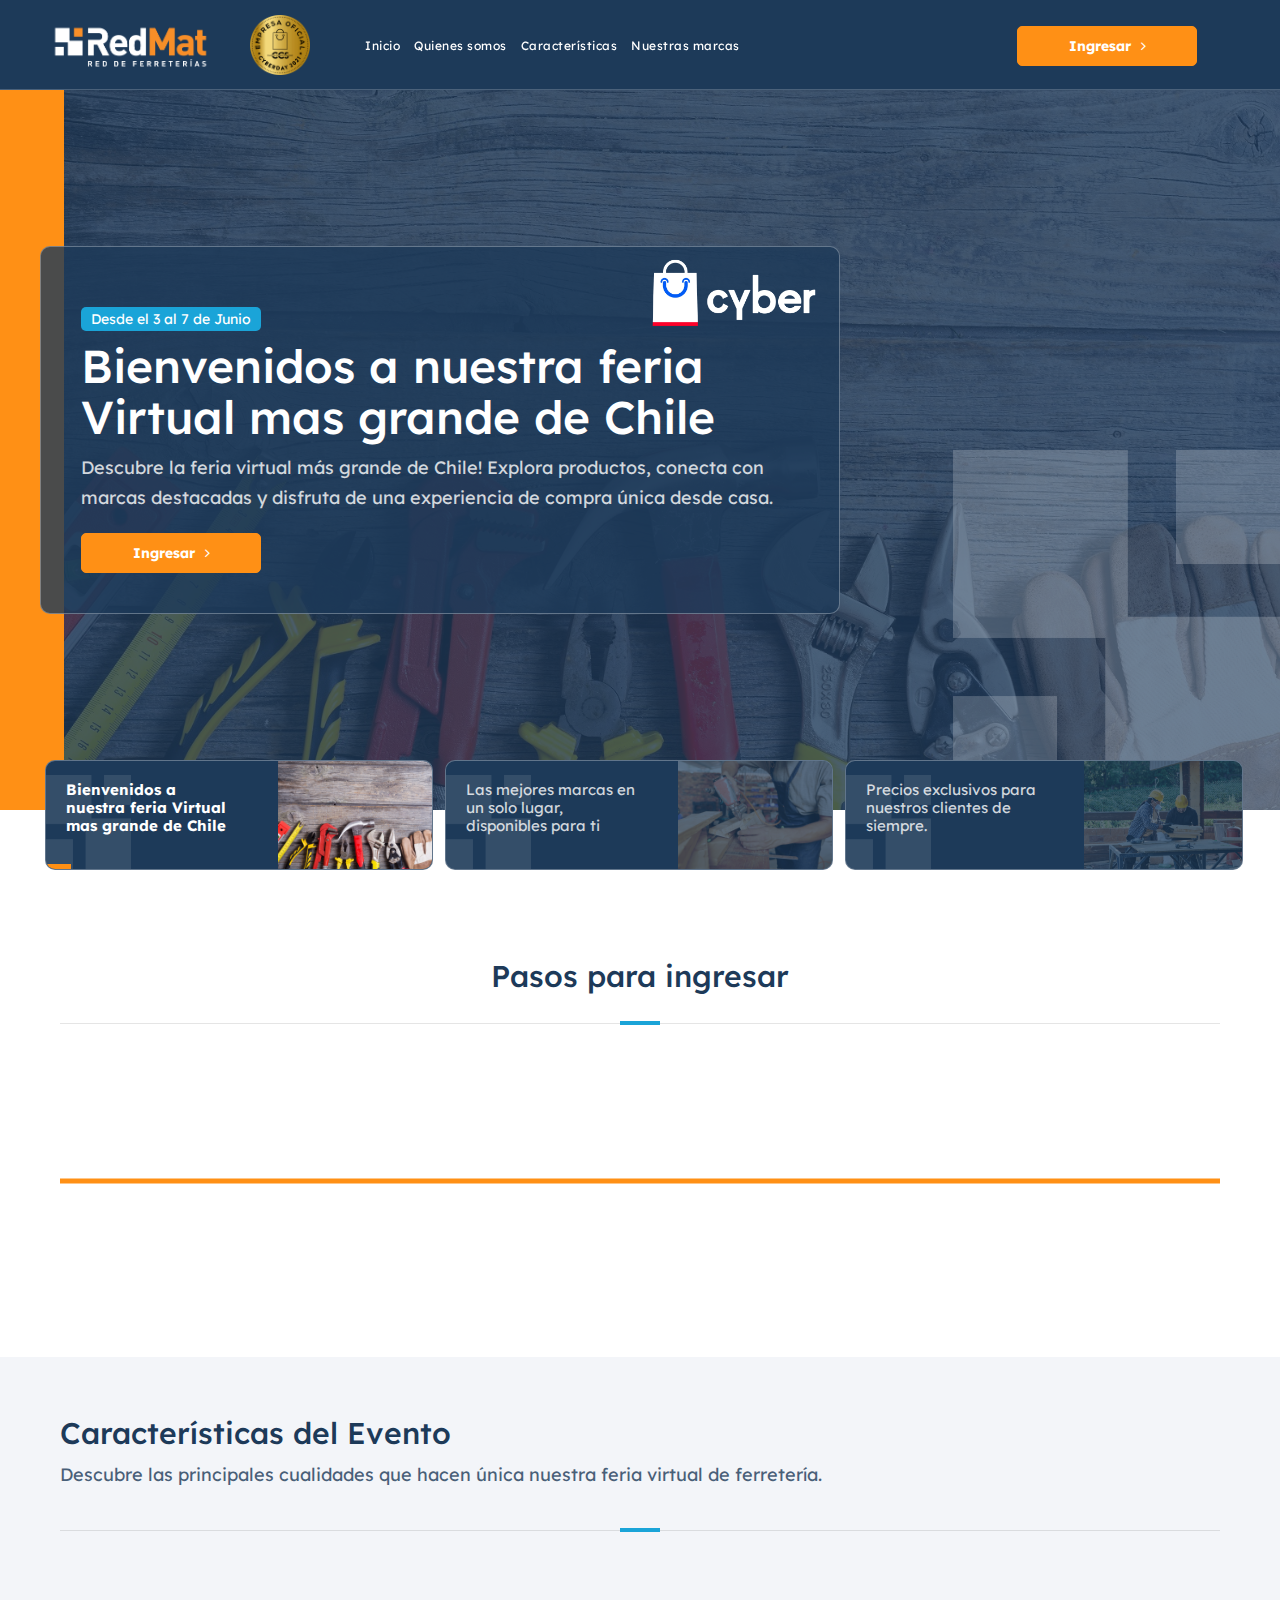
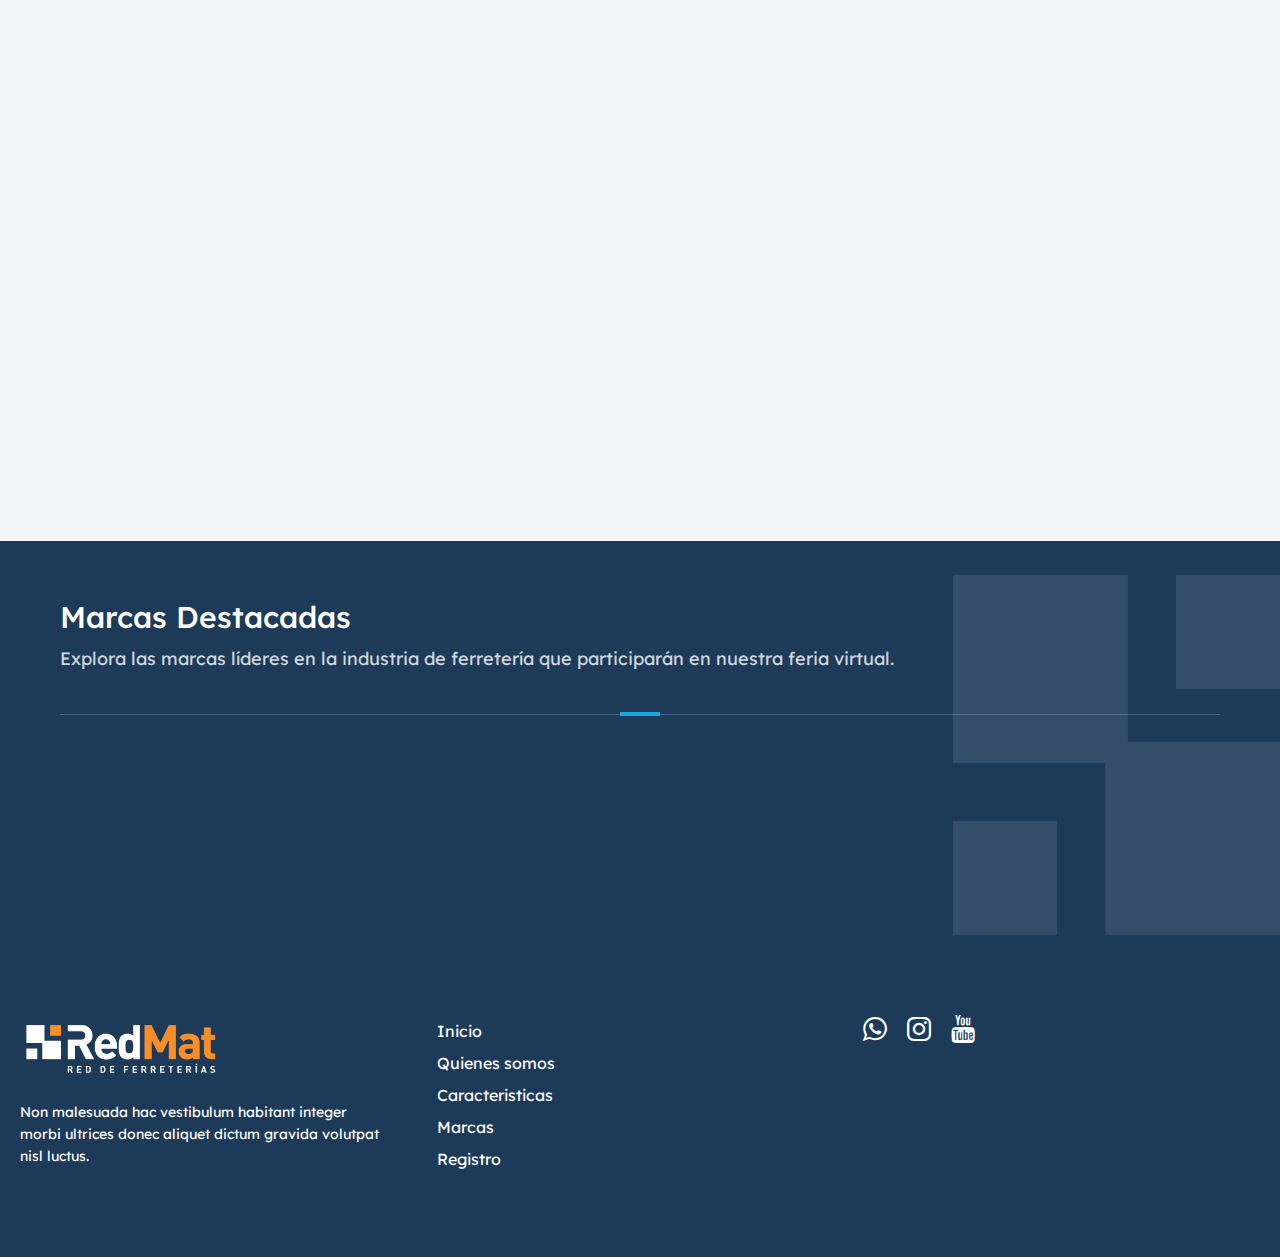
<file: index.html>
<!DOCTYPE html>
<html lang="es">
  <head>
    <title>Redmat - Red de Ferreterias</title>
    <meta charset="UTF-8">
    <link href="img/favicon.png" rel="shortcut icon">
    <meta name="viewport" content="width=device-width, initial-scale=1, maximum-scale=1">
    <link href="css/main.css?v=78062" rel="stylesheet" type="text/css">
    <script src="js/main.js?v=78062" type="text/javascript"></script>
    <!-- Meta tags facebook-->
    <meta property="og:title" content="#">
    <meta property="og:description" content="#">
    <meta property="og:image" content="#">
    <!-- Meta tags twitter cards-->
    <meta name="twitter:card" content="summary_large_image">
    <meta name="twitter:title" content="#">
    <meta name="twitter:description" content="#">
    <meta name="twitter:image" content="#"><link rel="preconnect" href="https://fonts.googleapis.com">
    <link rel="preconnect" href="https://fonts.gstatic.com" crossorigin>
    <link href="https://fonts.googleapis.com/css2?family=Lexend+Deca:wght@100..900&display=swap" rel="stylesheet">
    <link rel="stylesheet" href="https://fonts.googleapis.com/css2?family=Material+Symbols+Rounded:opsz,wght,FILL,GRAD@48,400,0,0">
  </head>
  <body>
    <header>
      <div class="header__primary">
        <div class="header__wrap">
          <div class="header__inner">
            <div class="header__left">
              <div class="header__logo"><a href="index.html"><img src="img/icons/logo-redmat-blanco.png"></a></div>
              <div class="header__cyber"> 
                <div class="header__cyber__logo"> <img src="img/icons/icon-cyber-sello.png"></div>
                <!--p.header__cyber__text Por confirmar-->
              </div>
              <div class="header__nav">
                <div class="header__nav__bg"></div>
                <div class="header__nav__nav">
                  <div class="header__nav__close">
                    <div></div>
                    <div></div>
                  </div>
                  <div class="header__nav__back">
                    <div></div>
                    <div></div>
                    <div></div>
                  </div>
                  <div class="header__menu">
                    <nav>
                      <ul>
                        <li class="header__nav__li"><a data-goto=".section--main">Inicio</a></li>
                        <li class="header__nav__li"><a data-goto=".section--video">Quienes somos</a></li>
                        <li class="header__nav__li"><a data-goto=".section--features">Características</a></li>
                        <li class="header__nav__li"><a data-goto=".section--trademarks">Nuestras marcas</a></li>
                      </ul>
                    </nav>
                  </div>
                </div>
              </div>
            </div>
            <div class="header__right">
              <div class="header__buttons"> 
                <div class="header__button"> <a href="login.html" class="btn">Ingresar<span class="fa fa-angle-right"></span></a></div>
              </div>
              <div class="header__item header__item--ham">
                <div class="header__ham"><span></span><span></span><span></span></div>
              </div>
            </div>
            <div class="header__nav__mobile">
              <div class="header__nav__opacity"> </div>
              <div class="header__nav__nav"> 
                <div class="header__nav__nav__header"> 
                  <div class="header__nav__isotipo"> <img src="img/icons/logo-redmat-blanco.png"></div>
                  <div class="header__nav__close">
                    <div></div>
                    <div></div>
                  </div>
                  <div class="header__nav__back">
                    <div></div>
                    <div></div>
                    <div></div>
                  </div>
                </div>
                <div class="header__nav__nav__body">
                  <div class="header__nav__nav__menu"> 
                    <ul>
                      <li class="header__nav__li"><a data-goto=".section--main">Inicio</a></li>
                      <li class="header__nav__li"><a data-goto=".section--video">Quienes somos</a></li>
                      <li class="header__nav__li"><a data-goto=".section--features">Características</a></li>
                      <li class="header__nav__li"><a data-goto=".section--trademarks">Nuestras marcas</a></li>
                    </ul>
                  </div>
                </div>
              </div>
            </div>
          </div>
        </div>
      </div>
    </header>
    <div id="sections">
      <section class="section--main section-slider section--dark">
        <div class="carousel">
          <div class="section-slider_slides">
            <div class="carousel-contents">
              <div class="carousel-content">
                <div parallax="-0.10,0" class="section__eff"><img src="img/icons/eff-white.png"></div>
                <div class="section__bg">
                  <div class="bg"><img src="img/uploads/4.jpeg"></div>
                </div>
                <div class="section__wrap section__wrap--main">
                  <div class="section__body">
                    <div class="section__body__va">
                      <div class="section__icon"><img src="img/icons/icon-cyber-white.webp"></div><span class="section__subtitle">Desde el 3 al 7 de Junio</span>
                      <h1 class="section__title">Bienvenidos a nuestra feria Virtual mas grande de Chile</h1>
                      <p class="section__description">Descubre la feria virtual más grande de Chile! Explora productos, conecta con marcas destacadas y disfruta de una experiencia de compra única desde casa.</p>
                      <div class="section__buttons"><a href="login.html" class="btn btn--transparent">Ingresar<span class="fa fa-angle-right"></span></a></div>
                    </div>
                  </div>
                </div>
              </div>
              <div class="carousel-content">
                <div parallax="-0.10,0" class="section__eff"> <img src="img/icons/eff-white.png"></div>
                <div class="section__bg">
                  <div class="bg"><img src="img/uploads/5.jpeg"></div>
                </div>
                <div class="section__wrap section__wrap--main">
                  <div class="section__body">
                    <div class="section__body__va">
                      <div class="section__icon"><img src="img/icons/icon-cyber-white.webp"></div><span class="section__subtitle">Nuestras marcas</span>
                      <h1 class="section__title">¡Bienvenido a la Feria Cibernética de RedMat!</h1>
                      <p class="section__description">¡Descubre las mejores herramientas desde la comodidad de tu hogar o local! Únete a nuestra Feria Cibernética de Ferretería y accede a increíbles descuentos en una amplia gama de productos. ¡No te lo pierdas!"</p>
                      <div class="section__buttons"><a data-goto=".section--trademarks" class="btn btn--transparent">Ver más<span class="fa fa-angle-right"></span></a></div>
                    </div>
                  </div>
                </div>
              </div>
              <div class="carousel-content">
                <div parallax="-0.10,0" class="section__eff"> <img src="img/icons/eff-white.png"></div>
                <div class="section__bg">
                  <div class="bg"><img src="img/uploads/6.jpeg"></div>
                </div>
                <div class="section__wrap section__wrap--main">
                  <div class="section__body">
                    <div class="section__body__va">
                      <div class="section__icon"><img src="img/icons/icon-cyber-white.webp"></div><span class="section__subtitle">Quienes somos</span>
                      <h1 class="section__title">Precios exclusivos para nuestros clientes de siempre.</h1>
                      <p class="section__description">¡Ofertas exclusivas para nuestros fieles clientes! Aprovecha descuentos especiales y promociones solo disponibles para quienes nos eligen.</p>
                      <div class="section__buttons"><a data-modalvideo-open data-id="gkm27oBCgyM" data-verif="1" class="btn btn--transparent play">Reproducir video<span class="fa fa-play"></span></a></div>
                    </div>
                  </div>
                </div>
              </div>
            </div>
            <div class="section-slider__thumbs section__thumbs">
              <div class="carousel-thumbnails">
                <div class="cols cols-gutter-0">
                  <div class="col-xs-4 col-md-4 col-lg-4 carousel-thumbnail dscroll">
                    <div class="section__thumb">
                      <div class="section__thumb__eff"> <img src="img/icons/eff-white.png"></div>
                      <div class="section__thumb__bg">
                        <div class="bg"><img src="img/uploads/4.jpeg"></div>
                      </div>
                      <div class="section__thumb__bar"></div>
                      <div class="section__thumb__title">Bienvenidos a nuestra feria Virtual mas grande de Chile</div>
                    </div>
                  </div>
                  <div class="col-xs-4 col-md-4 col-lg-4 carousel-thumbnail dscroll">
                    <div class="section__thumb">
                      <div class="section__thumb__eff"> <img src="img/icons/eff-white.png"></div>
                      <div class="section__thumb__bg">
                        <div class="bg"><img src="img/uploads/5.jpeg"></div>
                      </div>
                      <div class="section__thumb__bar"></div>
                      <div class="section__thumb__title">Las mejores marcas en un solo lugar, disponibles para ti</div>
                    </div>
                  </div>
                  <div class="col-xs-4 col-md-4 col-lg-4 carousel-thumbnail dscroll">
                    <div class="section__thumb">
                      <div class="section__thumb__eff"> <img src="img/icons/eff-white.png"></div>
                      <div class="section__thumb__bg">
                        <div class="bg"><img src="img/uploads/6.jpeg"></div>
                      </div>
                      <div class="section__thumb__bar"></div>
                      <div class="section__thumb__title">Precios exclusivos para nuestros clientes de siempre.</div>
                    </div>
                  </div>
                </div>
              </div>
            </div>
          </div>
        </div>
      </section>
      <section class="section--steps"> 
        <div class="section__wrap">
          <div class="section__header section__header--center">
            <h3 class="section__title">Pasos para ingresar</h3>
          </div>
          <div class="section__body"> 
            <div class="section__steps"> 
              <div class="section__step dscroll"><span class="section__number">1</span>
                <h4 class="section__title">Ingresa a la plataforma </h4>
                <p> Recuerda que con tu mail y clave entregada podrás iniciar sesión.</p>
              </div>
              <div class="section__step dscroll"><span class="section__number">2</span>
                <h4 class="section__title">Selecciona el stand de tu gusto</h4>
                <p>Selecciona la categoría que quieras vitrinear y podrás acceder al stand virtual.</p>
              </div>
              <div class="section__step dscroll"><span class="section__number">3</span>
                <h4 class="section__title">Envianos tu cotización</h4>
                <p>Recuerda contactar al ejecutivo del proveedor para confirmar stock y precios.</p>
              </div>
            </div>
          </div>
        </div>
      </section>
      <section class="section--features section--light">
        <div class="section__wrap"> 
          <div class="section__header"> 
            <h3 class="section__title">Características del Evento</h3>
            <p class="section__description">Descubre las principales cualidades que hacen única nuestra feria virtual de ferretería.</p>
          </div>
          <div class="section__body"> 
            <div class="cols"> 
              <div class="col-xs-6 col-md-4 dscroll">
                <article class="article--feature"> 
                  <div class="article__icon"><img src="img/icons/icon-feature-1.png"></div>
                  <div class="article__body"> 
                    <h3 class="h4 article__title">Variedad de productos</h3>
                    <p class="article__description">Explora una amplia selección de herramientas y materiales de ferretería de las mejores marcas.</p>
                  </div>
                </article>
              </div>
              <div class="col-xs-6 col-md-4 dscroll">
                <article class="article--feature"> 
                  <div class="article__icon"><img src="img/icons/icon-feature-2.png"></div>
                  <div class="article__body"> 
                    <h3 class="h4 article__title">Interacción en tiempo real</h3>
                    <p class="article__description">Conéctate con representantes de marca y expertos para consultas y asesoramiento en vivo.</p>
                  </div>
                </article>
              </div>
              <div class="col-xs-6 col-md-4 dscroll">
                <article class="article--feature"> 
                  <div class="article__icon"><img src="img/icons/icon-feature-3.png"></div>
                  <div class="article__body"> 
                    <h3 class="h4 article__title">Ofertas exclusivas</h3>
                    <p class="article__description">Aprovecha descuentos especiales y promociones únicas disponibles solo durante el evento.</p>
                  </div>
                </article>
              </div>
              <div class="col-xs-6 col-md-4 dscroll">
                <article class="article--feature"> 
                  <div class="article__icon"><img src="img/icons/icon-feature-4.png"></div>
                  <div class="article__body"> 
                    <h3 class="h4 article__title">Facilidad de navegación</h3>
                    <p class="article__description">Navega intuitivamente por la plataforma y encuentra fácilmente lo que necesitas con nuestra interfaz amigable.</p>
                  </div>
                </article>
              </div>
              <div class="col-xs-6 col-md-4 dscroll">
                <article class="article--feature"> 
                  <div class="article__icon"><img src="img/icons/icon-feature-5.png"></div>
                  <div class="article__body"> 
                    <h3 class="h4 article__title">Envíos rápidos y seguros</h3>
                    <p class="article__description">Benefíciate de envíos rápidos y confiables directamente a tu puerta, garantizando una experiencia de compra sin contratiempos.</p>
                  </div>
                </article>
              </div>
              <div class="col-xs-6 col-md-4 dscroll">
                <article class="article--feature"> 
                  <div class="article__icon"><img src="img/icons/icon-feature-6.png"></div>
                  <div class="article__body"> 
                    <h3 class="h4 article__title">Comodidad desde casa</h3>
                    <p class="article__description">Disfruta de una experiencia de compra conveniente sin salir de casa, accediendo desde cualquier dispositivo.</p>
                  </div>
                </article>
              </div>
            </div>
          </div>
        </div>
      </section>
      <!--section.section--categories
      .section__wrap 
      	.section__header 
      		h3.section__title Características del Evento
      		p.section__description Descubre las principales cualidades que hacen única nuestra feria virtual de ferretería.
      	
      	.section__body 
      		.cols 
      			.col-xs-6.col-md-4.dscroll
      				article.article--category 
      					.article__icon
      						img(src="img/icons/icon-category-1.png")
      					.article__body 
      						h3.h4.article__title Variedad de productos
      						p.article__description Explora una amplia selección de herramientas y materiales de ferretería de las mejores marcas.
      
      			.col-xs-6.col-md-4.dscroll
      				article.article--category 
      					.article__icon
      						img(src="img/icons/icon-category-2.png")
      					.article__body 
      						h3.h4.article__title Interacción en tiempo real
      						p.article__description Conéctate con representantes de marca y expertos para consultas y asesoramiento en vivo.
      			.col-xs-6.col-md-4.dscroll
      				article.article--category 
      					.article__icon
      						img(src="img/icons/icon-category-3.png")
      					.article__body 
      						h3.h4.article__title Ofertas exclusivas
      						p.article__description Aprovecha descuentos especiales y promociones únicas disponibles solo durante el evento.
      			.col-xs-6.col-md-4.dscroll
      				article.article--category 
      					.article__icon
      						img(src="img/icons/icon-category-4.png")
      					.article__body 
      						h3.h4.article__title Facilidad de navegación
      						p.article__description Navega intuitivamente por la plataforma y encuentra fácilmente lo que necesitas con nuestra interfaz amigable.
      			.col-xs-6.col-md-4.dscroll
      				article.article--category 
      					.article__icon
      						img(src="img/icons/icon-category-5.png")
      					.article__body 
      						h3.h4.article__title Envíos rápidos y seguros
      						p.article__description Benefíciate de envíos rápidos y confiables directamente a tu puerta, garantizando una experiencia de compra sin contratiempos.
      			.col-xs-6.col-md-4.dscroll
      				article.article--category 
      					.article__icon
      						img(src="img/icons/icon-category-6.png")
      					.article__body 
      						h3.h4.article__title Comodidad desde casa
      						p.article__description Disfruta de una experiencia de compra conveniente sin salir de casa, accediendo desde cualquier dispositivo.
      
      -->
      <section class="section--trademarks section--dark">
        <div parallax="-0.10,0" class="section__eff"> <img src="img/icons/eff-white.png"></div>
        <div class="section__wrap"> 
          <div class="section__header"> 
            <h3 class="section__title">Marcas Destacadas</h3>
            <p class="section__description">Explora las marcas líderes en la industria de ferretería que participarán en nuestra feria virtual.</p>
          </div>
          <div class="section__body"> 
            <div class="cols"> 
              <div class="col-xs-6 col-md-2 dscroll">
                <div class="section__trademark"><a href="#"><img src="img/icons/logo-codelpa.png"></a></div>
              </div>
              <div class="col-xs-6 col-md-2 dscroll"> 
                <div class="section__trademark"><a href="#"><img src="img/icons/logo-cbb.png"></a></div>
              </div>
              <div class="col-xs-6 col-md-2 dscroll"> 
                <div class="section__trademark"><a href="#"><img src="img/icons/logo-perfimet.png"></a></div>
              </div>
              <div class="col-xs-6 col-md-2 dscroll">
                <div class="section__trademark"><a href="#"><img src="img/icons/logo-sika.png"></a></div>
              </div>
              <div class="col-xs-6 col-md-2 dscroll">
                <div class="section__trademark"><a href="#"><img src="img/icons/logo-total.png"></a></div>
              </div>
              <div class="col-xs-6 col-md-2 dscroll">
                <div class="section__trademark"><a href="#"><img src="img/icons/logo-volcan.png"></a></div>
              </div>
            </div>
          </div>
        </div>
      </section>
      <!--section.section--contact
      .section__eff(parallax="0.10,0") 
      	img(src="img/icons/eff-primary.png")
      .section__wrap.section--sm
      	.section__header
      		h3.section__title Contáctanos
      		p Completa el formulario para consultas, sugerencias o información adicional sobre nuestra feria virtual.
      	.section__body 
      		.section__form 
      			form.form
      				.cols 
      					.col-md-6 
      						.form__element 
      							.form__title Nombre
      							.form__input 
      								input(type="text" name="#")
      					.col-md-6 
      						.form__element 
      							.form__title Apellido
      							.form__input 
      								input(type="text" name="#")
      					.col-md-6 
      						.form__element 
      							.form__title Teléfono
      							.form__input 
      								input(type="text" name="#")
      					.col-md-6 
      						.form__element 
      							.form__title Email
      							.form__input 
      								input(type="text" name="#")
      					.col-md-6 
      						.form__element 
      							.form__title Región
      							.form__input 
      								select(name="option")
      
      					.col-md-6 
      						.form__element 
      							.form__title Comuna
      							.form__input 
      								select(name="option")
      
      
      					.col-md-12
      						.form__element 
      							.form__title Mensaje
      							.form__input 
      								textarea(type="text" name="#")
      					
      					.col-md-12
      						.form__button 
      							button.btn Enviar
      								span.fa.fa-angle-right
      
      -->
      <div class="modal modal--video">
        <div class="modal__back"></div>
        <div class="modal__front">
          <div class="modal__box">
            <div class="modal__close"><span class="fa fa-close"> </span></div>
            <div class="modal__player yt-video"></div>
          </div>
        </div>
      </div>
    </div>
    <footer>
      <div class="footer__wrap">
        <div class="footer__body">
          <div class="cols">
            <div class="col-md-4">
              <div class="footer__logo"><img src="img/icons/logo-redmat-blanco.png"></div>
              <div class="footer__info">
                <p>Non malesuada hac vestibulum habitant integer morbi ultrices donec aliquet dictum gravida volutpat nisl luctus.
                </p>
              </div>
            </div>
            <div class="col-md-4">
              <div class="footer__nav">
                <ul> 
                  <li><a href="#">Inicio</a></li>
                  <li><a href="#">Quienes somos</a></li>
                  <li><a href="#">Caracteristicas</a></li>
                  <li><a href="#">Marcas</a></li>
                  <li><a href="#">Registro</a></li>
                </ul>
              </div>
            </div>
            <div class="col-md-4">
              <div class="footer__socials">
                <div class="footer__social"><a href="#"><span class="fa fa-whatsapp"></span></a></div>
                <div class="footer__social"><a href="#"><span class="fa fa-instagram"></span></a></div>
                <div class="footer__social"><a href="#"><span class="fa fa-youtube"></span></a></div>
              </div>
            </div>
          </div>
        </div>
      </div>
    </footer>
  </body>
</html>
</file>
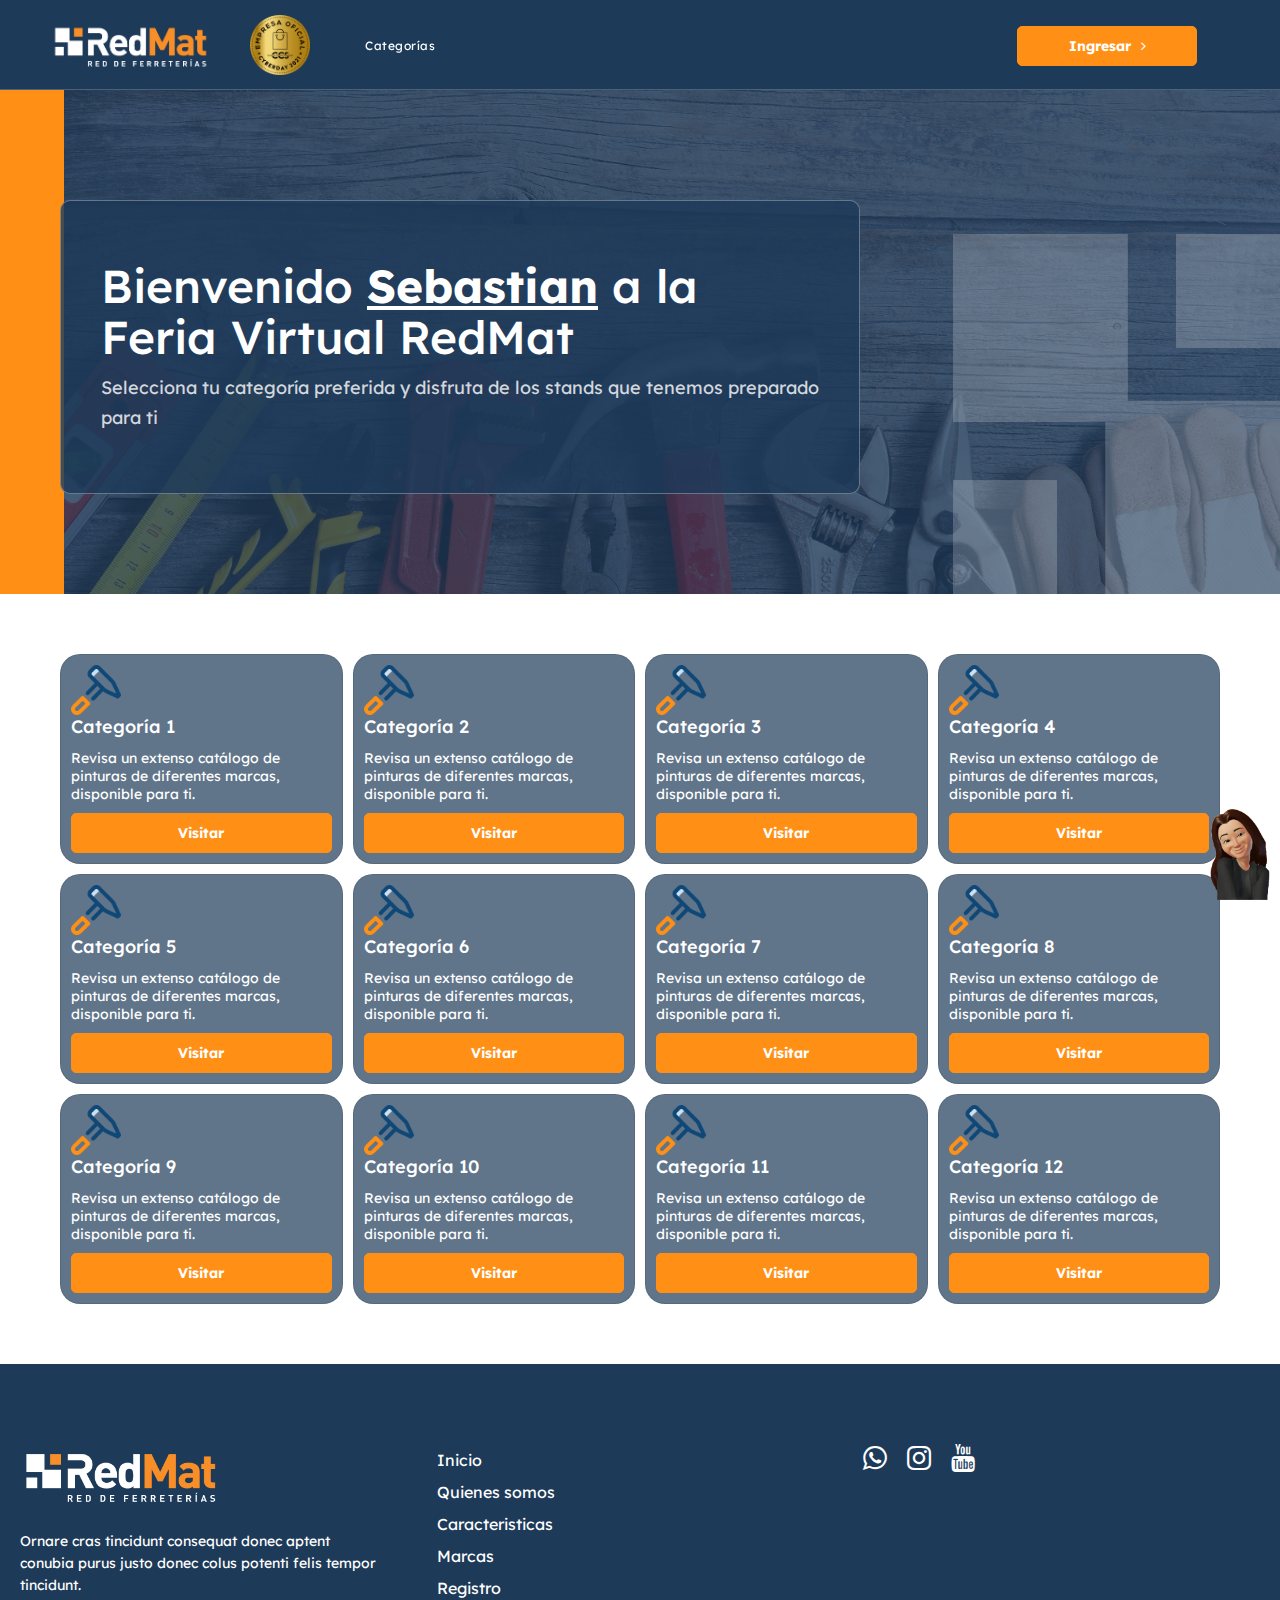
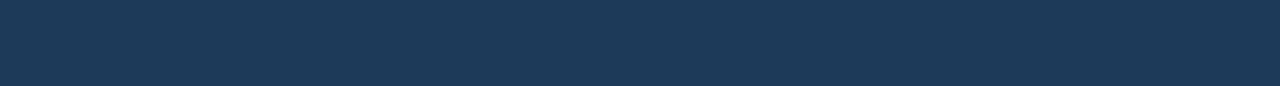
<file: home.html>
<!DOCTYPE html>
<html lang="es">
  <head>
    <title>Redmat - Red de Ferreterias</title>
    <meta charset="UTF-8">
    <link href="img/favicon.png" rel="shortcut icon">
    <meta name="viewport" content="width=device-width, initial-scale=1, maximum-scale=1">
    <link href="css/main.css?v=38992" rel="stylesheet" type="text/css">
    <script src="js/main.js?v=38992" type="text/javascript"></script>
    <!-- Meta tags facebook-->
    <meta property="og:title" content="#">
    <meta property="og:description" content="#">
    <meta property="og:image" content="#">
    <!-- Meta tags twitter cards-->
    <meta name="twitter:card" content="summary_large_image">
    <meta name="twitter:title" content="#">
    <meta name="twitter:description" content="#">
    <meta name="twitter:image" content="#"><link rel="preconnect" href="https://fonts.googleapis.com">
    <link rel="preconnect" href="https://fonts.gstatic.com" crossorigin>
    <link href="https://fonts.googleapis.com/css2?family=Lexend+Deca:wght@100..900&display=swap" rel="stylesheet">
    <link rel="stylesheet" href="https://fonts.googleapis.com/css2?family=Material+Symbols+Rounded:opsz,wght,FILL,GRAD@48,400,0,0">
  </head>
  <body>
    <header class="header--colorstatic">
      <div class="header__primary">
        <div class="header__wrap">
          <div class="header__inner">
            <div class="header__left">
              <div class="header__logo"><a href="index.html"><img src="img/icons/logo-redmat-blanco.png"></a></div>
              <div class="header__cyber"> 
                <div class="header__cyber__logo"> <img src="img/icons/icon-cyber-sello.png"></div>
                <!--p.header__cyber__text Desde el 30 de mayo hasta el 3 de Junio-->
              </div>
              <div class="header__nav">
                <div class="header__nav__bg"></div>
                <div class="header__nav__nav">
                  <div class="header__nav__close">
                    <div></div>
                    <div></div>
                  </div>
                  <div class="header__nav__back">
                    <div></div>
                    <div></div>
                    <div></div>
                  </div>
                  <div class="header__menu">
                    <nav>
                      <ul>
                        <li class="header__nav__li"><a href="home.html">Categorías</a></li>
                      </ul>
                    </nav>
                  </div>
                </div>
              </div>
            </div>
            <div class="header__right">
              <div class="header__buttons"> 
                <div class="header__button"> <a href="login.html" class="btn">Ingresar<span class="fa fa-angle-right"></span></a></div>
              </div>
              <div class="header__item header__item--ham">
                <div class="header__ham"><span></span><span></span><span></span></div>
              </div>
            </div>
            <div class="header__nav__mobile">
              <div class="header__nav__opacity"> </div>
              <div class="header__nav__nav"> 
                <div class="header__nav__nav__header"> 
                  <div class="header__nav__isotipo"> <img src="img/icons/logo-redmat-blanco.png"></div>
                  <div class="header__nav__close">
                    <div></div>
                    <div></div>
                  </div>
                  <div class="header__nav__back">
                    <div></div>
                    <div></div>
                    <div></div>
                  </div>
                </div>
                <div class="header__nav__nav__body">
                  <div class="header__nav__nav__menu"> 
                    <ul>
                      <li class="header__nav__li"><a href="home.html">Categorías</a></li>
                    </ul>
                  </div>
                </div>
              </div>
            </div>
          </div>
        </div>
      </div>
    </header>
    <div id="sections">
      <section class="section--header">
        <div parallax="-0.10,0" class="section__eff"><img src="img/icons/eff-white.png"></div>
        <div class="section__bg">
          <div class="bg"><img src="img/uploads/4.jpeg"></div>
        </div>
        <div class="section__wrap section__wrap--header">
          <div class="section__body">
            <div class="section__body__va">
              <h1 class="section__title">Bienvenido <strong>Sebastian</strong> a la Feria Virtual RedMat</h1>
              <p class="section__description">Selecciona tu categoría preferida y disfruta de los stands que tenemos preparado para ti</p>
            </div>
          </div>
        </div>
      </section>
      <section class="section--categories">
        <div class="section__wrap section__wrap"> 
          <div class="section__body"> 
            <div class="cols"> 
              <div class="col-md-3"> 
                <article class="article--category"> 
                  <div class="article__icon"><img src="img/icons/icon-feature-1.png"></div>
                  <div class="article__body">
                    <h4 class="article__title"><a href="stands.html">Categoría 1</a></h4>
                    <p>Revisa un extenso catálogo de pinturas de diferentes marcas, disponible para ti.</p><a href="stands.html" class="btn">Visitar</a>
                  </div>
                </article>
              </div>
              <div class="col-md-3"> 
                <article class="article--category"> 
                  <div class="article__icon"><img src="img/icons/icon-feature-1.png"></div>
                  <div class="article__body">
                    <h4 class="article__title"><a href="stands.html">Categoría 2</a></h4>
                    <p>Revisa un extenso catálogo de pinturas de diferentes marcas, disponible para ti.</p><a href="stands.html" class="btn">Visitar</a>
                  </div>
                </article>
              </div>
              <div class="col-md-3"> 
                <article class="article--category"> 
                  <div class="article__icon"><img src="img/icons/icon-feature-1.png"></div>
                  <div class="article__body">
                    <h4 class="article__title"><a href="stands.html">Categoría 3</a></h4>
                    <p>Revisa un extenso catálogo de pinturas de diferentes marcas, disponible para ti.</p><a href="stands.html" class="btn">Visitar</a>
                  </div>
                </article>
              </div>
              <div class="col-md-3"> 
                <article class="article--category"> 
                  <div class="article__icon"><img src="img/icons/icon-feature-1.png"></div>
                  <div class="article__body">
                    <h4 class="article__title"><a href="stands.html">Categoría 4</a></h4>
                    <p>Revisa un extenso catálogo de pinturas de diferentes marcas, disponible para ti.</p><a href="stands.html" class="btn">Visitar</a>
                  </div>
                </article>
              </div>
              <div class="col-md-3"> 
                <article class="article--category"> 
                  <div class="article__icon"><img src="img/icons/icon-feature-1.png"></div>
                  <div class="article__body">
                    <h4 class="article__title"><a href="stands.html">Categoría 5</a></h4>
                    <p>Revisa un extenso catálogo de pinturas de diferentes marcas, disponible para ti.</p><a href="stands.html" class="btn">Visitar</a>
                  </div>
                </article>
              </div>
              <div class="col-md-3"> 
                <article class="article--category"> 
                  <div class="article__icon"><img src="img/icons/icon-feature-1.png"></div>
                  <div class="article__body">
                    <h4 class="article__title"><a href="stands.html">Categoría 6</a></h4>
                    <p>Revisa un extenso catálogo de pinturas de diferentes marcas, disponible para ti.</p><a href="stands.html" class="btn">Visitar</a>
                  </div>
                </article>
              </div>
              <div class="col-md-3"> 
                <article class="article--category"> 
                  <div class="article__icon"><img src="img/icons/icon-feature-1.png"></div>
                  <div class="article__body">
                    <h4 class="article__title"><a href="stands.html">Categoría 7</a></h4>
                    <p>Revisa un extenso catálogo de pinturas de diferentes marcas, disponible para ti.</p><a href="stands.html" class="btn">Visitar</a>
                  </div>
                </article>
              </div>
              <div class="col-md-3"> 
                <article class="article--category"> 
                  <div class="article__icon"><img src="img/icons/icon-feature-1.png"></div>
                  <div class="article__body">
                    <h4 class="article__title"><a href="stands.html">Categoría 8</a></h4>
                    <p>Revisa un extenso catálogo de pinturas de diferentes marcas, disponible para ti.</p><a href="stands.html" class="btn">Visitar</a>
                  </div>
                </article>
              </div>
              <div class="col-md-3"> 
                <article class="article--category"> 
                  <div class="article__icon"><img src="img/icons/icon-feature-1.png"></div>
                  <div class="article__body">
                    <h4 class="article__title"><a href="stands.html">Categoría 9</a></h4>
                    <p>Revisa un extenso catálogo de pinturas de diferentes marcas, disponible para ti.</p><a href="stands.html" class="btn">Visitar</a>
                  </div>
                </article>
              </div>
              <div class="col-md-3"> 
                <article class="article--category"> 
                  <div class="article__icon"><img src="img/icons/icon-feature-1.png"></div>
                  <div class="article__body">
                    <h4 class="article__title"><a href="stands.html">Categoría 10</a></h4>
                    <p>Revisa un extenso catálogo de pinturas de diferentes marcas, disponible para ti.</p><a href="stands.html" class="btn">Visitar</a>
                  </div>
                </article>
              </div>
              <div class="col-md-3"> 
                <article class="article--category"> 
                  <div class="article__icon"><img src="img/icons/icon-feature-1.png"></div>
                  <div class="article__body">
                    <h4 class="article__title"><a href="stands.html">Categoría 11</a></h4>
                    <p>Revisa un extenso catálogo de pinturas de diferentes marcas, disponible para ti.</p><a href="stands.html" class="btn">Visitar</a>
                  </div>
                </article>
              </div>
              <div class="col-md-3"> 
                <article class="article--category"> 
                  <div class="article__icon"><img src="img/icons/icon-feature-1.png"></div>
                  <div class="article__body">
                    <h4 class="article__title"><a href="stands.html">Categoría 12</a></h4>
                    <p>Revisa un extenso catálogo de pinturas de diferentes marcas, disponible para ti.</p><a href="stands.html" class="btn">Visitar</a>
                  </div>
                </article>
              </div>
            </div>
          </div>
        </div>
      </section>
      <div class="asesor">
        <div class="asesor__avatar"><img src="img/icons/asesor-avatar.png"></div>
      </div>
    </div>
    <footer>
      <div class="footer__wrap">
        <div class="footer__body">
          <div class="cols">
            <div class="col-md-4">
              <div class="footer__logo"><img src="img/icons/logo-redmat-blanco.png"></div>
              <div class="footer__info">
                <p>Ornare cras tincidunt consequat donec aptent conubia purus justo donec colus potenti felis tempor tincidunt.
                </p>
              </div>
            </div>
            <div class="col-md-4">
              <div class="footer__nav">
                <ul> 
                  <li><a href="#">Inicio</a></li>
                  <li><a href="#">Quienes somos</a></li>
                  <li><a href="#">Caracteristicas</a></li>
                  <li><a href="#">Marcas</a></li>
                  <li><a href="#">Registro</a></li>
                </ul>
              </div>
            </div>
            <div class="col-md-4">
              <div class="footer__socials">
                <div class="footer__social"><a href="#"><span class="fa fa-whatsapp"></span></a></div>
                <div class="footer__social"><a href="#"><span class="fa fa-instagram"></span></a></div>
                <div class="footer__social"><a href="#"><span class="fa fa-youtube"></span></a></div>
              </div>
            </div>
          </div>
        </div>
      </div>
    </footer>
  </body>
</html>
</file>
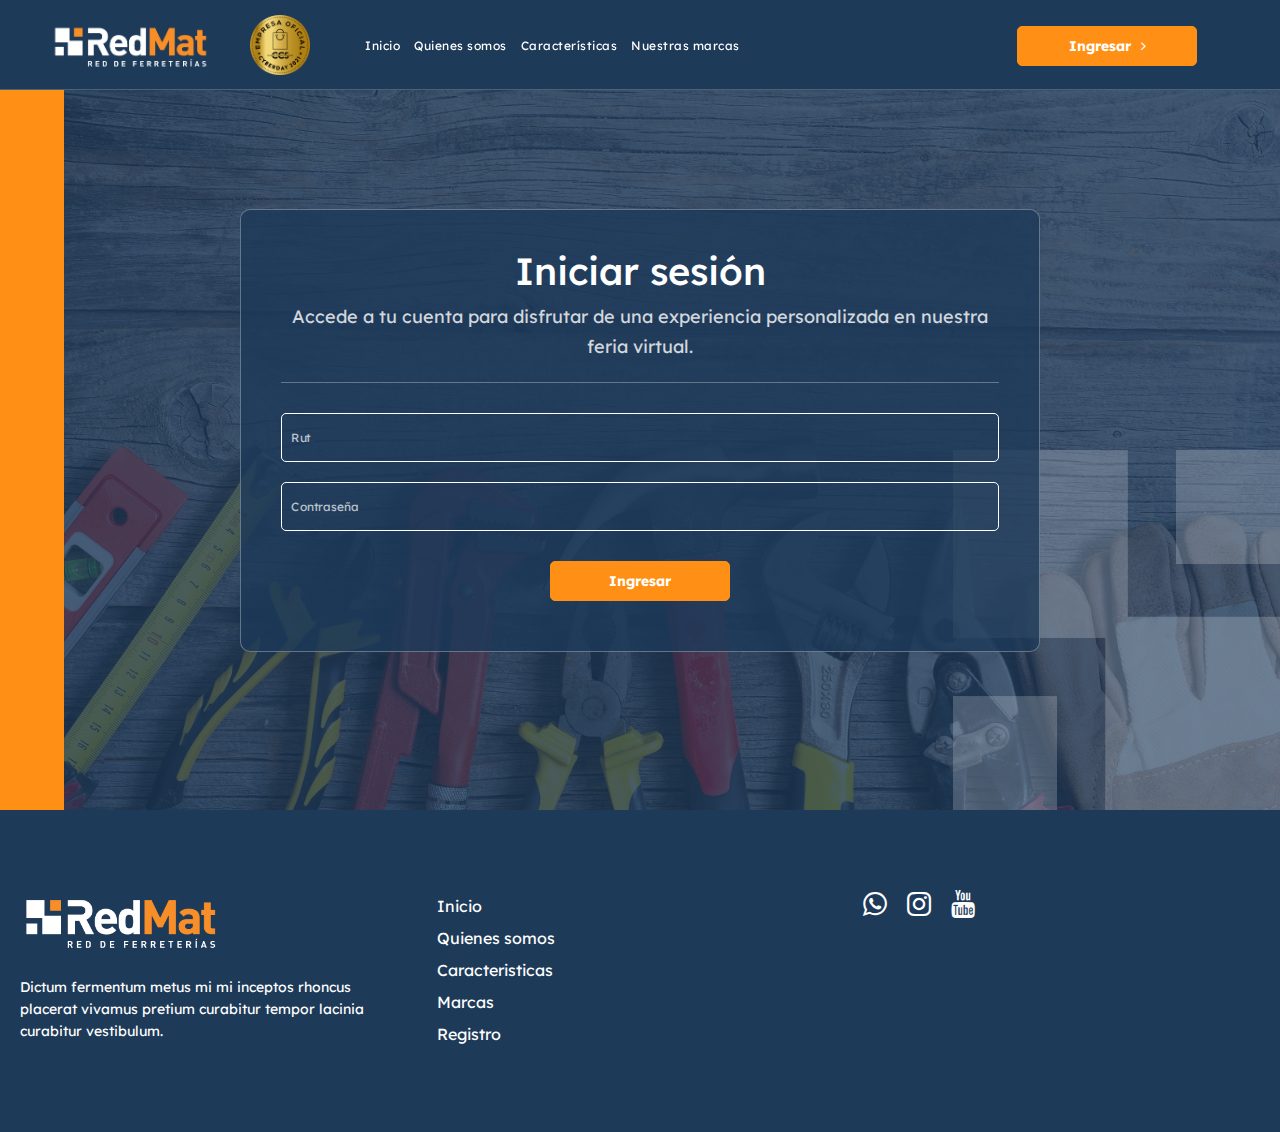
<file: login.html>
<!DOCTYPE html>
<html lang="es">
  <head>
    <title>Redmat - Red de Ferreterias</title>
    <meta charset="UTF-8">
    <link href="img/favicon.png" rel="shortcut icon">
    <meta name="viewport" content="width=device-width, initial-scale=1, maximum-scale=1">
    <link href="css/main.css?v=31402" rel="stylesheet" type="text/css">
    <script src="js/main.js?v=31402" type="text/javascript"></script>
    <!-- Meta tags facebook-->
    <meta property="og:title" content="#">
    <meta property="og:description" content="#">
    <meta property="og:image" content="#">
    <!-- Meta tags twitter cards-->
    <meta name="twitter:card" content="summary_large_image">
    <meta name="twitter:title" content="#">
    <meta name="twitter:description" content="#">
    <meta name="twitter:image" content="#"><link rel="preconnect" href="https://fonts.googleapis.com">
    <link rel="preconnect" href="https://fonts.gstatic.com" crossorigin>
    <link href="https://fonts.googleapis.com/css2?family=Lexend+Deca:wght@100..900&display=swap" rel="stylesheet">
    <link rel="stylesheet" href="https://fonts.googleapis.com/css2?family=Material+Symbols+Rounded:opsz,wght,FILL,GRAD@48,400,0,0">
  </head>
  <body>
    <header>
      <div class="header__primary">
        <div class="header__wrap">
          <div class="header__inner">
            <div class="header__left">
              <div class="header__logo"><a href="index.html"><img src="img/icons/logo-redmat-blanco.png"></a></div>
              <div class="header__cyber"> 
                <div class="header__cyber__logo"> <img src="img/icons/icon-cyber-sello.png"></div>
                <!--p.header__cyber__text Por confirmar-->
              </div>
              <div class="header__nav">
                <div class="header__nav__bg"></div>
                <div class="header__nav__nav">
                  <div class="header__nav__close">
                    <div></div>
                    <div></div>
                  </div>
                  <div class="header__nav__back">
                    <div></div>
                    <div></div>
                    <div></div>
                  </div>
                  <div class="header__menu">
                    <nav>
                      <ul>
                        <li class="header__nav__li"><a data-goto=".section--main">Inicio</a></li>
                        <li class="header__nav__li"><a data-goto=".section--video">Quienes somos</a></li>
                        <li class="header__nav__li"><a data-goto=".section--features">Características</a></li>
                        <li class="header__nav__li"><a data-goto=".section--trademarks">Nuestras marcas</a></li>
                      </ul>
                    </nav>
                  </div>
                </div>
              </div>
            </div>
            <div class="header__right">
              <div class="header__buttons"> 
                <div class="header__button"> <a href="login.html" class="btn">Ingresar<span class="fa fa-angle-right"></span></a></div>
              </div>
              <div class="header__item header__item--ham">
                <div class="header__ham"><span></span><span></span><span></span></div>
              </div>
            </div>
            <div class="header__nav__mobile">
              <div class="header__nav__opacity"> </div>
              <div class="header__nav__nav"> 
                <div class="header__nav__nav__header"> 
                  <div class="header__nav__isotipo"> <img src="img/icons/logo-redmat-blanco.png"></div>
                  <div class="header__nav__close">
                    <div></div>
                    <div></div>
                  </div>
                  <div class="header__nav__back">
                    <div></div>
                    <div></div>
                    <div></div>
                  </div>
                </div>
                <div class="header__nav__nav__body">
                  <div class="header__nav__nav__menu"> 
                    <ul>
                      <li class="header__nav__li"><a data-goto=".section--main">Inicio</a></li>
                      <li class="header__nav__li"><a data-goto=".section--video">Quienes somos</a></li>
                      <li class="header__nav__li"><a data-goto=".section--features">Características</a></li>
                      <li class="header__nav__li"><a data-goto=".section--trademarks">Nuestras marcas</a></li>
                    </ul>
                  </div>
                </div>
              </div>
            </div>
          </div>
        </div>
      </div>
    </header>
    <div id="sections">
      <section class="section--login">
        <div parallax="-0.10,0" class="section__eff"><img src="img/icons/eff-white.png"></div>
        <div class="section__bg">
          <div class="bg"><img src="img/uploads/4.jpeg"></div>
        </div>
        <div class="section__wrap section__wrap--login">
          <div class="section__box">
            <div class="section__box__header"> 
              <h1 class="h2 section__title">Iniciar sesión</h1>
              <p class="section__description">Accede a tu cuenta para disfrutar de una experiencia personalizada en nuestra feria virtual.</p>
            </div>
            <div class="section__box__body"> 
              <form class="form">
                <div class="cols"> 
                  <div class="col-md-12">
                    <div class="form__element"> 
                      <div class="form__title">Rut</div>
                      <div class="form__input"> 
                        <input type="text" name="#">
                      </div>
                    </div>
                  </div>
                  <div class="col-md-12">
                    <div class="form__element"> 
                      <div class="form__title">Contraseña</div>
                      <div class="form__input"> 
                        <input type="password" name="#">
                      </div>
                    </div>
                  </div>
                  <div class="col-md-12"> 
                    <div class="form__button"> <a href="home-2.html" class="btn">Ingresar</a></div>
                  </div>
                </div>
              </form>
            </div>
          </div>
        </div>
      </section>
    </div>
    <footer>
      <div class="footer__wrap">
        <div class="footer__body">
          <div class="cols">
            <div class="col-md-4">
              <div class="footer__logo"><img src="img/icons/logo-redmat-blanco.png"></div>
              <div class="footer__info">
                <p>Dictum fermentum metus mi mi inceptos rhoncus placerat vivamus pretium curabitur tempor lacinia curabitur vestibulum.
                </p>
              </div>
            </div>
            <div class="col-md-4">
              <div class="footer__nav">
                <ul> 
                  <li><a href="#">Inicio</a></li>
                  <li><a href="#">Quienes somos</a></li>
                  <li><a href="#">Caracteristicas</a></li>
                  <li><a href="#">Marcas</a></li>
                  <li><a href="#">Registro</a></li>
                </ul>
              </div>
            </div>
            <div class="col-md-4">
              <div class="footer__socials">
                <div class="footer__social"><a href="#"><span class="fa fa-whatsapp"></span></a></div>
                <div class="footer__social"><a href="#"><span class="fa fa-instagram"></span></a></div>
                <div class="footer__social"><a href="#"><span class="fa fa-youtube"></span></a></div>
              </div>
            </div>
          </div>
        </div>
      </div>
    </footer>
  </body>
</html>
</file>
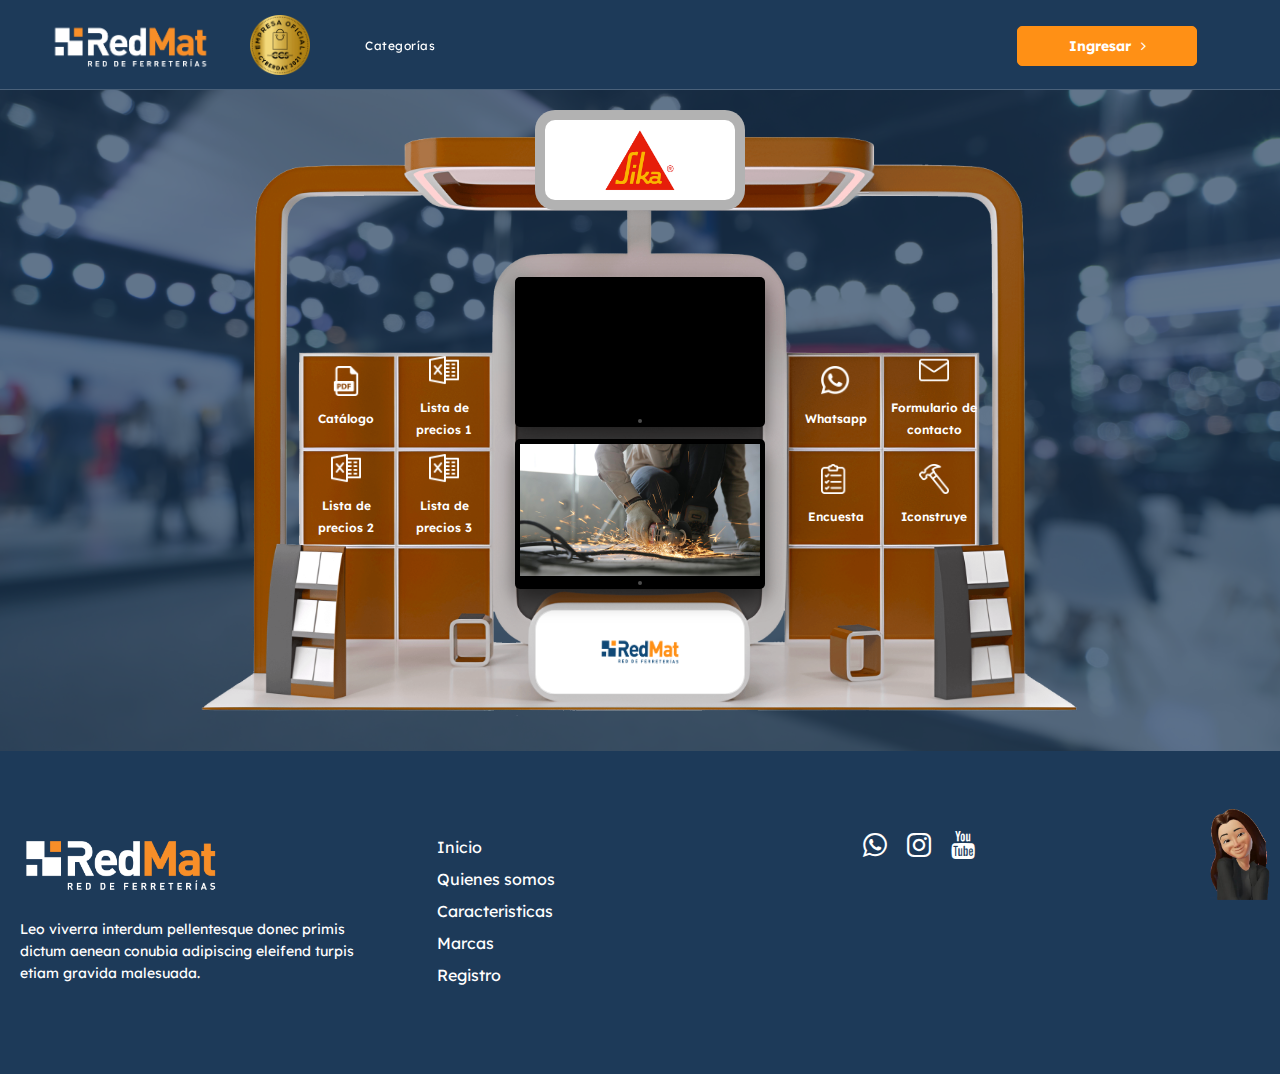
<file: single-stand-2.html>
<!DOCTYPE html>
<html lang="es">
  <head>
    <title>Redmat - Red de Ferreterias</title>
    <meta charset="UTF-8">
    <link href="img/favicon.png" rel="shortcut icon">
    <meta name="viewport" content="width=device-width, initial-scale=1, maximum-scale=1">
    <link href="css/main.css?v=2906" rel="stylesheet" type="text/css">
    <script src="js/main.js?v=2906" type="text/javascript"></script>
    <!-- Meta tags facebook-->
    <meta property="og:title" content="#">
    <meta property="og:description" content="#">
    <meta property="og:image" content="#">
    <!-- Meta tags twitter cards-->
    <meta name="twitter:card" content="summary_large_image">
    <meta name="twitter:title" content="#">
    <meta name="twitter:description" content="#">
    <meta name="twitter:image" content="#"><link rel="preconnect" href="https://fonts.googleapis.com">
    <link rel="preconnect" href="https://fonts.gstatic.com" crossorigin>
    <link href="https://fonts.googleapis.com/css2?family=Lexend+Deca:wght@100..900&display=swap" rel="stylesheet">
    <link rel="stylesheet" href="https://fonts.googleapis.com/css2?family=Material+Symbols+Rounded:opsz,wght,FILL,GRAD@48,400,0,0">
  </head>
  <body>
    <header class="header--colorstatic">
      <div class="header__primary">
        <div class="header__wrap">
          <div class="header__inner">
            <div class="header__left">
              <div class="header__logo"><a href="index.html"><img src="img/icons/logo-redmat-blanco.png"></a></div>
              <div class="header__cyber"> 
                <div class="header__cyber__logo"> <img src="img/icons/icon-cyber-sello.png"></div>
                <!--p.header__cyber__text Desde el 30 de mayo hasta el 3 de Junio-->
              </div>
              <div class="header__nav">
                <div class="header__nav__bg"></div>
                <div class="header__nav__nav">
                  <div class="header__nav__close">
                    <div></div>
                    <div></div>
                  </div>
                  <div class="header__nav__back">
                    <div></div>
                    <div></div>
                    <div></div>
                  </div>
                  <div class="header__menu">
                    <nav>
                      <ul>
                        <li class="header__nav__li"><a href="home.html">Categorías</a></li>
                      </ul>
                    </nav>
                  </div>
                </div>
              </div>
            </div>
            <div class="header__right">
              <div class="header__buttons"> 
                <div class="header__button"> <a href="login.html" class="btn">Ingresar<span class="fa fa-angle-right"></span></a></div>
              </div>
              <div class="header__item header__item--ham">
                <div class="header__ham"><span></span><span></span><span></span></div>
              </div>
            </div>
            <div class="header__nav__mobile">
              <div class="header__nav__opacity"> </div>
              <div class="header__nav__nav"> 
                <div class="header__nav__nav__header"> 
                  <div class="header__nav__isotipo"> <img src="img/icons/logo-redmat-blanco.png"></div>
                  <div class="header__nav__close">
                    <div></div>
                    <div></div>
                  </div>
                  <div class="header__nav__back">
                    <div></div>
                    <div></div>
                    <div></div>
                  </div>
                </div>
                <div class="header__nav__nav__body">
                  <div class="header__nav__nav__menu"> 
                    <ul>
                      <li class="header__nav__li"><a href="home.html">Categorías</a></li>
                    </ul>
                  </div>
                </div>
              </div>
            </div>
          </div>
        </div>
      </div>
    </header>
    <div id="sections">
      <section class="section--stand">
        <div class="section__bg"> 
          <div class="bg"> <img src="img/uploads/expo_bg.jpg"></div>
        </div>
        <div class="section__wrap section__wrap--xs">
          <!--.section__header
          .section__banner
          	.section__back
          		a(href="stands-2.html")
          			img(src="img/icons/icon-back.png")
          			span Volver a las categorías
          	.section__banner__body
          		.section__text 
          			span.section__tag Pinturas
          			h3.section__title Bienvenido a <strong>Sika</strong>
          		.section__icon 
          			img(src="img/icons/logo-3.png")
          -->
          <div class="section__body"> 
            <div class="section__stand"> 
              <div class="section__image"> <img src="img/uploads/single-stand-brown.png"></div>
              <div class="section__videoiframe">
                 
                <iframe width="560" height="315" src="https://www.youtube.com/embed/80YxPjpl-ZM?si=BVCIRW92VWhEnKdU" title="YouTube video player" frameborder="0" allow="accelerometer; autoplay; clipboard-write; encrypted-media; gyroscope; picture-in-picture; web-share" referrerpolicy="strict-origin-when-cross-origin" allowfullscreen></iframe>
              </div>
              <div class="section__actions">
                <div class="section__actions__box">
                  <div class="section__action">
                    <div class="section__icon"><img src="img/icons/icon-action-4.png"></div>
                    <div class="section__text"><a href="#">Catálogo</a></div>
                  </div>
                  <div class="section__action">
                    <div class="section__icon"><img src="img/icons/icon-action-3.png"></div>
                    <div class="section__text"><a href="#">Lista de precios 1</a></div>
                  </div>
                  <div class="section__action">
                    <div class="section__icon"><img src="img/icons/icon-action-3.png"></div>
                    <div class="section__text"><a href="#">Lista de precios 2</a></div>
                  </div>
                  <div class="section__action">
                    <div class="section__icon"><img src="img/icons/icon-action-3.png"></div>
                    <div class="section__text"><a href="#">Lista de precios 3</a></div>
                  </div>
                </div>
                <div class="section__actions__box">
                  <div class="section__action">
                    <div class="section__icon"><img src="img/icons/icon-action-2.png"></div>
                    <div class="section__text"><a href="#">Whatsapp</a></div>
                  </div>
                  <div class="section__action">
                    <div class="section__icon"><img src="img/icons/icon-action-6.png"></div>
                    <div class="section__text"><a href="#">Formulario de contacto</a></div>
                  </div>
                  <div class="section__action">
                    <div class="section__icon"><img src="img/icons/icon-action-5.png"></div>
                    <div class="section__text"><a href="#">Encuesta</a></div>
                  </div>
                  <div class="section__action">
                    <div class="section__icon"><img src="img/icons/icon-action-7.png"></div>
                    <div class="section__text"><a href="#">Iconstruye</a></div>
                  </div>
                </div>
              </div>
              <div class="section__marca"> <img src="img/icons/logo-3.png"></div>
              <div class="section__redmat"><img src="img/icons/logo-redmat-color.png"></div>
              <div class="section__slider">
                <div class="swiper-container swiper-slider">
                  <div class="swiper-wrapper">
                    <div class="swiper-slide dscroll">
                      <div class="section__slide__image"><a href="#"><img src="img/uploads/1.jpeg"></a></div>
                    </div>
                    <div class="swiper-slide dscroll">
                      <div class="section__slide__image"><a href="#"><img src="img/uploads/2.jpeg"></a></div>
                    </div>
                    <div class="swiper-slide dscroll">
                      <div class="section__slide__image"><a href="#"><img src="img/uploads/3.jpeg"></a></div>
                    </div>
                  </div>
                </div>
              </div>
            </div>
          </div>
        </div>
      </section>
      <div class="asesor">
        <div class="asesor__avatar"><img src="img/icons/asesor-avatar.png"></div>
      </div>
    </div>
    <footer>
      <div class="footer__wrap">
        <div class="footer__body">
          <div class="cols">
            <div class="col-md-4">
              <div class="footer__logo"><img src="img/icons/logo-redmat-blanco.png"></div>
              <div class="footer__info">
                <p>Leo viverra interdum pellentesque donec primis dictum aenean conubia adipiscing eleifend turpis etiam gravida malesuada.
                </p>
              </div>
            </div>
            <div class="col-md-4">
              <div class="footer__nav">
                <ul> 
                  <li><a href="#">Inicio</a></li>
                  <li><a href="#">Quienes somos</a></li>
                  <li><a href="#">Caracteristicas</a></li>
                  <li><a href="#">Marcas</a></li>
                  <li><a href="#">Registro</a></li>
                </ul>
              </div>
            </div>
            <div class="col-md-4">
              <div class="footer__socials">
                <div class="footer__social"><a href="#"><span class="fa fa-whatsapp"></span></a></div>
                <div class="footer__social"><a href="#"><span class="fa fa-instagram"></span></a></div>
                <div class="footer__social"><a href="#"><span class="fa fa-youtube"></span></a></div>
              </div>
            </div>
          </div>
        </div>
      </div>
    </footer>
  </body>
</html>
</file>
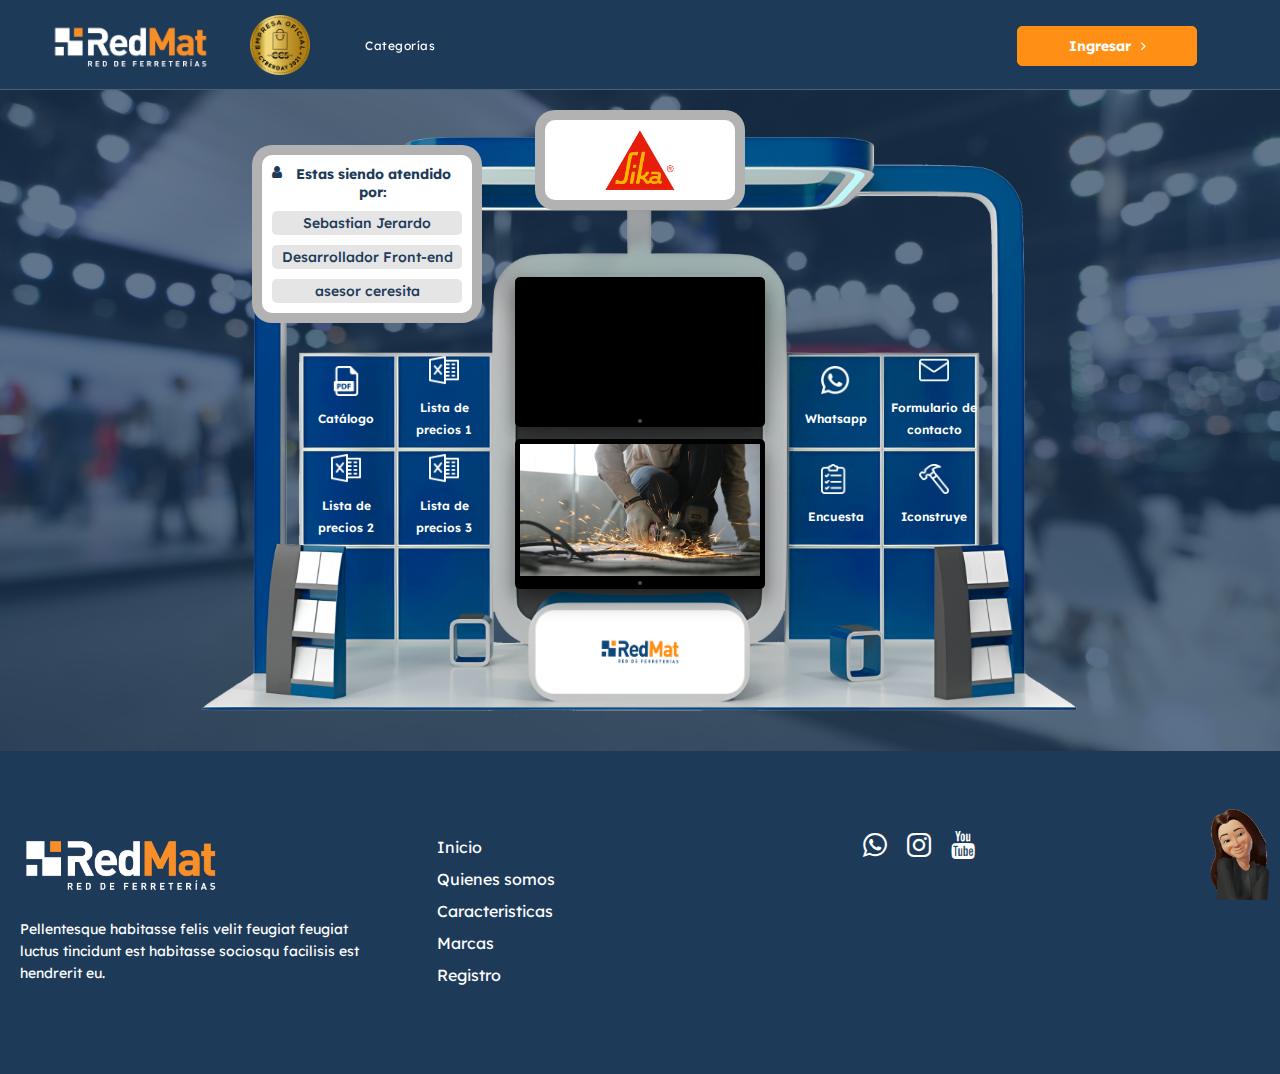
<file: single-stand.html>
<!DOCTYPE html>
<html lang="es">
  <head>
    <title>Redmat - Red de Ferreterias</title>
    <meta charset="UTF-8">
    <link href="img/favicon.png" rel="shortcut icon">
    <meta name="viewport" content="width=device-width, initial-scale=1, maximum-scale=1">
    <link href="css/main.css?v=95784" rel="stylesheet" type="text/css">
    <script src="js/main.js?v=95784" type="text/javascript"></script>
    <!-- Meta tags facebook-->
    <meta property="og:title" content="#">
    <meta property="og:description" content="#">
    <meta property="og:image" content="#">
    <!-- Meta tags twitter cards-->
    <meta name="twitter:card" content="summary_large_image">
    <meta name="twitter:title" content="#">
    <meta name="twitter:description" content="#">
    <meta name="twitter:image" content="#"><link rel="preconnect" href="https://fonts.googleapis.com">
    <link rel="preconnect" href="https://fonts.gstatic.com" crossorigin>
    <link href="https://fonts.googleapis.com/css2?family=Lexend+Deca:wght@100..900&display=swap" rel="stylesheet">
    <link rel="stylesheet" href="https://fonts.googleapis.com/css2?family=Material+Symbols+Rounded:opsz,wght,FILL,GRAD@48,400,0,0">
  </head>
  <body>
    <header class="header--colorstatic">
      <div class="header__primary">
        <div class="header__wrap">
          <div class="header__inner">
            <div class="header__left">
              <div class="header__logo"><a href="index.html"><img src="img/icons/logo-redmat-blanco.png"></a></div>
              <div class="header__cyber"> 
                <div class="header__cyber__logo"> <img src="img/icons/icon-cyber-sello.png"></div>
                <!--p.header__cyber__text Desde el 30 de mayo hasta el 3 de Junio-->
              </div>
              <div class="header__nav">
                <div class="header__nav__bg"></div>
                <div class="header__nav__nav">
                  <div class="header__nav__close">
                    <div></div>
                    <div></div>
                  </div>
                  <div class="header__nav__back">
                    <div></div>
                    <div></div>
                    <div></div>
                  </div>
                  <div class="header__menu">
                    <nav>
                      <ul>
                        <li class="header__nav__li"><a href="home.html">Categorías</a></li>
                      </ul>
                    </nav>
                  </div>
                </div>
              </div>
            </div>
            <div class="header__right">
              <div class="header__buttons"> 
                <div class="header__button"> <a href="login.html" class="btn">Ingresar<span class="fa fa-angle-right"></span></a></div>
              </div>
              <div class="header__item header__item--ham">
                <div class="header__ham"><span></span><span></span><span></span></div>
              </div>
            </div>
            <div class="header__nav__mobile">
              <div class="header__nav__opacity"> </div>
              <div class="header__nav__nav"> 
                <div class="header__nav__nav__header"> 
                  <div class="header__nav__isotipo"> <img src="img/icons/logo-redmat-blanco.png"></div>
                  <div class="header__nav__close">
                    <div></div>
                    <div></div>
                  </div>
                  <div class="header__nav__back">
                    <div></div>
                    <div></div>
                    <div></div>
                  </div>
                </div>
                <div class="header__nav__nav__body">
                  <div class="header__nav__nav__menu"> 
                    <ul>
                      <li class="header__nav__li"><a href="home.html">Categorías</a></li>
                    </ul>
                  </div>
                </div>
              </div>
            </div>
          </div>
        </div>
      </div>
    </header>
    <div id="sections">
      <section class="section--stand">
        <div class="section__bg"> 
          <div class="bg"> <img src="img/uploads/expo_bg.jpg"></div>
        </div>
        <div class="section__wrap section__wrap--xs">
          <!--.section__header
          .section__banner
          	.section__back
          		a(href="stands-2.html")
          			img(src="img/icons/icon-back.png")
          			span Volver a las categorías
          	.section__banner__body
          		.section__text 
          			span.section__tag Pinturas
          			h3.section__title Bienvenido a <strong>Sika</strong>
          		.section__icon 
          			img(src="img/icons/logo-3.png")
          -->
          <div class="section__body"> 
            <div class="section__stand"> 
              <div class="section__image"> <img src="img/uploads/single-stand-blue.png"></div>
              <div class="section__videoiframe">
                 
                <iframe width="560" height="315" src="https://www.youtube.com/embed/80YxPjpl-ZM?si=BVCIRW92VWhEnKdU" title="YouTube video player" frameborder="0" allow="accelerometer; autoplay; clipboard-write; encrypted-media; gyroscope; picture-in-picture; web-share" referrerpolicy="strict-origin-when-cross-origin" allowfullscreen></iframe>
              </div>
              <div class="section__actions">
                <div class="section__actions__box">
                  <div class="section__action">
                    <div class="section__icon"><img src="img/icons/icon-action-4.png"></div>
                    <div class="section__text"><a href="#">Catálogo</a></div>
                  </div>
                  <div class="section__action">
                    <div class="section__icon"><img src="img/icons/icon-action-3.png"></div>
                    <div class="section__text"><a href="#">Lista de precios 1</a></div>
                  </div>
                  <div class="section__action">
                    <div class="section__icon"><img src="img/icons/icon-action-3.png"></div>
                    <div class="section__text"><a href="#">Lista de precios 2</a></div>
                  </div>
                  <div class="section__action">
                    <div class="section__icon"><img src="img/icons/icon-action-3.png"></div>
                    <div class="section__text"><a href="#">Lista de precios 3</a></div>
                  </div>
                </div>
                <div class="section__actions__box">
                  <div class="section__action">
                    <div class="section__icon"><img src="img/icons/icon-action-2.png"></div>
                    <div class="section__text"><a href="#">Whatsapp</a></div>
                  </div>
                  <div class="section__action">
                    <div class="section__icon"><img src="img/icons/icon-action-6.png"></div>
                    <div class="section__text"><a href="#">Formulario de contacto</a></div>
                  </div>
                  <div class="section__action">
                    <div class="section__icon"><img src="img/icons/icon-action-5.png"></div>
                    <div class="section__text"><a href="#">Encuesta</a></div>
                  </div>
                  <div class="section__action">
                    <div class="section__icon"><img src="img/icons/icon-action-7.png"></div>
                    <div class="section__text"><a href="#">Iconstruye</a></div>
                  </div>
                </div>
              </div>
              <div class="section__marca"> <img src="img/icons/logo-3.png"></div>
              <div class="section__asesor">
                <h4>Estas siendo atendido por:<span class="fa fa-user"></span></h4>
                <p>Sebastian Jerardo </p>
                <p>Desarrollador Front-end</p>
                <p>asesor ceresita </p>
              </div>
              <div class="section__redmat"><img src="img/icons/logo-redmat-color.png"></div>
              <div class="section__slider">
                <div class="swiper-container swiper-slider">
                  <div class="swiper-wrapper">
                    <div class="swiper-slide dscroll">
                      <div class="section__slide__image"><a href="#"><img src="img/uploads/1.jpeg"></a></div>
                    </div>
                    <div class="swiper-slide dscroll">
                      <div class="section__slide__image"><a href="#"><img src="img/uploads/2.jpeg"></a></div>
                    </div>
                    <div class="swiper-slide dscroll">
                      <div class="section__slide__image"><a href="#"><img src="img/uploads/3.jpeg"></a></div>
                    </div>
                  </div>
                </div>
              </div>
            </div>
          </div>
        </div>
      </section>
      <div class="asesor">
        <div class="asesor__avatar"><img src="img/icons/asesor-avatar.png"></div>
      </div>
    </div>
    <footer>
      <div class="footer__wrap">
        <div class="footer__body">
          <div class="cols">
            <div class="col-md-4">
              <div class="footer__logo"><img src="img/icons/logo-redmat-blanco.png"></div>
              <div class="footer__info">
                <p>Pellentesque habitasse felis velit feugiat feugiat luctus tincidunt est habitasse sociosqu facilisis est hendrerit eu.
                </p>
              </div>
            </div>
            <div class="col-md-4">
              <div class="footer__nav">
                <ul> 
                  <li><a href="#">Inicio</a></li>
                  <li><a href="#">Quienes somos</a></li>
                  <li><a href="#">Caracteristicas</a></li>
                  <li><a href="#">Marcas</a></li>
                  <li><a href="#">Registro</a></li>
                </ul>
              </div>
            </div>
            <div class="col-md-4">
              <div class="footer__socials">
                <div class="footer__social"><a href="#"><span class="fa fa-whatsapp"></span></a></div>
                <div class="footer__social"><a href="#"><span class="fa fa-instagram"></span></a></div>
                <div class="footer__social"><a href="#"><span class="fa fa-youtube"></span></a></div>
              </div>
            </div>
          </div>
        </div>
      </div>
    </footer>
  </body>
</html>
</file>
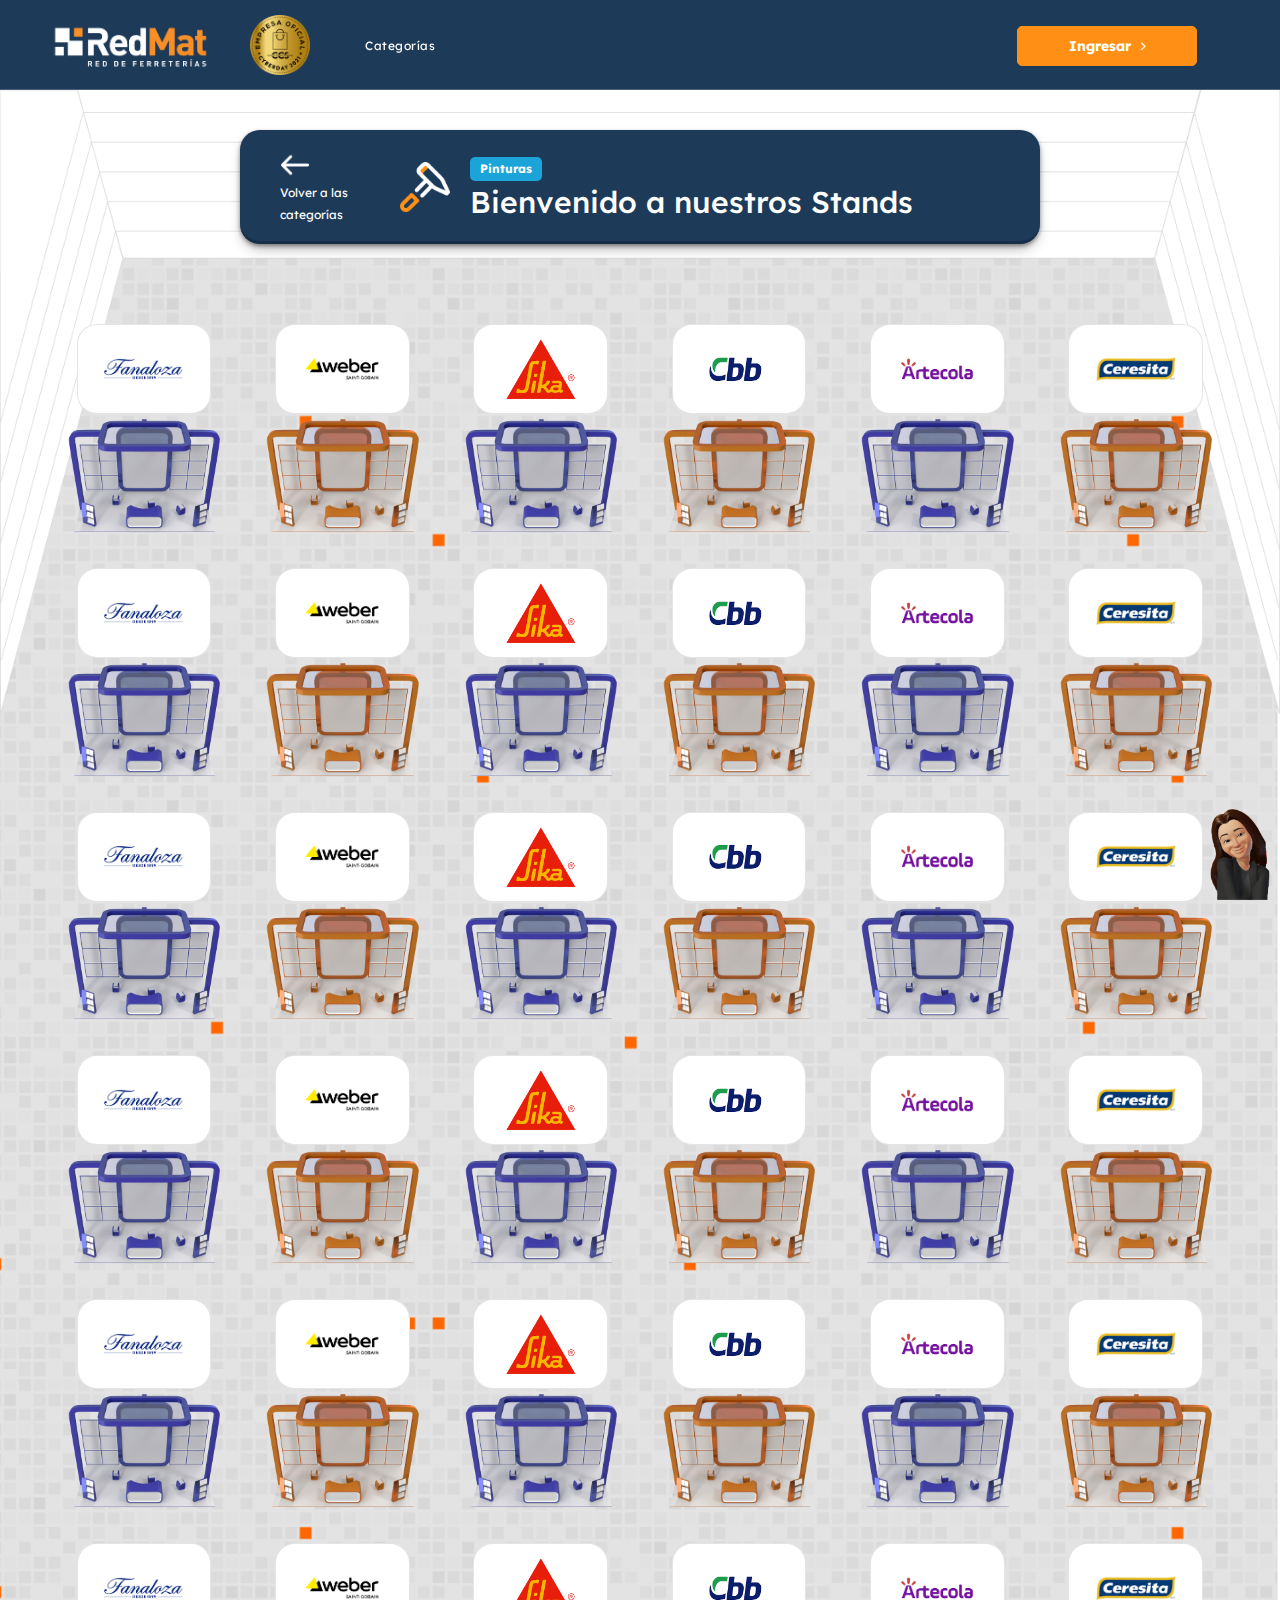
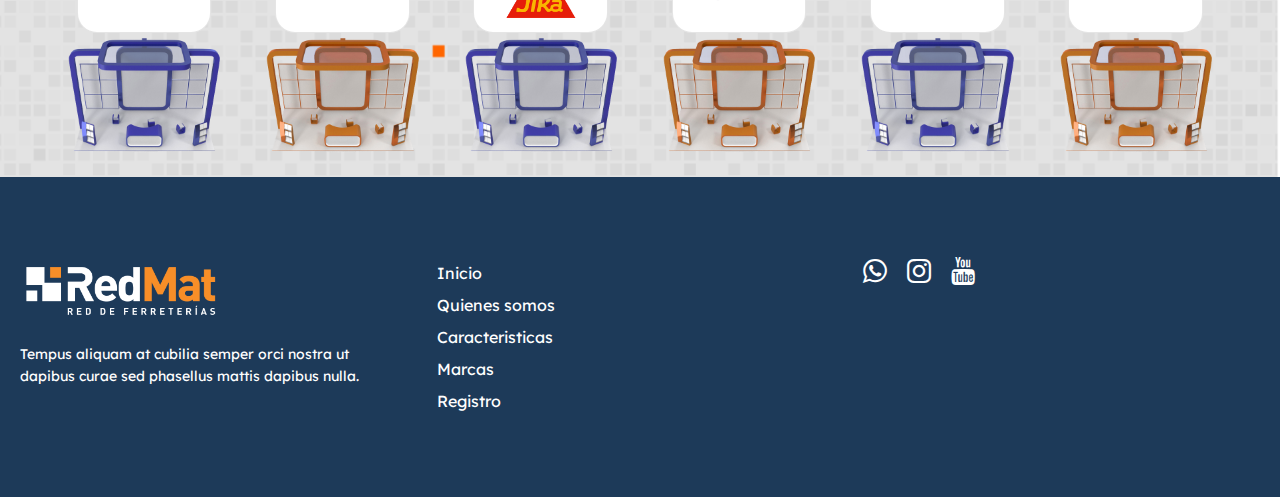
<file: stands-2.html>
<!DOCTYPE html>
<html lang="es">
  <head>
    <title>Redmat - Red de Ferreterias</title>
    <meta charset="UTF-8">
    <link href="img/favicon.png" rel="shortcut icon">
    <meta name="viewport" content="width=device-width, initial-scale=1, maximum-scale=1">
    <link href="css/main.css?v=81137" rel="stylesheet" type="text/css">
    <script src="js/main.js?v=81137" type="text/javascript"></script>
    <!-- Meta tags facebook-->
    <meta property="og:title" content="#">
    <meta property="og:description" content="#">
    <meta property="og:image" content="#">
    <!-- Meta tags twitter cards-->
    <meta name="twitter:card" content="summary_large_image">
    <meta name="twitter:title" content="#">
    <meta name="twitter:description" content="#">
    <meta name="twitter:image" content="#"><link rel="preconnect" href="https://fonts.googleapis.com">
    <link rel="preconnect" href="https://fonts.gstatic.com" crossorigin>
    <link href="https://fonts.googleapis.com/css2?family=Lexend+Deca:wght@100..900&display=swap" rel="stylesheet">
    <link rel="stylesheet" href="https://fonts.googleapis.com/css2?family=Material+Symbols+Rounded:opsz,wght,FILL,GRAD@48,400,0,0">
  </head>
  <body>
    <header class="header--colorstatic">
      <div class="header__primary">
        <div class="header__wrap">
          <div class="header__inner">
            <div class="header__left">
              <div class="header__logo"><a href="index.html"><img src="img/icons/logo-redmat-blanco.png"></a></div>
              <div class="header__cyber"> 
                <div class="header__cyber__logo"> <img src="img/icons/icon-cyber-sello.png"></div>
                <!--p.header__cyber__text Desde el 30 de mayo hasta el 3 de Junio-->
              </div>
              <div class="header__nav">
                <div class="header__nav__bg"></div>
                <div class="header__nav__nav">
                  <div class="header__nav__close">
                    <div></div>
                    <div></div>
                  </div>
                  <div class="header__nav__back">
                    <div></div>
                    <div></div>
                    <div></div>
                  </div>
                  <div class="header__menu">
                    <nav>
                      <ul>
                        <li class="header__nav__li"><a href="home.html">Categorías</a></li>
                      </ul>
                    </nav>
                  </div>
                </div>
              </div>
            </div>
            <div class="header__right">
              <div class="header__buttons"> 
                <div class="header__button"> <a href="login.html" class="btn">Ingresar<span class="fa fa-angle-right"></span></a></div>
              </div>
              <div class="header__item header__item--ham">
                <div class="header__ham"><span></span><span></span><span></span></div>
              </div>
            </div>
            <div class="header__nav__mobile">
              <div class="header__nav__opacity"> </div>
              <div class="header__nav__nav"> 
                <div class="header__nav__nav__header"> 
                  <div class="header__nav__isotipo"> <img src="img/icons/logo-redmat-blanco.png"></div>
                  <div class="header__nav__close">
                    <div></div>
                    <div></div>
                  </div>
                  <div class="header__nav__back">
                    <div></div>
                    <div></div>
                    <div></div>
                  </div>
                </div>
                <div class="header__nav__nav__body">
                  <div class="header__nav__nav__menu"> 
                    <ul>
                      <li class="header__nav__li"><a href="home.html">Categorías</a></li>
                    </ul>
                  </div>
                </div>
              </div>
            </div>
          </div>
        </div>
      </div>
    </header>
    <div id="sections">
      <section class="section--feria"> 
        <div class="section__background"><img src="img/uploads/background-stands.png"></div>
        <div class="section__header">
          <div class="section__banner">
            <div class="section__back"><a href="home-2.html"><img src="img/icons/icon-back.png"><span>Volver a las categorías</span></a></div>
            <div class="section__banner__body">
              <div class="section__icon"> <img src="img/icons/icon-category.png"></div>
              <div class="section__text"> <span class="section__tag">Pinturas</span>
                <h3 class="section__title">Bienvenido a nuestros Stands</h3>
              </div>
            </div>
          </div>
        </div>
        <div class="section__body"> 
          <div class="cols"> 
            <div class="col-xs-6 col-md-2"> 
              <div class="section__stand"> 
                <div class="section__logo"><a href="single-stand.html"><img src="img/icons/logo-1.png"></a></div>
                <div class="section__imagestand"> <img src="img/uploads/mini_stand_blue.png"></div>
              </div>
            </div>
            <div class="col-xs-6 col-md-2"> 
              <div class="section__stand"> 
                <div class="section__logo"><a href="single-stand.html"><img src="img/icons/logo-2.png"></a></div>
                <div class="section__imagestand"> <img src="img/uploads/mini_stand_orange.png"></div>
              </div>
            </div>
            <div class="col-xs-6 col-md-2"> 
              <div class="section__stand"> 
                <div class="section__logo"><a href="single-stand.html"><img src="img/icons/logo-3.png"></a></div>
                <div class="section__imagestand"> <img src="img/uploads/mini_stand_blue.png"></div>
              </div>
            </div>
            <div class="col-xs-6 col-md-2"> 
              <div class="section__stand"> 
                <div class="section__logo"><a href="single-stand.html"><img src="img/icons/logo-4.png"></a></div>
                <div class="section__imagestand"> <img src="img/uploads/mini_stand_orange.png"></div>
              </div>
            </div>
            <div class="col-xs-6 col-md-2"> 
              <div class="section__stand"> 
                <div class="section__logo"><a href="single-stand.html"><img src="img/icons/logo-5.png"></a></div>
                <div class="section__imagestand"> <img src="img/uploads/mini_stand_blue.png"></div>
              </div>
            </div>
            <div class="col-xs-6 col-md-2"> 
              <div class="section__stand"> 
                <div class="section__logo"><a href="single-stand.html"><img src="img/icons/logo-6.png"></a></div>
                <div class="section__imagestand"> <img src="img/uploads/mini_stand_orange.png"></div>
              </div>
            </div>
            <div class="col-xs-6 col-md-2"> 
              <div class="section__stand"> 
                <div class="section__logo"><a href="single-stand.html"><img src="img/icons/logo-1.png"></a></div>
                <div class="section__imagestand"> <img src="img/uploads/mini_stand_blue.png"></div>
              </div>
            </div>
            <div class="col-xs-6 col-md-2"> 
              <div class="section__stand"> 
                <div class="section__logo"><a href="single-stand.html"><img src="img/icons/logo-2.png"></a></div>
                <div class="section__imagestand"> <img src="img/uploads/mini_stand_orange.png"></div>
              </div>
            </div>
            <div class="col-xs-6 col-md-2"> 
              <div class="section__stand"> 
                <div class="section__logo"><a href="single-stand.html"><img src="img/icons/logo-3.png"></a></div>
                <div class="section__imagestand"> <img src="img/uploads/mini_stand_blue.png"></div>
              </div>
            </div>
            <div class="col-xs-6 col-md-2"> 
              <div class="section__stand"> 
                <div class="section__logo"><a href="single-stand.html"><img src="img/icons/logo-4.png"></a></div>
                <div class="section__imagestand"> <img src="img/uploads/mini_stand_orange.png"></div>
              </div>
            </div>
            <div class="col-xs-6 col-md-2"> 
              <div class="section__stand"> 
                <div class="section__logo"><a href="single-stand.html"><img src="img/icons/logo-5.png"></a></div>
                <div class="section__imagestand"> <img src="img/uploads/mini_stand_blue.png"></div>
              </div>
            </div>
            <div class="col-xs-6 col-md-2"> 
              <div class="section__stand"> 
                <div class="section__logo"><a href="single-stand.html"><img src="img/icons/logo-6.png"></a></div>
                <div class="section__imagestand"> <img src="img/uploads/mini_stand_orange.png"></div>
              </div>
            </div>
            <div class="col-xs-6 col-md-2"> 
              <div class="section__stand"> 
                <div class="section__logo"><a href="single-stand.html"><img src="img/icons/logo-1.png"></a></div>
                <div class="section__imagestand"> <img src="img/uploads/mini_stand_blue.png"></div>
              </div>
            </div>
            <div class="col-xs-6 col-md-2"> 
              <div class="section__stand"> 
                <div class="section__logo"><a href="single-stand.html"><img src="img/icons/logo-2.png"></a></div>
                <div class="section__imagestand"> <img src="img/uploads/mini_stand_orange.png"></div>
              </div>
            </div>
            <div class="col-xs-6 col-md-2"> 
              <div class="section__stand"> 
                <div class="section__logo"><a href="single-stand.html"><img src="img/icons/logo-3.png"></a></div>
                <div class="section__imagestand"> <img src="img/uploads/mini_stand_blue.png"></div>
              </div>
            </div>
            <div class="col-xs-6 col-md-2"> 
              <div class="section__stand"> 
                <div class="section__logo"><a href="single-stand.html"><img src="img/icons/logo-4.png"></a></div>
                <div class="section__imagestand"> <img src="img/uploads/mini_stand_orange.png"></div>
              </div>
            </div>
            <div class="col-xs-6 col-md-2"> 
              <div class="section__stand"> 
                <div class="section__logo"><a href="single-stand.html"><img src="img/icons/logo-5.png"></a></div>
                <div class="section__imagestand"> <img src="img/uploads/mini_stand_blue.png"></div>
              </div>
            </div>
            <div class="col-xs-6 col-md-2"> 
              <div class="section__stand"> 
                <div class="section__logo"><a href="single-stand.html"><img src="img/icons/logo-6.png"></a></div>
                <div class="section__imagestand"> <img src="img/uploads/mini_stand_orange.png"></div>
              </div>
            </div>
            <div class="col-xs-6 col-md-2"> 
              <div class="section__stand"> 
                <div class="section__logo"><a href="single-stand.html"><img src="img/icons/logo-1.png"></a></div>
                <div class="section__imagestand"> <img src="img/uploads/mini_stand_blue.png"></div>
              </div>
            </div>
            <div class="col-xs-6 col-md-2"> 
              <div class="section__stand"> 
                <div class="section__logo"><a href="single-stand.html"><img src="img/icons/logo-2.png"></a></div>
                <div class="section__imagestand"> <img src="img/uploads/mini_stand_orange.png"></div>
              </div>
            </div>
            <div class="col-xs-6 col-md-2"> 
              <div class="section__stand"> 
                <div class="section__logo"><a href="single-stand.html"><img src="img/icons/logo-3.png"></a></div>
                <div class="section__imagestand"> <img src="img/uploads/mini_stand_blue.png"></div>
              </div>
            </div>
            <div class="col-xs-6 col-md-2"> 
              <div class="section__stand"> 
                <div class="section__logo"><a href="single-stand.html"><img src="img/icons/logo-4.png"></a></div>
                <div class="section__imagestand"> <img src="img/uploads/mini_stand_orange.png"></div>
              </div>
            </div>
            <div class="col-xs-6 col-md-2"> 
              <div class="section__stand"> 
                <div class="section__logo"><a href="single-stand.html"><img src="img/icons/logo-5.png"></a></div>
                <div class="section__imagestand"> <img src="img/uploads/mini_stand_blue.png"></div>
              </div>
            </div>
            <div class="col-xs-6 col-md-2"> 
              <div class="section__stand"> 
                <div class="section__logo"><a href="single-stand.html"><img src="img/icons/logo-6.png"></a></div>
                <div class="section__imagestand"> <img src="img/uploads/mini_stand_orange.png"></div>
              </div>
            </div>
            <div class="col-xs-6 col-md-2"> 
              <div class="section__stand"> 
                <div class="section__logo"><a href="single-stand.html"><img src="img/icons/logo-1.png"></a></div>
                <div class="section__imagestand"> <img src="img/uploads/mini_stand_blue.png"></div>
              </div>
            </div>
            <div class="col-xs-6 col-md-2"> 
              <div class="section__stand"> 
                <div class="section__logo"><a href="single-stand.html"><img src="img/icons/logo-2.png"></a></div>
                <div class="section__imagestand"> <img src="img/uploads/mini_stand_orange.png"></div>
              </div>
            </div>
            <div class="col-xs-6 col-md-2"> 
              <div class="section__stand"> 
                <div class="section__logo"><a href="single-stand.html"><img src="img/icons/logo-3.png"></a></div>
                <div class="section__imagestand"> <img src="img/uploads/mini_stand_blue.png"></div>
              </div>
            </div>
            <div class="col-xs-6 col-md-2"> 
              <div class="section__stand"> 
                <div class="section__logo"><a href="single-stand.html"><img src="img/icons/logo-4.png"></a></div>
                <div class="section__imagestand"> <img src="img/uploads/mini_stand_orange.png"></div>
              </div>
            </div>
            <div class="col-xs-6 col-md-2"> 
              <div class="section__stand"> 
                <div class="section__logo"><a href="single-stand.html"><img src="img/icons/logo-5.png"></a></div>
                <div class="section__imagestand"> <img src="img/uploads/mini_stand_blue.png"></div>
              </div>
            </div>
            <div class="col-xs-6 col-md-2"> 
              <div class="section__stand"> 
                <div class="section__logo"><a href="single-stand.html"><img src="img/icons/logo-6.png"></a></div>
                <div class="section__imagestand"> <img src="img/uploads/mini_stand_orange.png"></div>
              </div>
            </div>
            <div class="col-xs-6 col-md-2"> 
              <div class="section__stand"> 
                <div class="section__logo"><a href="single-stand.html"><img src="img/icons/logo-1.png"></a></div>
                <div class="section__imagestand"> <img src="img/uploads/mini_stand_blue.png"></div>
              </div>
            </div>
            <div class="col-xs-6 col-md-2"> 
              <div class="section__stand"> 
                <div class="section__logo"><a href="single-stand.html"><img src="img/icons/logo-2.png"></a></div>
                <div class="section__imagestand"> <img src="img/uploads/mini_stand_orange.png"></div>
              </div>
            </div>
            <div class="col-xs-6 col-md-2"> 
              <div class="section__stand"> 
                <div class="section__logo"><a href="single-stand.html"><img src="img/icons/logo-3.png"></a></div>
                <div class="section__imagestand"> <img src="img/uploads/mini_stand_blue.png"></div>
              </div>
            </div>
            <div class="col-xs-6 col-md-2"> 
              <div class="section__stand"> 
                <div class="section__logo"><a href="single-stand.html"><img src="img/icons/logo-4.png"></a></div>
                <div class="section__imagestand"> <img src="img/uploads/mini_stand_orange.png"></div>
              </div>
            </div>
            <div class="col-xs-6 col-md-2"> 
              <div class="section__stand"> 
                <div class="section__logo"><a href="single-stand.html"><img src="img/icons/logo-5.png"></a></div>
                <div class="section__imagestand"> <img src="img/uploads/mini_stand_blue.png"></div>
              </div>
            </div>
            <div class="col-xs-6 col-md-2"> 
              <div class="section__stand"> 
                <div class="section__logo"><a href="single-stand.html"><img src="img/icons/logo-6.png"></a></div>
                <div class="section__imagestand"> <img src="img/uploads/mini_stand_orange.png"></div>
              </div>
            </div>
          </div>
        </div>
      </section>
      <div class="asesor">
        <div class="asesor__avatar"><img src="img/icons/asesor-avatar.png"></div>
      </div>
    </div>
    <footer>
      <div class="footer__wrap">
        <div class="footer__body">
          <div class="cols">
            <div class="col-md-4">
              <div class="footer__logo"><img src="img/icons/logo-redmat-blanco.png"></div>
              <div class="footer__info">
                <p>Tempus aliquam at cubilia semper orci nostra ut dapibus curae sed phasellus mattis dapibus nulla.
                </p>
              </div>
            </div>
            <div class="col-md-4">
              <div class="footer__nav">
                <ul> 
                  <li><a href="#">Inicio</a></li>
                  <li><a href="#">Quienes somos</a></li>
                  <li><a href="#">Caracteristicas</a></li>
                  <li><a href="#">Marcas</a></li>
                  <li><a href="#">Registro</a></li>
                </ul>
              </div>
            </div>
            <div class="col-md-4">
              <div class="footer__socials">
                <div class="footer__social"><a href="#"><span class="fa fa-whatsapp"></span></a></div>
                <div class="footer__social"><a href="#"><span class="fa fa-instagram"></span></a></div>
                <div class="footer__social"><a href="#"><span class="fa fa-youtube"></span></a></div>
              </div>
            </div>
          </div>
        </div>
      </div>
    </footer>
  </body>
</html>
</file>
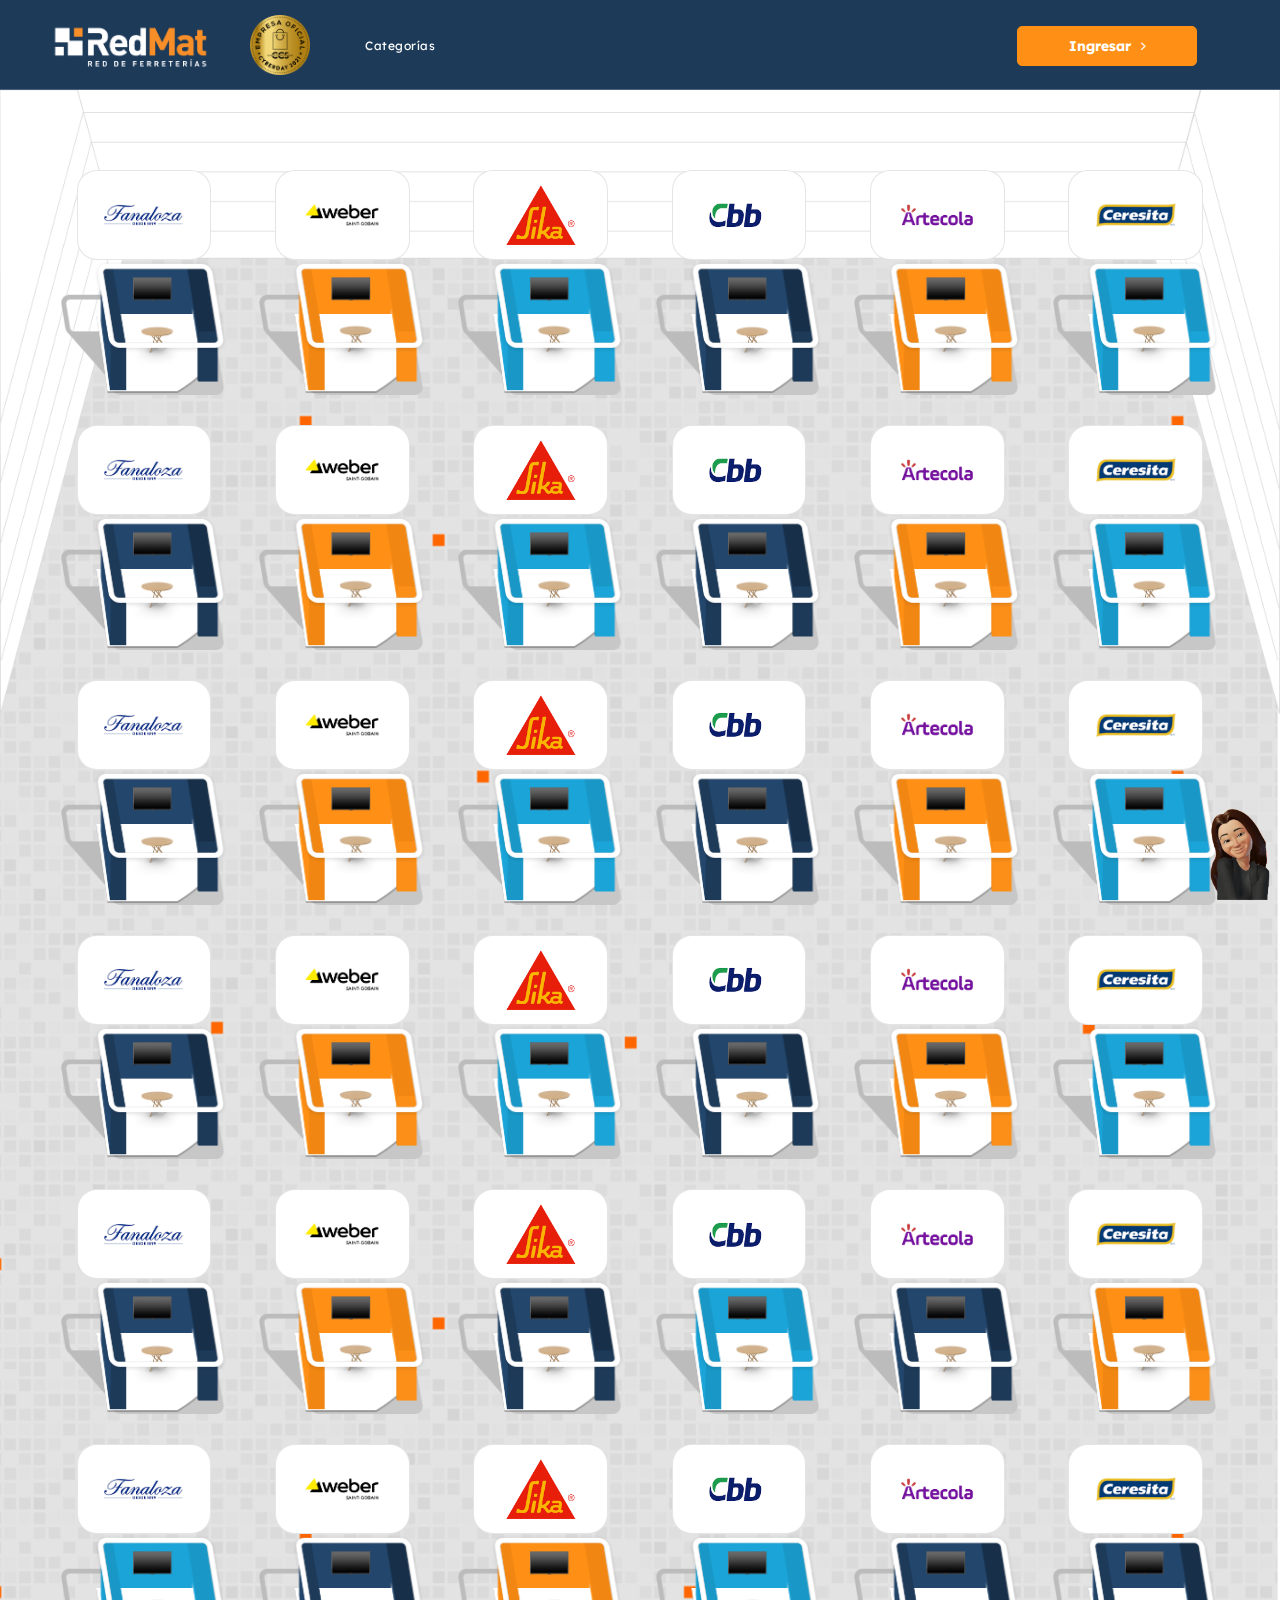
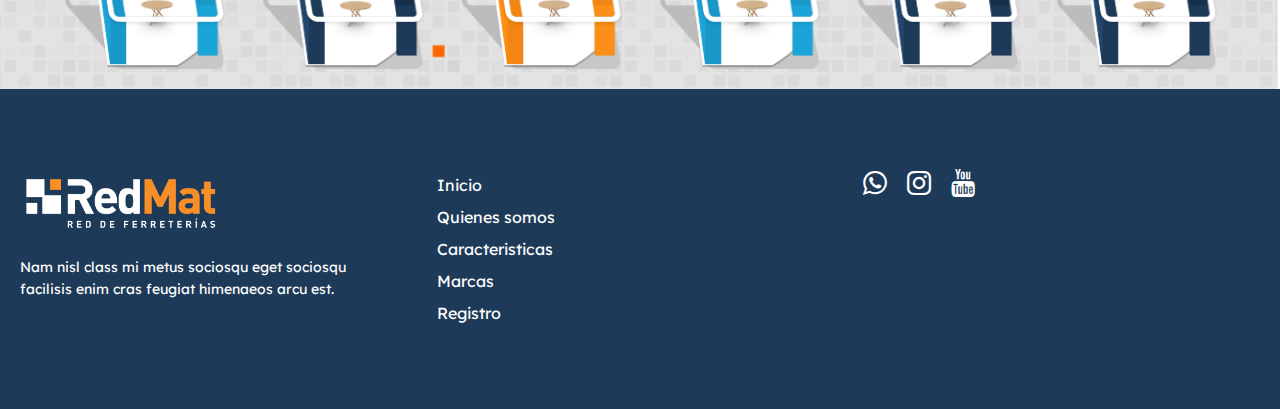
<file: stands.html>
<!DOCTYPE html>
<html lang="es">
  <head>
    <title>Redmat - Red de Ferreterias</title>
    <meta charset="UTF-8">
    <link href="img/favicon.png" rel="shortcut icon">
    <meta name="viewport" content="width=device-width, initial-scale=1, maximum-scale=1">
    <link href="css/main.css?v=98772" rel="stylesheet" type="text/css">
    <script src="js/main.js?v=98772" type="text/javascript"></script>
    <!-- Meta tags facebook-->
    <meta property="og:title" content="#">
    <meta property="og:description" content="#">
    <meta property="og:image" content="#">
    <!-- Meta tags twitter cards-->
    <meta name="twitter:card" content="summary_large_image">
    <meta name="twitter:title" content="#">
    <meta name="twitter:description" content="#">
    <meta name="twitter:image" content="#"><link rel="preconnect" href="https://fonts.googleapis.com">
    <link rel="preconnect" href="https://fonts.gstatic.com" crossorigin>
    <link href="https://fonts.googleapis.com/css2?family=Lexend+Deca:wght@100..900&display=swap" rel="stylesheet">
    <link rel="stylesheet" href="https://fonts.googleapis.com/css2?family=Material+Symbols+Rounded:opsz,wght,FILL,GRAD@48,400,0,0">
  </head>
  <body>
    <header class="header--colorstatic">
      <div class="header__primary">
        <div class="header__wrap">
          <div class="header__inner">
            <div class="header__left">
              <div class="header__logo"><a href="index.html"><img src="img/icons/logo-redmat-blanco.png"></a></div>
              <div class="header__cyber"> 
                <div class="header__cyber__logo"> <img src="img/icons/icon-cyber-sello.png"></div>
                <!--p.header__cyber__text Desde el 30 de mayo hasta el 3 de Junio-->
              </div>
              <div class="header__nav">
                <div class="header__nav__bg"></div>
                <div class="header__nav__nav">
                  <div class="header__nav__close">
                    <div></div>
                    <div></div>
                  </div>
                  <div class="header__nav__back">
                    <div></div>
                    <div></div>
                    <div></div>
                  </div>
                  <div class="header__menu">
                    <nav>
                      <ul>
                        <li class="header__nav__li"><a href="home.html">Categorías</a></li>
                      </ul>
                    </nav>
                  </div>
                </div>
              </div>
            </div>
            <div class="header__right">
              <div class="header__buttons"> 
                <div class="header__button"> <a href="login.html" class="btn">Ingresar<span class="fa fa-angle-right"></span></a></div>
              </div>
              <div class="header__item header__item--ham">
                <div class="header__ham"><span></span><span></span><span></span></div>
              </div>
            </div>
            <div class="header__nav__mobile">
              <div class="header__nav__opacity"> </div>
              <div class="header__nav__nav"> 
                <div class="header__nav__nav__header"> 
                  <div class="header__nav__isotipo"> <img src="img/icons/logo-redmat-blanco.png"></div>
                  <div class="header__nav__close">
                    <div></div>
                    <div></div>
                  </div>
                  <div class="header__nav__back">
                    <div></div>
                    <div></div>
                    <div></div>
                  </div>
                </div>
                <div class="header__nav__nav__body">
                  <div class="header__nav__nav__menu"> 
                    <ul>
                      <li class="header__nav__li"><a href="home.html">Categorías</a></li>
                    </ul>
                  </div>
                </div>
              </div>
            </div>
          </div>
        </div>
      </div>
    </header>
    <div id="sections">
      <section class="section--feria"> 
        <div class="section__background"><img src="img/uploads/background-stands.png"></div>
        <div class="section__header"> </div>
        <div class="section__body"> 
          <div class="cols"> 
            <div class="col-xs-6 col-md-2"> 
              <div class="section__stand"> 
                <div class="section__logo"><a href="single-stand.html"><img src="img/icons/logo-1.png"></a></div>
                <div class="section__imagestand"> <img src="img/icons/image-stand-1.png"></div>
              </div>
            </div>
            <div class="col-xs-6 col-md-2"> 
              <div class="section__stand"> 
                <div class="section__logo"><a href="single-stand.html"><img src="img/icons/logo-2.png"></a></div>
                <div class="section__imagestand"> <img src="img/icons/image-stand-2.png"></div>
              </div>
            </div>
            <div class="col-xs-6 col-md-2"> 
              <div class="section__stand"> 
                <div class="section__logo"><a href="single-stand.html"><img src="img/icons/logo-3.png"></a></div>
                <div class="section__imagestand"> <img src="img/icons/image-stand-3.png"></div>
              </div>
            </div>
            <div class="col-xs-6 col-md-2"> 
              <div class="section__stand"> 
                <div class="section__logo"><a href="single-stand.html"><img src="img/icons/logo-4.png"></a></div>
                <div class="section__imagestand"> <img src="img/icons/image-stand-1.png"></div>
              </div>
            </div>
            <div class="col-xs-6 col-md-2"> 
              <div class="section__stand"> 
                <div class="section__logo"><a href="single-stand.html"><img src="img/icons/logo-5.png"></a></div>
                <div class="section__imagestand"> <img src="img/icons/image-stand-2.png"></div>
              </div>
            </div>
            <div class="col-xs-6 col-md-2"> 
              <div class="section__stand"> 
                <div class="section__logo"><a href="single-stand.html"><img src="img/icons/logo-6.png"></a></div>
                <div class="section__imagestand"> <img src="img/icons/image-stand-3.png"></div>
              </div>
            </div>
            <div class="col-xs-6 col-md-2"> 
              <div class="section__stand"> 
                <div class="section__logo"><a href="single-stand.html"><img src="img/icons/logo-1.png"></a></div>
                <div class="section__imagestand"> <img src="img/icons/image-stand-1.png"></div>
              </div>
            </div>
            <div class="col-xs-6 col-md-2"> 
              <div class="section__stand"> 
                <div class="section__logo"><a href="single-stand.html"><img src="img/icons/logo-2.png"></a></div>
                <div class="section__imagestand"> <img src="img/icons/image-stand-2.png"></div>
              </div>
            </div>
            <div class="col-xs-6 col-md-2"> 
              <div class="section__stand"> 
                <div class="section__logo"><a href="single-stand.html"><img src="img/icons/logo-3.png"></a></div>
                <div class="section__imagestand"> <img src="img/icons/image-stand-3.png"></div>
              </div>
            </div>
            <div class="col-xs-6 col-md-2"> 
              <div class="section__stand"> 
                <div class="section__logo"><a href="single-stand.html"><img src="img/icons/logo-4.png"></a></div>
                <div class="section__imagestand"> <img src="img/icons/image-stand-1.png"></div>
              </div>
            </div>
            <div class="col-xs-6 col-md-2"> 
              <div class="section__stand"> 
                <div class="section__logo"><a href="single-stand.html"><img src="img/icons/logo-5.png"></a></div>
                <div class="section__imagestand"> <img src="img/icons/image-stand-2.png"></div>
              </div>
            </div>
            <div class="col-xs-6 col-md-2"> 
              <div class="section__stand"> 
                <div class="section__logo"><a href="single-stand.html"><img src="img/icons/logo-6.png"></a></div>
                <div class="section__imagestand"> <img src="img/icons/image-stand-3.png"></div>
              </div>
            </div>
            <div class="col-xs-6 col-md-2"> 
              <div class="section__stand"> 
                <div class="section__logo"><a href="single-stand.html"><img src="img/icons/logo-1.png"></a></div>
                <div class="section__imagestand"> <img src="img/icons/image-stand-1.png"></div>
              </div>
            </div>
            <div class="col-xs-6 col-md-2"> 
              <div class="section__stand"> 
                <div class="section__logo"><a href="single-stand.html"><img src="img/icons/logo-2.png"></a></div>
                <div class="section__imagestand"> <img src="img/icons/image-stand-2.png"></div>
              </div>
            </div>
            <div class="col-xs-6 col-md-2"> 
              <div class="section__stand"> 
                <div class="section__logo"><a href="single-stand.html"><img src="img/icons/logo-3.png"></a></div>
                <div class="section__imagestand"> <img src="img/icons/image-stand-3.png"></div>
              </div>
            </div>
            <div class="col-xs-6 col-md-2"> 
              <div class="section__stand"> 
                <div class="section__logo"><a href="single-stand.html"><img src="img/icons/logo-4.png"></a></div>
                <div class="section__imagestand"> <img src="img/icons/image-stand-1.png"></div>
              </div>
            </div>
            <div class="col-xs-6 col-md-2"> 
              <div class="section__stand"> 
                <div class="section__logo"><a href="single-stand.html"><img src="img/icons/logo-5.png"></a></div>
                <div class="section__imagestand"> <img src="img/icons/image-stand-2.png"></div>
              </div>
            </div>
            <div class="col-xs-6 col-md-2"> 
              <div class="section__stand"> 
                <div class="section__logo"><a href="single-stand.html"><img src="img/icons/logo-6.png"></a></div>
                <div class="section__imagestand"> <img src="img/icons/image-stand-3.png"></div>
              </div>
            </div>
            <div class="col-xs-6 col-md-2"> 
              <div class="section__stand"> 
                <div class="section__logo"><a href="single-stand.html"><img src="img/icons/logo-1.png"></a></div>
                <div class="section__imagestand"> <img src="img/icons/image-stand-1.png"></div>
              </div>
            </div>
            <div class="col-xs-6 col-md-2"> 
              <div class="section__stand"> 
                <div class="section__logo"><a href="single-stand.html"><img src="img/icons/logo-2.png"></a></div>
                <div class="section__imagestand"> <img src="img/icons/image-stand-2.png"></div>
              </div>
            </div>
            <div class="col-xs-6 col-md-2"> 
              <div class="section__stand"> 
                <div class="section__logo"><a href="single-stand.html"><img src="img/icons/logo-3.png"></a></div>
                <div class="section__imagestand"> <img src="img/icons/image-stand-3.png"></div>
              </div>
            </div>
            <div class="col-xs-6 col-md-2"> 
              <div class="section__stand"> 
                <div class="section__logo"><a href="single-stand.html"><img src="img/icons/logo-4.png"></a></div>
                <div class="section__imagestand"> <img src="img/icons/image-stand-1.png"></div>
              </div>
            </div>
            <div class="col-xs-6 col-md-2"> 
              <div class="section__stand"> 
                <div class="section__logo"><a href="single-stand.html"><img src="img/icons/logo-5.png"></a></div>
                <div class="section__imagestand"> <img src="img/icons/image-stand-2.png"></div>
              </div>
            </div>
            <div class="col-xs-6 col-md-2"> 
              <div class="section__stand"> 
                <div class="section__logo"><a href="single-stand.html"><img src="img/icons/logo-6.png"></a></div>
                <div class="section__imagestand"> <img src="img/icons/image-stand-3.png"></div>
              </div>
            </div>
            <div class="col-xs-6 col-md-2"> 
              <div class="section__stand"> 
                <div class="section__logo"><a href="single-stand.html"><img src="img/icons/logo-1.png"></a></div>
                <div class="section__imagestand"> <img src="img/icons/image-stand-1.png"></div>
              </div>
            </div>
            <div class="col-xs-6 col-md-2"> 
              <div class="section__stand"> 
                <div class="section__logo"><a href="single-stand.html"><img src="img/icons/logo-2.png"></a></div>
                <div class="section__imagestand"> <img src="img/icons/image-stand-2.png"></div>
              </div>
            </div>
            <div class="col-xs-6 col-md-2"> 
              <div class="section__stand"> 
                <div class="section__logo"><a href="single-stand.html"><img src="img/icons/logo-3.png"></a></div>
                <div class="section__imagestand"> <img src="img/icons/image-stand-1.png"></div>
              </div>
            </div>
            <div class="col-xs-6 col-md-2"> 
              <div class="section__stand"> 
                <div class="section__logo"><a href="single-stand.html"><img src="img/icons/logo-4.png"></a></div>
                <div class="section__imagestand"> <img src="img/icons/image-stand-3.png"></div>
              </div>
            </div>
            <div class="col-xs-6 col-md-2"> 
              <div class="section__stand"> 
                <div class="section__logo"><a href="single-stand.html"><img src="img/icons/logo-5.png"></a></div>
                <div class="section__imagestand"> <img src="img/icons/image-stand-1.png"></div>
              </div>
            </div>
            <div class="col-xs-6 col-md-2"> 
              <div class="section__stand"> 
                <div class="section__logo"><a href="single-stand.html"><img src="img/icons/logo-6.png"></a></div>
                <div class="section__imagestand"> <img src="img/icons/image-stand-2.png"></div>
              </div>
            </div>
            <div class="col-xs-6 col-md-2"> 
              <div class="section__stand"> 
                <div class="section__logo"><a href="single-stand.html"><img src="img/icons/logo-1.png"></a></div>
                <div class="section__imagestand"> <img src="img/icons/image-stand-3.png"></div>
              </div>
            </div>
            <div class="col-xs-6 col-md-2"> 
              <div class="section__stand"> 
                <div class="section__logo"><a href="single-stand.html"><img src="img/icons/logo-2.png"></a></div>
                <div class="section__imagestand"> <img src="img/icons/image-stand-1.png"></div>
              </div>
            </div>
            <div class="col-xs-6 col-md-2"> 
              <div class="section__stand"> 
                <div class="section__logo"><a href="single-stand.html"><img src="img/icons/logo-3.png"></a></div>
                <div class="section__imagestand"> <img src="img/icons/image-stand-2.png"></div>
              </div>
            </div>
            <div class="col-xs-6 col-md-2"> 
              <div class="section__stand"> 
                <div class="section__logo"><a href="single-stand.html"><img src="img/icons/logo-4.png"></a></div>
                <div class="section__imagestand"> <img src="img/icons/image-stand-3.png"></div>
              </div>
            </div>
            <div class="col-xs-6 col-md-2"> 
              <div class="section__stand"> 
                <div class="section__logo"><a href="single-stand.html"><img src="img/icons/logo-5.png"></a></div>
                <div class="section__imagestand"> <img src="img/icons/image-stand-1.png"></div>
              </div>
            </div>
            <div class="col-xs-6 col-md-2"> 
              <div class="section__stand"> 
                <div class="section__logo"><a href="single-stand.html"><img src="img/icons/logo-6.png"></a></div>
                <div class="section__imagestand"> <img src="img/icons/image-stand-1.png"></div>
              </div>
            </div>
          </div>
        </div>
      </section>
      <div class="asesor">
        <div class="asesor__avatar"><img src="img/icons/asesor-avatar.png"></div>
      </div>
    </div>
    <footer>
      <div class="footer__wrap">
        <div class="footer__body">
          <div class="cols">
            <div class="col-md-4">
              <div class="footer__logo"><img src="img/icons/logo-redmat-blanco.png"></div>
              <div class="footer__info">
                <p>Nam nisl class mi metus sociosqu eget sociosqu facilisis enim cras feugiat himenaeos arcu est.
                </p>
              </div>
            </div>
            <div class="col-md-4">
              <div class="footer__nav">
                <ul> 
                  <li><a href="#">Inicio</a></li>
                  <li><a href="#">Quienes somos</a></li>
                  <li><a href="#">Caracteristicas</a></li>
                  <li><a href="#">Marcas</a></li>
                  <li><a href="#">Registro</a></li>
                </ul>
              </div>
            </div>
            <div class="col-md-4">
              <div class="footer__socials">
                <div class="footer__social"><a href="#"><span class="fa fa-whatsapp"></span></a></div>
                <div class="footer__social"><a href="#"><span class="fa fa-instagram"></span></a></div>
                <div class="footer__social"><a href="#"><span class="fa fa-youtube"></span></a></div>
              </div>
            </div>
          </div>
        </div>
      </div>
    </footer>
  </body>
</html>
</file>
<file: css/main.css>
.clearfix:before,
.clearfix:after {
  content: " ";
  display: table;
}
.clearfix:after {
  clear: both;
}
.pull-right {
  float: right !important;
}
.pull-left {
  float: left !important;
}
.hide {
  display: none !important;
}
.show {
  display: block !important;
}
.invisible {
  visibility: hidden;
}
.hidden {
  display: none !important;
}
.affix {
  position: fixed;
}
* {
  margin: 0;
  padding: 0;
  border: 0;
  outline: 0;
  -moz-box-sizing: border-box;
       box-sizing: border-box;
}
html {
  min-height: 100%;
  position: relative;
}
body {
  -webkit-font-smoothing: antialiased;
  background: #fff;
  margin: 0;
}
body,
button,
input,
textarea,
select {
  font-family: 'Lexend Deca', sans-serif;
  font-size: 16px;
  line-height: 22px;
  color: #1d3a59;
}
a,
button,
input,
textarea,
select {
  transition: 0.2s ease;
}
a {
  color: #ff9015;
  text-decoration: none;
}
a.a-classic {
  text-decoration: underline;
}
a:hover {
  cursor: pointer;
}
button:hover,
select:hover,
label:hover,
input[type='checkbox']:hover,
input[type='radio']:hover {
  cursor: pointer;
}
h1,
h2,
h3,
h4,
h5,
.h1,
.h2,
.h3,
.h4,
.h5 {
  margin-bottom: 10px;
  font-family: 'Lexend Deca', sans-serif;
  font-weight: 500;
}
p {
  margin-bottom: 10px;
}
h1,
.h1 {
  font-size: 38px;
  line-height: 42px;
}
@media (min-width: 960px) {
  h1,
  .h1 {
    font-size: 46px;
    line-height: 51px;
  }
}
h2,
.h2 {
  font-size: 30px;
  line-height: 33px;
}
@media (min-width: 720px) {
  h2,
  .h2 {
    font-size: 38px;
    line-height: 42px;
  }
}
h3,
.h3 {
  font-size: 22px;
  line-height: 25px;
}
@media (min-width: 480px) {
  h3,
  .h3 {
    font-size: 30px;
    line-height: 33px;
  }
}
h4,
.h4 {
  font-size: 18px;
  line-height: 25px;
}
@media (min-width: 480px) {
  h4,
  .h4 {
    font-size: 22px;
    line-height: 25px;
  }
}
h5,
.h5 {
  font-size: 14px;
  line-height: 16px;
}
ul,
ol {
  list-style-type: none;
}
img {
  display: block;
  width: auto;
  height: auto;
  max-width: 100%;
  margin: 0 auto;
}
svg {
  display: block;
  max-width: 100%;
}
.col-xs-1,
.col-sm-1,
.col-md-1,
.col-lg-1,
.col-xs-2,
.col-sm-2,
.col-md-2,
.col-lg-2,
.col-xs-3,
.col-sm-3,
.col-md-3,
.col-lg-3,
.col-xs-4,
.col-sm-4,
.col-md-4,
.col-lg-4,
.col-xs-5,
.col-sm-5,
.col-md-5,
.col-lg-5,
.col-xs-6,
.col-sm-6,
.col-md-6,
.col-lg-6,
.col-xs-7,
.col-sm-7,
.col-md-7,
.col-lg-7,
.col-xs-8,
.col-sm-8,
.col-md-8,
.col-lg-8,
.col-xs-9,
.col-sm-9,
.col-md-9,
.col-lg-9,
.col-xs-10,
.col-sm-10,
.col-md-10,
.col-lg-10,
.col-xs-11,
.col-sm-11,
.col-md-11,
.col-lg-11,
.col-xs-12,
.col-sm-12,
.col-md-12,
.col-lg-12 {
  position: relative;
  min-height: 1px;
  padding-left: 5px;
  padding-right: 5px;
}
.row {
  margin-left: -5px;
  margin-right: -5px;
}
.row:before,
.row:after {
  content: " ";
  display: table;
}
.row:after {
  clear: both;
}
.cols {
  margin-left: -5px;
  margin-right: -5px;
}
.cols:before,
.cols:after {
  content: " ";
  display: table;
}
.cols:after {
  clear: both;
}
.cols>div {
  margin-bottom: 10px;
  -moz-box-sizing: border-box;
       box-sizing: border-box;
}
.cols:last-child {
  margin-bottom: -10px;
}
.cols.cols-gutter-0 {
  margin-left: 0;
  margin-right: 0;
}
.cols.cols-gutter-0:before,
.cols.cols-gutter-0:after {
  content: " ";
  display: table;
}
.cols.cols-gutter-0:after {
  clear: both;
}
.cols.cols-gutter-0>div {
  padding-left: 0;
  padding-right: 0;
  margin-bottom: 0;
}
.cols.cols-gutter-0:last-child {
  margin-bottom: 0;
}
.cols.cols-gutter-1 {
  margin-left: 0;
  margin-right: 0;
}
.cols.cols-gutter-1:before,
.cols.cols-gutter-1:after {
  content: " ";
  display: table;
}
.cols.cols-gutter-1:after {
  clear: both;
}
.cols.cols-gutter-1>div {
  padding-left: 0px;
  padding-right: 0px;
  margin-bottom: 5px;
}
.cols.cols-gutter-1>div:last-child {
  margin-bottom: 0px;
}
@media (min-width: 960px) {
  .cols.cols-gutter-1>div {
    padding-left: 5px;
    padding-right: 5px;
    margin-bottom: 5px;
  }
  .cols.cols-gutter-1>div:last-child {
    margin-bottom: 5px;
  }
}
.cols.cols-gutter-buttons {
  margin-left: 0;
  margin-right: 0;
}
.cols.cols-gutter-buttons:before,
.cols.cols-gutter-buttons:after {
  content: " ";
  display: table;
}
.cols.cols-gutter-buttons:after {
  clear: both;
}
.cols.cols-gutter-buttons>div {
  padding-left: 0px;
  padding-right: 4px;
  margin-bottom: 10px;
}
.cols.cols-gutter-buttons>div:last-child {
  padding-right: 0px;
}
@media (min-width: 960px) {
  .cols.cols-gutter-2 {
    margin-left: -10px;
    margin-right: -10px;
  }
  .cols.cols-gutter-2:before,
  .cols.cols-gutter-2:after {
    content: " ";
    display: table;
  }
  .cols.cols-gutter-2:after {
    clear: both;
  }
  .cols.cols-gutter-2>div {
    padding-left: 10px;
    padding-right: 10px;
    margin-bottom: 20px;
  }
  .cols.cols-gutter-2:last-child {
    margin-bottom: -20px;
  }
}
@media (max-width: 960px) {
  .cols.cols-scroll {
    overflow: auto;
    -webkit-overflow-scrolling: touch;
    white-space: nowrap;
    margin: 0 -20px -20px;
    padding: 0 20px 20px;
  }
  .cols.cols-scroll>div {
    display: inline-block;
    vertical-align: top;
    width: 320px;
    white-space: normal;
    margin: 0;
    padding: 0 10px 0 0;
  }
  .cols.cols-scroll>div:last-child {
    margin-right: 15px;
  }
  .cols.cols-gutter-min {
    margin-left: 0;
    margin-right: 0;
  }
  .cols.cols-gutter-min:before,
  .cols.cols-gutter-min:after {
    content: " ";
    display: table;
  }
  .cols.cols-gutter-min:after {
    clear: both;
  }
  .cols.cols-gutter-min>div {
    padding-left: 5px;
    padding-right: 5px;
    margin-bottom: 10px;
  }
  .cols.cols-gutter-min:last-child {
    margin-bottom: 10px;
  }
}
@media (max-width: 1200px) {
  .cols.cols-scroll-limit {
    overflow: auto;
    -webkit-overflow-scrolling: touch;
    white-space: nowrap;
    margin: 0 -20px -20px;
    padding: 0 20px 20px;
  }
  .cols.cols-scroll-limit>div {
    display: inline-block;
    vertical-align: top;
    width: 300px;
    white-space: normal;
    margin: 0;
    padding: 0 10px 0 0;
  }
  .cols.cols-scroll-limit>div:last-child {
    margin-right: 15px;
  }
  .cols.cols-gutter-min {
    margin-left: 0;
    margin-right: 0;
  }
  .cols.cols-gutter-min:before,
  .cols.cols-gutter-min:after {
    content: " ";
    display: table;
  }
  .cols.cols-gutter-min:after {
    clear: both;
  }
  .cols.cols-gutter-min>div {
    padding-left: 5px;
    padding-right: 5px;
    margin-bottom: 10px;
  }
  .cols.cols-gutter-min:last-child {
    margin-bottom: 10px;
  }
}
@media (max-width: 960px) and (min-width: 960px) {
  .cols.cols-scroll {
    margin-right: -40px;
  }
}
@media (max-width: 1200px) and (min-width: 720px) {
  .cols.cols-scroll-limit {
    margin-right: -40px;
  }
}
.col-xs-1,
.col-xs-2,
.col-xs-3,
.col-xs-4,
.col-xs-5,
.col-xs-6,
.col-xs-7,
.col-xs-8,
.col-xs-9,
.col-xs-10,
.col-xs-11,
.col-xs-12 {
  float: left;
}
.col-xs-12 {
  width: 100%;
}
.col-xs-11 {
  width: 91.66666666666666%;
}
.col-xs-10 {
  width: 83.33333333333334%;
}
.col-xs-9 {
  width: 75%;
}
.col-xs-8 {
  width: 66.66666666666666%;
}
.col-xs-7 {
  width: 58.333333333333336%;
}
.col-xs-6 {
  width: 50%;
}
.col-xs-5 {
  width: 41.66666666666667%;
}
.col-xs-4 {
  width: 33.33333333333333%;
}
.col-xs-3 {
  width: 25%;
}
.col-xs-2 {
  width: 16.666666666666664%;
}
.col-xs-1 {
  width: 8.333333333333332%;
}
.col-xs-pull-12 {
  right: 100%;
}
.col-xs-pull-11 {
  right: 91.66666666666666%;
}
.col-xs-pull-10 {
  right: 83.33333333333334%;
}
.col-xs-pull-9 {
  right: 75%;
}
.col-xs-pull-8 {
  right: 66.66666666666666%;
}
.col-xs-pull-7 {
  right: 58.333333333333336%;
}
.col-xs-pull-6 {
  right: 50%;
}
.col-xs-pull-5 {
  right: 41.66666666666667%;
}
.col-xs-pull-4 {
  right: 33.33333333333333%;
}
.col-xs-pull-3 {
  right: 25%;
}
.col-xs-pull-2 {
  right: 16.666666666666664%;
}
.col-xs-pull-1 {
  right: 8.333333333333332%;
}
.col-xs-pull-0 {
  right: auto;
}
.col-xs-push-12 {
  left: 100%;
}
.col-xs-push-11 {
  left: 91.66666666666666%;
}
.col-xs-push-10 {
  left: 83.33333333333334%;
}
.col-xs-push-9 {
  left: 75%;
}
.col-xs-push-8 {
  left: 66.66666666666666%;
}
.col-xs-push-7 {
  left: 58.333333333333336%;
}
.col-xs-push-6 {
  left: 50%;
}
.col-xs-push-5 {
  left: 41.66666666666667%;
}
.col-xs-push-4 {
  left: 33.33333333333333%;
}
.col-xs-push-3 {
  left: 25%;
}
.col-xs-push-2 {
  left: 16.666666666666664%;
}
.col-xs-push-1 {
  left: 8.333333333333332%;
}
.col-xs-push-0 {
  left: auto;
}
.col-xs-offset-12 {
  margin-left: 100%;
}
.col-xs-offset-11 {
  margin-left: 91.66666666666666%;
}
.col-xs-offset-10 {
  margin-left: 83.33333333333334%;
}
.col-xs-offset-9 {
  margin-left: 75%;
}
.col-xs-offset-8 {
  margin-left: 66.66666666666666%;
}
.col-xs-offset-7 {
  margin-left: 58.333333333333336%;
}
.col-xs-offset-6 {
  margin-left: 50%;
}
.col-xs-offset-5 {
  margin-left: 41.66666666666667%;
}
.col-xs-offset-4 {
  margin-left: 33.33333333333333%;
}
.col-xs-offset-3 {
  margin-left: 25%;
}
.col-xs-offset-2 {
  margin-left: 16.666666666666664%;
}
.col-xs-offset-1 {
  margin-left: 8.333333333333332%;
}
.col-xs-offset-0 {
  margin-left: 0;
}
@media (min-width: 480px) {
  .col-sm-1,
  .col-sm-2,
  .col-sm-3,
  .col-sm-4,
  .col-sm-5,
  .col-sm-6,
  .col-sm-7,
  .col-sm-8,
  .col-sm-9,
  .col-sm-10,
  .col-sm-11,
  .col-sm-12 {
    float: left;
  }
  .col-sm-12 {
    width: 100%;
  }
  .col-sm-11 {
    width: 91.66666666666666%;
  }
  .col-sm-10 {
    width: 83.33333333333334%;
  }
  .col-sm-9 {
    width: 75%;
  }
  .col-sm-8 {
    width: 66.66666666666666%;
  }
  .col-sm-7 {
    width: 58.333333333333336%;
  }
  .col-sm-6 {
    width: 50%;
  }
  .col-sm-5 {
    width: 41.66666666666667%;
  }
  .col-sm-4 {
    width: 33.33333333333333%;
  }
  .col-sm-3 {
    width: 25%;
  }
  .col-sm-2 {
    width: 16.666666666666664%;
  }
  .col-sm-1 {
    width: 8.333333333333332%;
  }
  .col-sm-pull-12 {
    right: 100%;
  }
  .col-sm-pull-11 {
    right: 91.66666666666666%;
  }
  .col-sm-pull-10 {
    right: 83.33333333333334%;
  }
  .col-sm-pull-9 {
    right: 75%;
  }
  .col-sm-pull-8 {
    right: 66.66666666666666%;
  }
  .col-sm-pull-7 {
    right: 58.333333333333336%;
  }
  .col-sm-pull-6 {
    right: 50%;
  }
  .col-sm-pull-5 {
    right: 41.66666666666667%;
  }
  .col-sm-pull-4 {
    right: 33.33333333333333%;
  }
  .col-sm-pull-3 {
    right: 25%;
  }
  .col-sm-pull-2 {
    right: 16.666666666666664%;
  }
  .col-sm-pull-1 {
    right: 8.333333333333332%;
  }
  .col-sm-pull-0 {
    right: auto;
  }
  .col-sm-push-12 {
    left: 100%;
  }
  .col-sm-push-11 {
    left: 91.66666666666666%;
  }
  .col-sm-push-10 {
    left: 83.33333333333334%;
  }
  .col-sm-push-9 {
    left: 75%;
  }
  .col-sm-push-8 {
    left: 66.66666666666666%;
  }
  .col-sm-push-7 {
    left: 58.333333333333336%;
  }
  .col-sm-push-6 {
    left: 50%;
  }
  .col-sm-push-5 {
    left: 41.66666666666667%;
  }
  .col-sm-push-4 {
    left: 33.33333333333333%;
  }
  .col-sm-push-3 {
    left: 25%;
  }
  .col-sm-push-2 {
    left: 16.666666666666664%;
  }
  .col-sm-push-1 {
    left: 8.333333333333332%;
  }
  .col-sm-push-0 {
    left: auto;
  }
  .col-sm-offset-12 {
    margin-left: 100%;
  }
  .col-sm-offset-11 {
    margin-left: 91.66666666666666%;
  }
  .col-sm-offset-10 {
    margin-left: 83.33333333333334%;
  }
  .col-sm-offset-9 {
    margin-left: 75%;
  }
  .col-sm-offset-8 {
    margin-left: 66.66666666666666%;
  }
  .col-sm-offset-7 {
    margin-left: 58.333333333333336%;
  }
  .col-sm-offset-6 {
    margin-left: 50%;
  }
  .col-sm-offset-5 {
    margin-left: 41.66666666666667%;
  }
  .col-sm-offset-4 {
    margin-left: 33.33333333333333%;
  }
  .col-sm-offset-3 {
    margin-left: 25%;
  }
  .col-sm-offset-2 {
    margin-left: 16.666666666666664%;
  }
  .col-sm-offset-1 {
    margin-left: 8.333333333333332%;
  }
  .col-sm-offset-0 {
    margin-left: 0;
  }
}
@media (min-width: 720px) {
  .col-md-1,
  .col-md-2,
  .col-md-3,
  .col-md-4,
  .col-md-5,
  .col-md-6,
  .col-md-7,
  .col-md-8,
  .col-md-9,
  .col-md-10,
  .col-md-11,
  .col-md-12 {
    float: left;
  }
  .col-md-12 {
    width: 100%;
  }
  .col-md-11 {
    width: 91.66666666666666%;
  }
  .col-md-10 {
    width: 83.33333333333334%;
  }
  .col-md-9 {
    width: 75%;
  }
  .col-md-8 {
    width: 66.66666666666666%;
  }
  .col-md-7 {
    width: 58.333333333333336%;
  }
  .col-md-6 {
    width: 50%;
  }
  .col-md-5 {
    width: 41.66666666666667%;
  }
  .col-md-4 {
    width: 33.33333333333333%;
  }
  .col-md-3 {
    width: 25%;
  }
  .col-md-2 {
    width: 16.666666666666664%;
  }
  .col-md-1 {
    width: 8.333333333333332%;
  }
  .col-md-pull-12 {
    right: 100%;
  }
  .col-md-pull-11 {
    right: 91.66666666666666%;
  }
  .col-md-pull-10 {
    right: 83.33333333333334%;
  }
  .col-md-pull-9 {
    right: 75%;
  }
  .col-md-pull-8 {
    right: 66.66666666666666%;
  }
  .col-md-pull-7 {
    right: 58.333333333333336%;
  }
  .col-md-pull-6 {
    right: 50%;
  }
  .col-md-pull-5 {
    right: 41.66666666666667%;
  }
  .col-md-pull-4 {
    right: 33.33333333333333%;
  }
  .col-md-pull-3 {
    right: 25%;
  }
  .col-md-pull-2 {
    right: 16.666666666666664%;
  }
  .col-md-pull-1 {
    right: 8.333333333333332%;
  }
  .col-md-pull-0 {
    right: auto;
  }
  .col-md-push-12 {
    left: 100%;
  }
  .col-md-push-11 {
    left: 91.66666666666666%;
  }
  .col-md-push-10 {
    left: 83.33333333333334%;
  }
  .col-md-push-9 {
    left: 75%;
  }
  .col-md-push-8 {
    left: 66.66666666666666%;
  }
  .col-md-push-7 {
    left: 58.333333333333336%;
  }
  .col-md-push-6 {
    left: 50%;
  }
  .col-md-push-5 {
    left: 41.66666666666667%;
  }
  .col-md-push-4 {
    left: 33.33333333333333%;
  }
  .col-md-push-3 {
    left: 25%;
  }
  .col-md-push-2 {
    left: 16.666666666666664%;
  }
  .col-md-push-1 {
    left: 8.333333333333332%;
  }
  .col-md-push-0 {
    left: auto;
  }
  .col-md-offset-12 {
    margin-left: 100%;
  }
  .col-md-offset-11 {
    margin-left: 91.66666666666666%;
  }
  .col-md-offset-10 {
    margin-left: 83.33333333333334%;
  }
  .col-md-offset-9 {
    margin-left: 75%;
  }
  .col-md-offset-8 {
    margin-left: 66.66666666666666%;
  }
  .col-md-offset-7 {
    margin-left: 58.333333333333336%;
  }
  .col-md-offset-6 {
    margin-left: 50%;
  }
  .col-md-offset-5 {
    margin-left: 41.66666666666667%;
  }
  .col-md-offset-4 {
    margin-left: 33.33333333333333%;
  }
  .col-md-offset-3 {
    margin-left: 25%;
  }
  .col-md-offset-2 {
    margin-left: 16.666666666666664%;
  }
  .col-md-offset-1 {
    margin-left: 8.333333333333332%;
  }
  .col-md-offset-0 {
    margin-left: 0;
  }
}
@media (min-width: 960px) {
  .col-lg-1,
  .col-lg-2,
  .col-lg-3,
  .col-lg-4,
  .col-lg-5,
  .col-lg-6,
  .col-lg-7,
  .col-lg-8,
  .col-lg-9,
  .col-lg-10,
  .col-lg-11,
  .col-lg-12 {
    float: left;
  }
  .col-lg-12 {
    width: 100%;
  }
  .col-lg-11 {
    width: 91.66666666666666%;
  }
  .col-lg-10 {
    width: 83.33333333333334%;
  }
  .col-lg-9 {
    width: 75%;
  }
  .col-lg-8 {
    width: 66.66666666666666%;
  }
  .col-lg-7 {
    width: 58.333333333333336%;
  }
  .col-lg-6 {
    width: 50%;
  }
  .col-lg-5 {
    width: 41.66666666666667%;
  }
  .col-lg-4 {
    width: 33.33333333333333%;
  }
  .col-lg-3 {
    width: 25%;
  }
  .col-lg-2 {
    width: 16.666666666666664%;
  }
  .col-lg-1 {
    width: 8.333333333333332%;
  }
  .col-lg-pull-12 {
    right: 100%;
  }
  .col-lg-pull-11 {
    right: 91.66666666666666%;
  }
  .col-lg-pull-10 {
    right: 83.33333333333334%;
  }
  .col-lg-pull-9 {
    right: 75%;
  }
  .col-lg-pull-8 {
    right: 66.66666666666666%;
  }
  .col-lg-pull-7 {
    right: 58.333333333333336%;
  }
  .col-lg-pull-6 {
    right: 50%;
  }
  .col-lg-pull-5 {
    right: 41.66666666666667%;
  }
  .col-lg-pull-4 {
    right: 33.33333333333333%;
  }
  .col-lg-pull-3 {
    right: 25%;
  }
  .col-lg-pull-2 {
    right: 16.666666666666664%;
  }
  .col-lg-pull-1 {
    right: 8.333333333333332%;
  }
  .col-lg-pull-0 {
    right: auto;
  }
  .col-lg-push-12 {
    left: 100%;
  }
  .col-lg-push-11 {
    left: 91.66666666666666%;
  }
  .col-lg-push-10 {
    left: 83.33333333333334%;
  }
  .col-lg-push-9 {
    left: 75%;
  }
  .col-lg-push-8 {
    left: 66.66666666666666%;
  }
  .col-lg-push-7 {
    left: 58.333333333333336%;
  }
  .col-lg-push-6 {
    left: 50%;
  }
  .col-lg-push-5 {
    left: 41.66666666666667%;
  }
  .col-lg-push-4 {
    left: 33.33333333333333%;
  }
  .col-lg-push-3 {
    left: 25%;
  }
  .col-lg-push-2 {
    left: 16.666666666666664%;
  }
  .col-lg-push-1 {
    left: 8.333333333333332%;
  }
  .col-lg-push-0 {
    left: auto;
  }
  .col-lg-offset-12 {
    margin-left: 100%;
  }
  .col-lg-offset-11 {
    margin-left: 91.66666666666666%;
  }
  .col-lg-offset-10 {
    margin-left: 83.33333333333334%;
  }
  .col-lg-offset-9 {
    margin-left: 75%;
  }
  .col-lg-offset-8 {
    margin-left: 66.66666666666666%;
  }
  .col-lg-offset-7 {
    margin-left: 58.333333333333336%;
  }
  .col-lg-offset-6 {
    margin-left: 50%;
  }
  .col-lg-offset-5 {
    margin-left: 41.66666666666667%;
  }
  .col-lg-offset-4 {
    margin-left: 33.33333333333333%;
  }
  .col-lg-offset-3 {
    margin-left: 25%;
  }
  .col-lg-offset-2 {
    margin-left: 16.666666666666664%;
  }
  .col-lg-offset-1 {
    margin-left: 8.333333333333332%;
  }
  .col-lg-offset-0 {
    margin-left: 0;
  }
}
@-webkit-keyframes fadeIn {
  0% {
    opacity: 0;
  }
}
@keyframes fadeIn {
  0% {
    opacity: 0;
  }
}
@-webkit-keyframes fadeOut {
  100% {
    opacity: 0;
  }
}
@keyframes fadeOut {
  100% {
    opacity: 0;
  }
}
@-webkit-keyframes slideUp {
  0% {
    -webkit-transform: translateY(100%);
            transform: translateY(100%);
  }
}
@keyframes slideUp {
  0% {
    -webkit-transform: translateY(100%);
            transform: translateY(100%);
  }
}
@-webkit-keyframes slideFadeUp {
  0% {
    -webkit-transform: translateY(20px);
            transform: translateY(20px);
    opacity: 0;
  }
}
@keyframes slideFadeUp {
  0% {
    -webkit-transform: translateY(20px);
            transform: translateY(20px);
    opacity: 0;
  }
}
@-webkit-keyframes slideUpOut {
  100% {
    -webkit-transform: translateY(-100%);
            transform: translateY(-100%);
  }
}
@keyframes slideUpOut {
  100% {
    -webkit-transform: translateY(-100%);
            transform: translateY(-100%);
  }
}
@-webkit-keyframes slideDown {
  0% {
    -webkit-transform: translateY(-100%);
            transform: translateY(-100%);
  }
}
@keyframes slideDown {
  0% {
    -webkit-transform: translateY(-100%);
            transform: translateY(-100%);
  }
}
@-webkit-keyframes slideFadeDown {
  0% {
    -webkit-transform: translateY(-20px);
            transform: translateY(-20px);
    opacity: 0;
  }
}
@keyframes slideFadeDown {
  0% {
    -webkit-transform: translateY(-20px);
            transform: translateY(-20px);
    opacity: 0;
  }
}
@-webkit-keyframes slideDownOut {
  100% {
    -webkit-transform: translateY(100%);
            transform: translateY(100%);
  }
}
@keyframes slideDownOut {
  100% {
    -webkit-transform: translateY(100%);
            transform: translateY(100%);
  }
}
@-webkit-keyframes slideLeft {
  0% {
    -webkit-transform: translateX(100%);
            transform: translateX(100%);
  }
}
@keyframes slideLeft {
  0% {
    -webkit-transform: translateX(100%);
            transform: translateX(100%);
  }
}
@-webkit-keyframes slideFadeLeft {
  0% {
    -webkit-transform: translateX(20px);
            transform: translateX(20px);
    opacity: 0;
  }
}
@keyframes slideFadeLeft {
  0% {
    -webkit-transform: translateX(20px);
            transform: translateX(20px);
    opacity: 0;
  }
}
@-webkit-keyframes slideLeftOut {
  100% {
    -webkit-transform: translateX(-100%);
            transform: translateX(-100%);
  }
}
@keyframes slideLeftOut {
  100% {
    -webkit-transform: translateX(-100%);
            transform: translateX(-100%);
  }
}
@-webkit-keyframes slideRight {
  0% {
    -webkit-transform: translateX(-100%);
            transform: translateX(-100%);
  }
}
@keyframes slideRight {
  0% {
    -webkit-transform: translateX(-100%);
            transform: translateX(-100%);
  }
}
@-webkit-keyframes slideFadeRight {
  0% {
    -webkit-transform: translateX(-20px);
            transform: translateX(-20px);
    opacity: 0;
  }
}
@keyframes slideFadeRight {
  0% {
    -webkit-transform: translateX(-20px);
            transform: translateX(-20px);
    opacity: 0;
  }
}
@-webkit-keyframes slideRightOut {
  100% {
    -webkit-transform: translateX(100%);
            transform: translateX(100%);
  }
}
@keyframes slideRightOut {
  100% {
    -webkit-transform: translateX(100%);
            transform: translateX(100%);
  }
}
@-webkit-keyframes slideDiagonal-1 {
  50% {
    -webkit-transform: translate(-60px, 60px);
            transform: translate(-60px, 60px);
  }
  100% {
    -webkit-transform: translate(0px, 0px);
            transform: translate(0px, 0px);
  }
}
@keyframes slideDiagonal-1 {
  50% {
    -webkit-transform: translate(-60px, 60px);
            transform: translate(-60px, 60px);
  }
  100% {
    -webkit-transform: translate(0px, 0px);
            transform: translate(0px, 0px);
  }
}
@-webkit-keyframes slideDiagonal-2 {
  50% {
    -webkit-transform: translate(-40px, 40px);
            transform: translate(-40px, 40px);
  }
  100% {
    -webkit-transform: translate(0px, 0px);
            transform: translate(0px, 0px);
  }
}
@keyframes slideDiagonal-2 {
  50% {
    -webkit-transform: translate(-40px, 40px);
            transform: translate(-40px, 40px);
  }
  100% {
    -webkit-transform: translate(0px, 0px);
            transform: translate(0px, 0px);
  }
}
@-webkit-keyframes slideDiagonal-3 {
  50% {
    -webkit-transform: translate(-20px, 20px);
            transform: translate(-20px, 20px);
  }
  100% {
    -webkit-transform: translate(0px, 0px);
            transform: translate(0px, 0px);
  }
}
@keyframes slideDiagonal-3 {
  50% {
    -webkit-transform: translate(-20px, 20px);
            transform: translate(-20px, 20px);
  }
  100% {
    -webkit-transform: translate(0px, 0px);
            transform: translate(0px, 0px);
  }
}
@-webkit-keyframes slideDiagonalloading-1 {
  0% {
    -webkit-transform: translate(60px, -60px);
            transform: translate(60px, -60px);
  }
  30% {
    -webkit-transform: translate(80px, -80px);
            transform: translate(80px, -80px);
  }
  100% {
    -webkit-transform: translate(0px, 0px);
            transform: translate(0px, 0px);
  }
}
@keyframes slideDiagonalloading-1 {
  0% {
    -webkit-transform: translate(60px, -60px);
            transform: translate(60px, -60px);
  }
  30% {
    -webkit-transform: translate(80px, -80px);
            transform: translate(80px, -80px);
  }
  100% {
    -webkit-transform: translate(0px, 0px);
            transform: translate(0px, 0px);
  }
}
@-webkit-keyframes slideDiagonalloading-2 {
  0% {
    -webkit-transform: translate(40px, -40px);
            transform: translate(40px, -40px);
  }
  30% {
    -webkit-transform: translate(60px, -60px);
            transform: translate(60px, -60px);
  }
  100% {
    -webkit-transform: translate(0px, 0px);
            transform: translate(0px, 0px);
  }
}
@keyframes slideDiagonalloading-2 {
  0% {
    -webkit-transform: translate(40px, -40px);
            transform: translate(40px, -40px);
  }
  30% {
    -webkit-transform: translate(60px, -60px);
            transform: translate(60px, -60px);
  }
  100% {
    -webkit-transform: translate(0px, 0px);
            transform: translate(0px, 0px);
  }
}
@-webkit-keyframes slideDiagonalloading-3 {
  0% {
    -webkit-transform: translate(20px, -20px);
            transform: translate(20px, -20px);
  }
  30% {
    -webkit-transform: translate(40px, -40px);
            transform: translate(40px, -40px);
  }
  100% {
    -webkit-transform: translate(0px, 0px);
            transform: translate(0px, 0px);
  }
}
@keyframes slideDiagonalloading-3 {
  0% {
    -webkit-transform: translate(20px, -20px);
            transform: translate(20px, -20px);
  }
  30% {
    -webkit-transform: translate(40px, -40px);
            transform: translate(40px, -40px);
  }
  100% {
    -webkit-transform: translate(0px, 0px);
            transform: translate(0px, 0px);
  }
}
@-webkit-keyframes slideLeftloading {
  0% {
    -webkit-transform: translateX(500%);
            transform: translateX(500%);
  }
  20% {
    -webkit-transform: translateX(500%);
            transform: translateX(500%);
  }
}
@keyframes slideLeftloading {
  0% {
    -webkit-transform: translateX(500%);
            transform: translateX(500%);
  }
  20% {
    -webkit-transform: translateX(500%);
            transform: translateX(500%);
  }
}
@-webkit-keyframes scaleIn {
  0% {
    -webkit-transform: scale(0);
            transform: scale(0);
  }
}
@keyframes scaleIn {
  0% {
    -webkit-transform: scale(0);
            transform: scale(0);
  }
}
@-webkit-keyframes scaleFadeIn {
  0% {
    -webkit-transform: scale(1.2);
            transform: scale(1.2);
  }
}
@keyframes scaleFadeIn {
  0% {
    -webkit-transform: scale(1.2);
            transform: scale(1.2);
  }
}
@-webkit-keyframes scaleOut {
  100% {
    -webkit-transform: scale(0);
            transform: scale(0);
  }
}
@keyframes scaleOut {
  100% {
    -webkit-transform: scale(0);
            transform: scale(0);
  }
}
@-webkit-keyframes scaleFadeOut {
  100% {
    -webkit-transform: scale(0.8);
            transform: scale(0.8);
    opacity: 0;
  }
}
@keyframes scaleFadeOut {
  100% {
    -webkit-transform: scale(0.8);
            transform: scale(0.8);
    opacity: 0;
  }
}
@-webkit-keyframes translateBg {
  0% {
    -webkit-transform: translateY(-10%);
            transform: translateY(-10%);
  }
}
@keyframes translateBg {
  0% {
    -webkit-transform: translateY(-10%);
            transform: translateY(-10%);
  }
}
@-webkit-keyframes heightMd {
  0% {
    max-height: 0;
    overflow: hidden;
  }
  100% {
    max-height: 500px;
    overflow: hidden;
  }
}
@keyframes heightMd {
  0% {
    max-height: 0;
    overflow: hidden;
  }
  100% {
    max-height: 500px;
    overflow: hidden;
  }
}
@-webkit-keyframes bgIn {
  0% {
    -webkit-transform: translateY(-10%);
            transform: translateY(-10%);
  }
}
@keyframes bgIn {
  0% {
    -webkit-transform: translateY(-10%);
            transform: translateY(-10%);
  }
}
@-webkit-keyframes rotate360 {
  0% {
    -webkit-transform: rotate(-360deg);
            transform: rotate(-360deg);
  }
}
@keyframes rotate360 {
  0% {
    -webkit-transform: rotate(-360deg);
            transform: rotate(-360deg);
  }
}
@-webkit-keyframes lettertop {
  0% {
    -webkit-transform: translateY(24px);
            transform: translateY(24px);
  }
  50% {
    -webkit-transform: translateY(24px);
            transform: translateY(24px);
  }
  100% {
    -webkit-transform: translateY(0px);
            transform: translateY(0px);
  }
}
@keyframes lettertop {
  0% {
    -webkit-transform: translateY(24px);
            transform: translateY(24px);
  }
  50% {
    -webkit-transform: translateY(24px);
            transform: translateY(24px);
  }
  100% {
    -webkit-transform: translateY(0px);
            transform: translateY(0px);
  }
}
@-webkit-keyframes letterleft {
  0% {
    -webkit-transform: translateX(-200px);
            transform: translateX(-200px);
  }
  70% {
    -webkit-transform: translateX(-200px);
            transform: translateX(-200px);
  }
  100% {
    -webkit-transform: translateX(0px);
            transform: translateX(0px);
  }
}
@keyframes letterleft {
  0% {
    -webkit-transform: translateX(-200px);
            transform: translateX(-200px);
  }
  70% {
    -webkit-transform: translateX(-200px);
            transform: translateX(-200px);
  }
  100% {
    -webkit-transform: translateX(0px);
            transform: translateX(0px);
  }
}
article {
  position: relative;
  overflow: hidden;
  color: #1d3a59;
  transition: 0.2s;
  padding: 10px;
  border-radius: 20px;
  border: 1px solid rgba(0,0,0,0.1);
}
@media (min-width: 720px) {
  article {
    padding: 20px;
  }
}
article a:after {
  content: "";
  position: absolute;
  top: 0;
  left: 0;
  width: 100%;
  height: 100%;
}
article .article__title {
  margin-bottom: 10px;
  font-weight: 500;
}
article .article__description {
  font-weight: 400;
  margin-bottom: 20px;
  opacity: 0.7;
}
@media (min-width: 720px) {
  article .article__description {
    font-size: 15px;
    line-height: 26px;
  }
}
article.article--feature {
  min-height: 250px;
  background-color: #fff;
}
article.article--feature .article__icon {
  margin-bottom: 20px;
}
article.article--feature .article__icon img {
  width: 50px;
  margin: initial;
}
article.article--category {
  min-height: 100px;
  background-color: rgba(29,58,89,0.7);
  color: #fff;
  padding: 10px;
}
article.article--category .article__flex {
  display: -ms-flexbox;
  display: flex;
  -ms-flex-align: center;
      align-items: center;
  margin-bottom: 10px;
}
article.article--category .article__icon {
  margin-right: 10px;
}
article.article--category .article__icon img {
  width: 50px;
  margin: initial;
}
article.article--category .article__title {
  font-size: 18px;
  line-height: 24px;
}
article.article--category .article__title a {
  color: #fff;
}
article.article--category p {
  font-size: 14px;
  line-height: 18px;
}
article.article--category .btn {
  max-width: 100%;
  width: 100%;
}
.asesor {
  position: fixed;
  bottom: 0px;
  right: 10px;
  display: -ms-flexbox;
  display: flex;
  -ms-flex-direction: column;
      flex-direction: column;
  z-index: $z-index-asesor;
  color: #1d3a59;
  border-radius: 6px;
  min-height: 80px;
  transition: 0.3s;
  display: table;
  z-index: 10;
  max-width: 60px;
}
.asesor .asesor__icon img {
  width: 60px;
}
.bg {
  position: absolute;
  top: 0;
  left: 0;
  width: 100%;
  height: 100%;
  background: center center no-repeat;
  background-size: cover;
  opacity: 0;
  display: block;
}
.bg.bg-loaded {
  -webkit-animation: fadeIn 1s ease both;
          animation: fadeIn 1s ease both;
  opacity: 1;
}
.bg img {
  display: none;
}
.btn {
  position: relative;
  display: inline-block;
  padding: 10px 10px;
  background-color: #ff9015;
  border: 1px solid #ff9015;
  color: #fff;
  font-size: 14px;
  line-height: 18px;
  text-align: center;
  font-weight: bold;
  border-radius: 5px;
  min-width: 180px;
  transition: 0.2s;
}
.btn span {
  margin-left: 10px;
}
.btn:hover {
  background-color: #fff;
  color: #1d3a59;
}
.btn.btn--white {
  background-color: #fff;
  color: #ff9015;
}
.btn.btn--white:hover {
  background-color: #1aa4d8;
  color: #fff;
}
.btn.btn--min {
  min-width: initial;
  padding: 5px 12px;
  display: -ms-flexbox;
  display: flex;
  -ms-flex-pack: center;
      justify-content: center;
  -ms-flex-align: center;
      align-items: center;
}
.btn.btn--sm {
  padding: 5px 12px;
}
.carousel {
  position: relative;
  z-index: 2;
}
.carousel .carousel-thumbnails .carousel-thumbnail .bar {
  position: absolute;
  top: 0;
  left: 0;
  width: 0%;
  height: 0px;
  background: #1d3a59;
  transition: 0.1s ease;
  display: none;
}
.carousel .carousel-thumbnails .carousel-thumbnail:hover {
  cursor: pointer;
}
.carousel .carousel-thumbnails .carousel-thumbnail.current .bar {
  display: block;
  height: 4px;
}
.carousel .carousel-contents .carousel-content {
  display: none;
}
.carousel .carousel-contents .carousel-content.out {
  display: block;
  -webkit-animation: fadeOut 0.01s ease both;
          animation: fadeOut 0.01s ease both;
}
.carousel .carousel-contents .carousel-content.current {
  display: block;
  -webkit-animation: fadeIn 0.01s 0.01s ease backwards;
          animation: fadeIn 0.01s 0.01s ease backwards;
}
.dscroll {
  opacity: 0;
  -webkit-animation: none;
          animation: none;
  transition: none;
}
.dscroll.dscroll--in {
  -webkit-animation: slideFadeUp 0.8s ease-out backwards;
          animation: slideFadeUp 0.8s ease-out backwards;
  opacity: 1;
}
.dscroll.dscroll--in>* {
  -webkit-animation: slideFadeUp 0.5s ease backwards;
          animation: slideFadeUp 0.5s ease backwards;
}
.dscroll.dscroll--in>*:nth-child(1) {
  -webkit-animation-delay: 0.2s;
          animation-delay: 0.2s;
}
.dscroll.dscroll--in>*:nth-child(2) {
  -webkit-animation-delay: 0.4s;
          animation-delay: 0.4s;
}
.dscroll.dscroll--in>*:nth-child(3) {
  -webkit-animation-delay: 0.6s;
          animation-delay: 0.6s;
}
.dscroll.dscroll--in>*:nth-child(4) {
  -webkit-animation-delay: 0.8s;
          animation-delay: 0.8s;
}
.dscroll.dscroll--in>*:nth-child(5) {
  -webkit-animation-delay: 1s;
          animation-delay: 1s;
}
.dscroll.dscroll--in>*:nth-child(6) {
  -webkit-animation-delay: 1.2s;
          animation-delay: 1.2s;
}
@font-face {
  font-family: 'adobe';
  src: url("../fonts/AdobeClean-Light.ttf") format('opentype');
  font-weight: 300;
  font-style: normal;
}
@font-face {
  font-family: 'adobe';
  src: url("../fonts/AdobeClean-LightIt.ttf") format('opentype');
  font-weight: 300;
  font-style: italic;
}
@font-face {
  font-family: 'adobe';
  src: url("../fonts/AdobeClean-Regular.ttf") format('opentype');
  font-weight: 400;
  font-style: normal;
}
@font-face {
  font-family: 'adobe';
  src: url("../fonts/AdobeClean-Bold.ttf") format('opentype');
  font-weight: bold;
  font-style: normal;
}
footer {
  position: relative;
  background-color: #1d3a59;
  color: #fff;
}
footer .footer__wrap {
  position: relative;
  max-width: 1400px;
  margin: 0 auto;
  padding: 80px 20px;
}
footer .footer__logo {
  margin-bottom: 20px;
}
footer .footer__logo img {
  width: 200px;
  margin: initial;
}
footer .footer__info {
  max-width: 90%;
}
footer .footer__info p {
  font-size: 14px;
  line-height: 22px;
}
footer .footer__nav ul li {
  position: relative;
  padding: 5px 0;
}
footer .footer__nav ul li a {
  color: #fff;
}
footer .footer__nav ul li a:after {
  content: "";
  position: absolute;
  top: 0;
  left: 0;
  width: 100%;
  height: 100%;
  z-index: 1;
}
footer .footer__socials {
  display: -ms-flexbox;
  display: flex;
}
footer .footer__socials .footer__social a {
  color: #fff;
  font-size: 28px;
  padding: 10px;
}
footer .footer__socials .footer__social a:hover {
  color: #ff9015;
}
form,
.form {
  position: relative;
}
input,
select,
textarea {
  display: block;
  width: 100%;
  padding: 15px 10px 10px;
  vertical-align: top;
  background: #fff;
  -moz-box-sizing: border-box;
       box-sizing: border-box;
  -webkit-appearance: none;
  appearance: none;
  font-weight: 100;
}
input:focus,
select:focus,
textarea:focus {
  border-color: color;
}
input::-webkit-outer-spin-button,
input::-webkit-inner-spin-button {
  -webkit-appearance: none;
  margin: 0;
}
input[type=checkbox],
input[type=radio] {
  width: 20px;
  height: 20px;
  display: inline-block;
  vertical-align: middle;
  margin-right: 5px;
  padding: 0;
  border: none;
  background: #f3f5f9 url("../img/icons/icon-checked.png") 50% -100% no-repeat;
  border: 1px solid #f3f5f9;
  border-radius: 10px;
}
input[type=checkbox]:checked,
input[type=radio]:checked {
  background-color: #ff9015;
  background-position: 50% 50%;
  border-color: #ff9015;
}
select {
  display: inline-block;
  border: none;
  opacity: 1;
  padding: 10px 40px 10px 15px;
  margin-bottom: 0;
  background: url("../imgicon-select.png") 100% 50% no-repeat;
}
textarea {
  height: 100px;
  overflow: auto;
  -webkit-overflow-scrolling: touch;
}
.form__element {
  padding-top: 10px;
  position: relative;
  display: block;
}
.form__element:hover {
  cursor: text;
}
.form__element .form__title,
.form__element .form__title__notfocus {
  font-size: 14px;
  font-weight: 400;
  position: absolute;
  top: 25px;
  left: 10px;
  transition: 0.2s ease;
  -webkit-transform-origin: left top;
          transform-origin: left top;
  opacity: 0.7;
  -webkit-transform: scale(0.85);
          transform: scale(0.85);
}
.form__element .form__title__notfocus {
  top: 0;
  -webkit-transform: scale(1);
          transform: scale(1);
}
.form__element .form__input {
  position: relative;
  border: 1px solid rgba(0,0,0,0.1);
  border-radius: 5px;
  z-index: 2;
}
.form__element .form__input input,
.form__element .form__input select,
.form__element .form__input textarea {
  background-color: transparent;
  border: 0;
  padding-left: 10px;
  padding-right: 0;
  font-weight: 600;
}
.form__element.form__element--radio:after {
  content: '';
  display: none;
}
.form__element .form__checkbox__item {
  display: inline-block;
  margin-top: 30px;
  margin-right: 20px;
}
.form__element .form__checkbox__item input {
  border: none;
}
.form__element .form__checkbox__item label {
  font-size: 16px;
  font-weight: 500;
  opacity: 0.7;
}
.form__element .form__select {
  position: relative;
  border-bottom: 1px solid #f3f5f9;
  cursor: pointer;
  color: #1d3a59;
  -webkit-tap-highlight-color: rgba(0,0,0,0);
}
.form__element .form__select select {
  display: none;
}
.form__element .form__select .form__select__value {
  font-weight: 100;
  min-height: 42px;
  padding: 10px 15px 10px 0;
  text-overflow: ellipsis;
  white-space: nowrap;
  overflow: hidden;
}
.form__element .form__select .form__select__options {
  position: absolute;
  top: 100%;
  left: 0;
  width: 100%;
  padding: 10px;
  -webkit-animation: heightMd 0.5s ease;
          animation: heightMd 0.5s ease;
  background: #fff;
  box-shadow: 5px 5px 25px rgba(0,0,0,0.05);
  border-radius: 0 0 10px 10px;
  max-height: 320px;
  overflow: auto;
  -webkit-overflow-scrolling: touch;
  z-index: 3;
  display: none;
  margin-top: 1px;
}
.form__element .form__select .form__select__option {
  transition: 0.2s ease;
  padding: 5px 10px;
  font-size: 14px;
  border-radius: 5px;
  opacity: 0.8;
}
.form__element .form__select .form__select__option:hover {
  background: $lighter;
}
.form__element .form__select .form__select__option.selected {
  display: block;
}
.form__element .form__select .form__select__icon {
  position: absolute;
  top: 10px;
  right: 0;
  opacity: 0.4;
}
.form__element .form__select.opened .form__select__options {
  display: block;
}
.form__element:after {
  content: "";
  position: absolute;
  bottom: 0;
  left: 50%;
  -webkit-transform: translate(-50%, -50%);
          transform: translate(-50%, -50%);
  width: 0%;
  height: 1px;
  border-radius: 2px;
  background: #1aa4d8;
  transition: 0.2s;
  z-index: 2;
}
.form__element.form__element--focused .form__input,
.form__element.form__element--filled .form__input {
  border-radius: 5px 5px 0 0;
}
.form__element.form__element--focused .form__title,
.form__element.form__element--filled .form__title {
  top: 12px;
  -webkit-transform: scale(0.7);
          transform: scale(0.7);
}
.form__element.form__element--focused:after,
.form__element.form__element--filled:after {
  width: 100%;
}
.form__considerations {
  font-size: 14px;
}
.form__considerations p {
  margin-bottom: 10px;
}
.form__c {
  margin-bottom: 20px;
}
.form__button {
  margin-top: 20px;
}
.form__resetpass {
  color: $blue;
  font-size: 12px;
  font-weight: 200;
  margin-bottom: 5px;
  float: right;
  cursor: pointer;
}
header {
  height: 70px;
  line-height: 70px;
  position: fixed;
  top: 0;
  left: 0;
  width: 100%;
  z-index: 20;
  color: #fff;
  background-color: rgba(29,58,89,0.5);
  box-shadow: $shadow_header;
  border-bottom: 1px solid rgba(255,255,255,0.2);
  transition: 0.3s;
}
header .header__primary {
  height: 70px;
  line-height: 70px;
}
header .header__inner {
  height: 70px;
  line-height: 70px;
  display: -ms-flexbox;
  display: flex;
  -ms-flex-pack: justify;
      justify-content: space-between;
  -ms-flex-align: center;
      align-items: center;
}
header .header__cyber {
  display: -ms-flexbox;
  display: flex;
  -ms-flex-pack: start;
      justify-content: flex-start;
  -ms-flex-align: center;
      align-items: center;
}
@media (min-width: 720px) {
  header .header__cyber {
    margin-right: 40px;
  }
}
header .header__cyber .header__cyber__logo {
  margin-right: 10px;
}
header .header__cyber .header__cyber__logo img {
  width: 60px;
}
header .header__cyber .header__cyber__text {
  background-color: #1aa4d8;
  color: #fff;
  font-size: 10px;
  line-height: 14px;
  padding: 2px 10px;
  border-radius: 5px;
  margin-bottom: 0;
  font-weight: bold;
}
@media (min-width: 720px) {
  header .header__cyber .header__cyber__text {
    font-size: 12px;
    line-height: 16px;
    max-width: 150px;
  }
}
header .header__actions {
  display: none;
}
header .header__left {
  display: -ms-flexbox;
  display: flex;
  -ms-flex-pack: justify;
      justify-content: space-between;
  -ms-flex-align: center;
      align-items: center;
}
@media (min-width: 720px) {
  header .header__left {
    -ms-flex-pack: start;
        justify-content: flex-start;
  }
}
header .header__wrap {
  position: relative;
  max-width: 1800px;
  margin: 0 auto;
  height: 100%;
  padding: 0 10px;
}
header .header__logo {
  -webkit-animation: fadeIn 0.4s ease;
          animation: fadeIn 0.4s ease;
  margin-left: 10px;
  margin-right: 20px;
}
header .header__logo img {
  vertical-align: middle;
  display: inline-block;
  width: 180px;
}
header .header__nav,
header .header__nav__mobile {
  display: none;
  z-index: 1;
}
header .header__nav .header__nav__back,
header .header__nav__mobile .header__nav__back,
header .header__nav .header__nav__close,
header .header__nav__mobile .header__nav__close {
  position: absolute;
  top: 0;
  width: 50px;
  height: 50px;
  z-index: 100;
  display: none;
}
header .header__nav .header__nav__back div,
header .header__nav__mobile .header__nav__back div,
header .header__nav .header__nav__close div,
header .header__nav__mobile .header__nav__close div {
  height: 2px;
  background: #ff9015;
  width: 15px;
  position: absolute;
  top: 50%;
  left: 50%;
  margin-top: -1px;
  border-radius: 2px;
  margin-left: -7.5px;
}
header .header__nav .header__nav__close,
header .header__nav__mobile .header__nav__close {
  right: 0;
}
header .header__nav .header__nav__close div,
header .header__nav__mobile .header__nav__close div {
  -webkit-transform: rotate(45deg);
          transform: rotate(45deg);
}
header .header__nav .header__nav__close div:last-child,
header .header__nav__mobile .header__nav__close div:last-child {
  -webkit-transform: rotate(135deg);
          transform: rotate(135deg);
}
header .header__nav .header__nav__back,
header .header__nav__mobile .header__nav__back {
  left: 0;
  -webkit-animation: slideFadeLeft 0.5s ease;
          animation: slideFadeLeft 0.5s ease;
}
header .header__nav .header__nav__back div:first-child,
header .header__nav__mobile .header__nav__back div:first-child {
  -webkit-transform-origin: left top;
          transform-origin: left top;
  -webkit-transform: rotate(45deg);
          transform: rotate(45deg);
  width: 10px;
}
header .header__nav .header__nav__back div:last-child,
header .header__nav__mobile .header__nav__back div:last-child {
  -webkit-transform-origin: left bottom;
          transform-origin: left bottom;
  -webkit-transform: rotate(-45deg);
          transform: rotate(-45deg);
  width: 10px;
}
header .header__ham {
  position: relative;
  background-color: transparent;
  width: 45px;
  height: 42px;
  padding: 3px 0;
  display: inline-block;
  vertical-align: middle;
  border-radius: 5px;
  height: 45px;
  text-align: center;
  height: 25px;
}
header .header__ham span {
  display: block;
  height: 3px;
  border-radius: 5px;
  margin: 0 auto 4px;
  background: #ff9015;
  width: 30px;
  transition: 0.2s ease;
}
header .header__right {
  position: relative;
  float: right;
  display: -ms-flexbox;
  display: flex;
  -ms-flex-align: center;
      align-items: center;
  -ms-flex-pack: justify;
      justify-content: space-between;
}
header .header__right ul {
  display: none;
}
header .header__right .header__buttons {
  display: none;
}
header .header__right .header__item {
  float: left;
  min-width: 40px;
  font-size: 18px;
  cursor: pointer;
}
header .header__right .header__item.header__item--ham {
  padding: 0px 7px;
  line-height: 45px;
}
header .header__right .header__item .header__item__nav ul {
  position: absolute;
  top: 100%;
  height: auto;
  left: 0;
  background: #fff;
  width: 200px;
  padding: 10px 0;
  display: none;
  -webkit-animation: heightMd 0.5s ease;
          animation: heightMd 0.5s ease;
  box-shadow: 5px 5px 25px rgba(0,0,0,0.05);
}
header .header__right .header__item .header__item__nav ul li {
  display: block;
}
header .header__right .header__item .header__item__nav ul li a {
  display: block;
  line-height: 22px;
  padding: 10px 20px;
  opacity: 0.6;
  color: #1d3a59;
  font-size: 15px;
  font-weight: 500;
}
header .header__right .header__item .header__item__nav ul li a:hover {
  opacity: 1;
}
header .header__right .header__item .header__item__nav ul li a img {
  float: left;
  margin: 5px;
  width: 20px;
  opacity: 1;
}
header .header__right .header__item .header__item__nav ul li:after {
  display: none;
}
header.header--color,
header.header--hover,
header.header--static {
  background-color: #1d3a59;
}
header.header--color .header__logo.header__logo--color,
header.header--hover .header__logo.header__logo--color,
header.header--static .header__logo.header__logo--color {
  display: block;
}
header.header--color .header__logo.header__logo--white,
header.header--hover .header__logo.header__logo--white,
header.header--static .header__logo.header__logo--white {
  display: none;
}
header.header--colorstatic {
  background-color: #1d3a59;
}
header.header--colorstatic .header__logo.header__logo--color {
  display: block;
}
header.header--colorstatic .header__logo.header__logo--white {
  display: none;
}
@media (max-width: 1090px) {
  header .header__nav__mobile {
    display: none;
    line-height: 22px;
    position: fixed;
    top: 0;
    left: 0;
    width: 100%;
    height: 100%;
    text-align: right;
    z-index: 9999999;
  }
  header .header__nav__mobile .header__nav__opacity {
    background-color: rgba(0,0,0,0.5);
    position: absolute;
    top: 0;
    left: 0;
    width: 100%;
    height: 100%;
    transition: 0.3s;
    opacity: 0;
  }
  header .header__nav__mobile .header__nav__supramobile .menu li a .fa-angle-down {
    display: none;
  }
  header .header__nav__mobile .header__nav__nav {
    position: absolute;
    top: 0;
    right: 0;
    width: 85%;
    height: 100%;
    background: #fff;
    color: #fff;
    -webkit-animation: slideLeft 0.5s ease;
            animation: slideLeft 0.5s ease;
    padding: 20px;
    overflow-y: scroll;
  }
  header .header__nav__mobile .header__nav__nav .header__nav__nav__header {
    display: -ms-flexbox;
    display: flex;
    -ms-flex-align: center;
        align-items: center;
    -ms-flex-pack: justify;
        justify-content: space-between;
    padding-bottom: 20px;
    margin-bottom: 20px;
    border-bottom: 1px solid rgba(0,0,0,0.07);
  }
  header .header__nav__mobile .header__nav__nav .header__nav__nav__header .header__nav__isotipo img {
    width: 80px;
  }
  header .header__nav__mobile .header__nav__bg {
    -webkit-animation: fadeIn 0.5s ease;
            animation: fadeIn 0.5s ease;
    position: absolute;
    top: 0;
    left: 0;
    width: 100%;
    height: 100%;
    height: 5000%;
    background: #1d3a59;
    opacity: 0.5;
    -webkit-tap-highlight-color: rgba(0,0,0,0);
  }
  header .header__nav__mobile .header__nav__close {
    display: block;
  }
  header .header__nav__mobile.header__nav--ul-in .header__nav__back {
    display: block;
  }
  header.header--nav-in .header__nav__mobile {
    display: block;
  }
  header.header--nav-in .header__nav__mobile .header__nav__opacity {
    -webkit-animation: fadeIn 0.3s ease both;
            animation: fadeIn 0.3s ease both;
    opacity: 1;
  }
  header.header--nav-out .header__nav__mobile {
    display: block;
  }
  header.header--nav-out .header__nav__mobile .header__nav__opacity {
    -webkit-animation: fadeOut 0.3s ease both;
            animation: fadeOut 0.3s ease both;
  }
  header.header--nav-out .header__nav__mobile .header__nav__bg {
    -webkit-animation: fadeOut 0.5s ease both;
            animation: fadeOut 0.5s ease both;
  }
  header.header--nav-out .header__nav__mobile .header__nav__nav {
    -webkit-animation: slideRightOut 0.5s ease both;
            animation: slideRightOut 0.5s ease both;
  }
}
@media (min-width: 720px) {
  header {
    height: 90px;
    line-height: 90px;
  }
  header .header__wrap {
    padding: 0 40px;
  }
  header .header__primary {
    height: 90px;
    line-height: 90px;
  }
  header .header__inner {
    height: 90px;
    line-height: 90px;
    display: -ms-flexbox;
    display: flex;
    -ms-flex-pack: justify;
        justify-content: space-between;
    -ms-flex-align: center;
        align-items: center;
  }
  header .header__logo {
    margin-right: 40px;
  }
  header .header__logo img {
    width: 160px;
  }
  header .header__ham {
    margin-right: -20px;
  }
  header .header__actions {
    display: block;
  }
  header .header__right .header__buttons {
    display: -ms-flexbox;
    display: flex;
    -ms-flex-pack: justify;
        justify-content: space-between;
    -ms-flex-align: center;
        align-items: center;
  }
  header .header__right .header__buttons .btn {
    margin: 0 3px;
  }
  header .header__actions {
    display: inline-block;
    line-height: 0;
  }
  header .header__actions .header__nav ul li:hover {
    background-color: #1d3a59;
  }
  header .header__actions .header__nav ul li:hover a {
    color: #fff;
  }
  header .header__actions .header__nav ul li a {
    color: #1d3a59;
    padding: 10px 20px;
    font-size: 14px;
    line-height: 40px;
  }
  header .header__actions .header__nav ul li ul li {
    width: 100%;
  }
  header .header__button {
    display: inline-block;
  }
  header .header__search {
    z-index: 50;
    display: inline-block;
  }
  header .header__nav {
    transition: ease-in-out all 0s;
  }
  header .header__nav .header__nav-close {
    display: none;
  }
  header .header__nav .header__nav__back {
    display: none;
  }
  header .header__nav ul {
    padding-top: 0;
    display: inline-block;
  }
  header .header__nav ul.header__nav__li__blocked {
    display: none !important;
  }
  header .header__nav .header__nav__left {
    text-align: left;
  }
  header .header__nav .header__nav__right {
    display: inline-block;
    text-align: right;
    float: right;
  }
  header .header__nav .header__nav__nav ul li .header__nav__submenu {
    left: initial;
    right: 0px;
  }
  header .header__nav .header__nav__nav ul li:first-child .header__nav__submenu {
    left: 0;
    right: initial;
  }
  header .header__right ul {
    display: block;
  }
  header .header__right ul {
    float: left;
  }
  header .header__right ul li {
    display: inline-block;
    position: relative;
  }
  header .header__right ul li.header__nav__li:hover .header__nav__li__blocked {
    display: block;
  }
  header .header__right ul li a {
    letter-spacing: 0.5px;
    position: relative;
    padding: 15px 10px;
    line-height: 50px;
    font-size: 15px;
    letter-spacing: 1px;
    font-weight: 500;
    color: #fff;
  }
  header .header__right ul li a .fa {
    margin-left: 5px;
  }
}
@media (min-width: 1090px) {
  header .header__ham {
    display: none;
  }
  header .header__nav {
    display: inline-block;
  }
  header .header__nav ul li {
    display: inline-block;
    position: relative;
  }
  header .header__nav ul li a {
    letter-spacing: 0.5px;
    position: relative;
    padding: 15px 5px;
    font-size: 12px;
    font-weight: 400;
    color: #fff;
  }
  header .header__nav ul li a .fa {
    margin-left: 10px;
    color: #ff9015;
    font-weight: bold;
  }
}
.loader-space {
  height: 300px;
  position: relative;
}
.loader {
  z-index: 18;
  position: absolute;
  top: 0;
  left: 0;
  width: 100%;
  height: 100%;
  height: 100%;
  display: block;
  -webkit-animation: fadeIn 0.4s ease;
          animation: fadeIn 0.4s ease;
  background-color: rgba(176,31,140,0.95);
  display: -ms-flexbox;
  display: flex;
  -ms-flex-pack: center;
      justify-content: center;
  -ms-flex-align: center;
      align-items: center;
  border-radius: 0 !important;
  border-top: initial !important;
  margin-left: initial !important;
  border: none !important;
}
.loader.out {
  -webkit-animation: fadeOut 0.2s ease both;
          animation: fadeOut 0.2s ease both;
}
.loader.loader-fixed {
  position: fixed;
}
.loader.loader-sm .loader-svg {
  position: absolute;
  top: 50%;
  left: 50%;
  width: 20px;
  height: 20px;
  margin-left: -10px;
  margin-top: -10px;
  padding: 0;
}
.loader svg {
  border-radius: 50%;
  padding: 10px;
  overflow: hidden;
  z-index: 1;
  -webkit-animation: loaderRotate 2s linear infinite;
          animation: loaderRotate 2s linear infinite;
  width: 150px;
  opacity: 1;
}
.loader svg circle {
  -webkit-animation: loaderDash 2s ease-in-out infinite;
          animation: loaderDash 2s ease-in-out infinite;
  stroke-linecap: round;
  stroke-width: 5;
  stroke: #fff;
  fill: none;
  opacity: 0.7;
}
.form__loader .loader {
  background: transparent;
}
.form__loader .loader svg circle {
  stroke: #ff9015;
}
@-webkit-keyframes loaderRotate {
  100% {
    -webkit-transform: rotate(360deg);
            transform: rotate(360deg);
  }
}
@keyframes loaderRotate {
  100% {
    -webkit-transform: rotate(360deg);
            transform: rotate(360deg);
  }
}
@-webkit-keyframes loaderDash {
  0% {
    stroke-dasharray: 0, 200;
    stroke-dashoffset: 0;
  }
  50% {
    stroke-dasharray: 100, 200;
    stroke-dashoffset: -20px;
  }
  100% {
    stroke-dasharray: 100, 200;
    stroke-dashoffset: -125px;
  }
}
@keyframes loaderDash {
  0% {
    stroke-dasharray: 0, 200;
    stroke-dashoffset: 0;
  }
  50% {
    stroke-dasharray: 100, 200;
    stroke-dashoffset: -20px;
  }
  100% {
    stroke-dasharray: 100, 200;
    stroke-dashoffset: -125px;
  }
}
.modal {
  position: fixed;
  top: 0;
  left: 0;
  width: 100%;
  height: 100%;
  z-index: 30;
  display: none;
  padding-top: 70px;
  transition: 0.5s;
}
@media (min-width: 720px) {
  .modal {
    padding-top: 0;
  }
}
.modal.modal--in {
  display: table;
  -webkit-animation: fadeIn 0.1s ease;
          animation: fadeIn 0.1s ease;
}
.modal.modal--in .modal__box {
  -webkit-animation: scaleFadeIn 0.5s 0.2s ease backwards;
          animation: scaleFadeIn 0.5s 0.2s ease backwards;
}
.modal.modal--out {
  display: table;
  -webkit-animation: fadeOut 1s ease both;
          animation: fadeOut 1s ease both;
}
.modal.modal--out .modal__box {
  -webkit-animation: scaleFadeOut 1s ease both;
          animation: scaleFadeOut 1s ease both;
}
.modal .modal__back {
  position: fixed;
  top: 0;
  left: 0;
  width: 100%;
  height: 100%;
  background: rgba(0,0,0,0.5);
}
.modal .modal__front {
  position: relative;
  height: 100%;
  display: table-cell;
  text-align: center;
  vertical-align: middle;
}
.modal .modal__box {
  position: relative;
  max-width: 700px;
  min-height: 400px;
  background: #1d3a59;
  color: #fff;
  border-radius: 10px;
  margin: 0 auto;
  text-align: center;
  -webkit-animation: scaleFadeIn 0.6s 0.1s ease backwards;
          animation: scaleFadeIn 0.6s 0.1s ease backwards;
  z-index: 2;
  text-align: right;
}
@media (min-width: 720px) {
  .modal .modal__box {
    padding: 30px;
  }
}
.modal .modal__box .modal__content {
  margin-bottom: 20px;
}
.modal .modal__close {
  position: absolute;
  top: -30px;
  right: 10px;
  color: #fff;
  opacity: 1;
  font-weight: bold;
  font-size: 22px;
  transition: 0.5s;
}
@media (min-width: 720px) {
  .modal .modal__close {
    top: 0;
    right: 0;
    padding: 5px 10px;
    background-color: transparent;
    opacity: 0.7;
    font-size: 18px;
  }
}
.modal .modal__close:hover {
  cursor: pointer;
  opacity: 1;
}
.modal .modal__close span {
  margin-left: 10px;
}
.modal .modal__player {
  display: block;
  padding: 200px 30px;
  position: relative;
  overflow: hidden;
  max-width: 1400px;
  z-index: 10;
}
.modal .modal__content {
  color: #fff;
  margin-bottom: 20px;
  max-width: 500px;
  margin: 0 auto;
  padding: 0 15px;
}
@media (min-width: 720px) {
  .modal .modal__content {
    padding: 0;
  }
}
.modal .modal__button {
  max-width: 300px;
  margin: 0 auto;
}
.modal .modal__button a {
  margin-bottom: 20px;
}
section {
  position: relative;
  background-color: #fff;
  color: #1d3a59;
  overflow: hidden;
  text-align: left;
}
section .section__header {
  position: relative;
  margin-bottom: 20px;
}
@media (min-width: 720px) {
  section .section__header {
    margin-bottom: 40px;
    padding-bottom: 20px;
    border-bottom: 1px solid rgba(0,0,0,0.1);
  }
}
section .section__header.section__header--center {
  text-align: center;
}
section .section__header:after {
  content: "";
  position: absolute;
  top: 100%;
  left: 50%;
  -webkit-transform: translate(-50%, -50%);
          transform: translate(-50%, -50%);
  width: 40px;
  height: 4px;
  background-color: #1aa4d8;
}
section .section__bg {
  position: absolute;
  top: 0;
  left: 0;
  width: 100%;
  height: 100%;
}
section .section__title {
  font-weight: 500;
  margin-bottom: 10px;
  font-family: 'Lexend Deca', sans-serif;
}
section .section__description {
  font-weight: 400;
  margin-bottom: 20px;
  opacity: 0.8;
}
@media (min-width: 720px) {
  section .section__description {
    font-size: 18px;
    line-height: 30px;
  }
}
section .section__breadcrumb {
  margin-bottom: 22px;
  color: #fff;
}
section .section__breadcrumb a {
  color: #fff;
  margin-right: 10px;
}
section .section__breadcrumb a.current {
  font-weight: bold;
  text-decoration: underline;
}
section .section__breadcrumb a span {
  margin-left: 10px;
}
section .section__social {
  display: -ms-flexbox;
  display: flex;
  -ms-flex-pack: center;
      justify-content: center;
  -ms-flex-align: center;
      align-items: center;
  padding: 20px;
  max-width: 800px;
  margin: 0 auto;
}
section .section__social .section__social__logo {
  position: relative;
  width: 40px;
  border-radius: 5px;
  padding: 5px;
  background-color: #ff9015;
  margin: 0 10px;
  display: -ms-flexbox;
  display: flex;
  -ms-flex-pack: center;
      justify-content: center;
  -ms-flex-align: center;
      align-items: center;
  border: 2px solid #ff9015;
}
section .section__social .section__social__logo:hover {
  background-color: #fff;
}
section .section__social .section__social__logo:hover a {
  color: #ff9015;
}
section .section__social .section__social__logo:hover svg path {
  fill: #ff9015;
}
section .section__social .section__social__logo a {
  color: #fff;
  font-size: 24px;
  line-height: 24px;
}
section .section__social .section__social__logo a:after {
  content: "";
  position: absolute;
  top: 0;
  left: 0;
  width: 100%;
  height: 100%;
}
section .section__social .section__social__logo svg {
  width: 20px;
}
section .section__social .section__social__logo svg path {
  fill: #fff;
}
section .section__content {
  position: relative;
  color: #1d3a59;
  line-height: 26px;
  font-size: 17px;
  text-align: left;
}
section .section__content>* {
  -webkit-animation: slideFadeUp 0.5s ease backwards;
          animation: slideFadeUp 0.5s ease backwards;
}
section .section__content>*:nth-child(1) {
  -webkit-animation-delay: 0.2s;
          animation-delay: 0.2s;
}
section .section__content>*:nth-child(2) {
  -webkit-animation-delay: 0.4s;
          animation-delay: 0.4s;
}
section .section__content>*:nth-child(3) {
  -webkit-animation-delay: 0.6s;
          animation-delay: 0.6s;
}
section .section__content>*:nth-child(4) {
  -webkit-animation-delay: 0.8s;
          animation-delay: 0.8s;
}
section .section__content>*:nth-child(5) {
  -webkit-animation-delay: 1s;
          animation-delay: 1s;
}
section .section__content.section--left {
  text-align: left;
}
section .section__content.section--right {
  text-align: right;
}
section .section__content.section--center {
  text-align: center;
}
section .section__content.section--justify {
  text-align: justify;
}
section .section__content blockquote {
  text-align: left;
}
section .section__content blockquote p {
  line-height: 26px;
  font-size: 18px;
  color: #1d3a59;
}
@media (min-width: 720px) {
  section .section__content blockquote p {
    font-size: 20px;
  }
}
section .section__content ul {
  margin-bottom: 20px;
}
section .section__content ul li:before {
  content: '';
  display: inline-block;
  margin-right: 10px;
  position: relative;
  top: -5px;
  width: 6px;
  height: 6px;
  text-align: center;
  border-radius: 50%;
  overflow: initial;
  background-color: #1aa4d8;
}
@media (min-width: 480px) {
  section .section__content.section__content--2col {
    -webkit-column-count: 2;
       -moz-column-count: 2;
            column-count: 2;
    -webkit-column-gap: 40px;
       -moz-column-gap: 40px;
            column-gap: 40px;
  }
}
@media (min-width: 480px) {
  section .section__content.section__content--3col {
    -webkit-column-count: 2;
       -moz-column-count: 2;
            column-count: 2;
    -webkit-column-gap: 40px;
       -moz-column-gap: 40px;
            column-gap: 40px;
  }
}
@media (min-width: 720px) {
  section .section__content.section__content--3col {
    -webkit-column-count: 3;
       -moz-column-count: 3;
            column-count: 3;
  }
}
@media (min-width: 720px) {
  section .section__flex {
    display: -ms-flexbox;
    display: flex;
    -ms-flex-direction: row;
        flex-direction: row;
    -ms-flex-align: center;
        align-items: center;
  }
}
section .section__wrap {
  position: relative;
  max-width: 1400px;
  margin: 0 auto;
  padding: 40px 20px;
}
@media (min-width: 720px) {
  section .section__wrap {
    padding: 60px 60px;
    max-width: 1400px;
  }
}
section .section__wrap.section__wrap--main {
  display: -ms-flexbox;
  display: flex;
  padding: 100px 20px 50px;
  height: 90vh;
  -ms-flex-align: center;
      align-items: center;
  -ms-flex-pack: start;
      justify-content: flex-start;
}
@media (min-width: 720px) {
  section .section__wrap.section__wrap--main {
    height: 90vh;
    padding: 100px 40px 50px;
  }
}
section .section__wrap.section__wrap--login {
  display: -ms-flexbox;
  display: flex;
  padding: 100px 20px 50px;
  height: 90vh;
  -ms-flex-align: center;
      align-items: center;
  -ms-flex-pack: center;
      justify-content: center;
}
@media (min-width: 720px) {
  section .section__wrap.section__wrap--login {
    height: 90vh;
    padding: 100px 40px 50px;
  }
}
section .section__wrap.section__wrap--header {
  display: -ms-flexbox;
  display: flex;
  padding: 100px 20px 200px;
  -ms-flex-align: start;
      align-items: flex-start;
  -ms-flex-pack: start;
      justify-content: flex-start;
}
@media (min-width: 720px) {
  section .section__wrap.section__wrap--header {
    padding: 200px 60px 100px;
  }
}
@media (min-width: 720px) {
  section .section__wrap.section__wrap--sm {
    padding: 40px;
  }
}
@media (min-width: 720px) {
  section .section__wrap.section__wrap--xs {
    padding: 20px;
  }
}
@media (min-width: 720px) {
  section .section__wrap.section__wrap--lg {
    padding: 60px 40px;
  }
}
@media (min-width: 960px) {
  section .section__wrap.section__wrap--lg {
    padding: 80px 40px;
  }
}
section .section__wrap.section--sm {
  max-width: 900px;
}
section .section__wrap.section--md {
  max-width: 1060px;
}
section .section__wrap.section--lg {
  max-width: 1200px;
}
section.section--dark {
  background: #1d3a59;
  color: #fff;
}
section.section--light {
  background: #f3f5f9;
  color: #1d3a59;
}
section.section--white {
  background: #fff;
  color: #1d3a59;
}
section.section--white {
  background-color: #fff;
  color: #1d3a59;
}
section.section--color-primary {
  background: #ff9015;
  color: #fff;
}
section.section--color-secundary {
  background: #ff9015;
  color: #fff;
}
section.section--gray {
  background: #1e1e1d;
  color: #fff;
}
section.section--grayten {
  background: grayter;
  color: #fff;
}
section.section--main {
  background-color: #ff9015;
  color: #1d3a59;
  z-index: 3;
  overflow: initial;
}
section.section--main .section__eff {
  position: absolute;
  bottom: 0;
  right: 0;
  z-index: 2;
  opacity: 0.2;
}
section.section--main .section__eff img {
  height: 40vh;
}
section.section--main .section__title {
  font-size: 38px;
  line-height: 42px;
}
@media (min-width: 960px) {
  section.section--main .section__title {
    font-size: 46px;
    line-height: 51px;
  }
}
section.section--main .section__bg {
  display: block;
  background-color: #1d3a59;
  position: absolute;
  width: 95%;
  left: initial;
  right: 0;
  height: 100%;
  transition: 0.5s;
  -webkit-animation: scaleIn2 20s ease-out;
          animation: scaleIn2 20s ease-out;
}
section.section--main .section__bg .bg {
  opacity: 0.2;
}
section.section--main .section__wrap {
  z-index: 3;
}
section.section--main .section__body {
  position: relative;
  display: -ms-flexbox;
  display: flex;
  -ms-flex-direction: column;
      flex-direction: column;
  -ms-flex-pack: center;
      justify-content: center;
  max-width: 800px;
  background-color: rgba(29,58,89,0.8);
  border: 1px solid rgba(255,255,255,0.3);
  padding: 10px;
  color: #fff;
  padding-left: 20px;
  border-radius: 10px;
}
@media (min-width: 720px) {
  section.section--main .section__body {
    padding: 40px;
    padding-top: 60px;
  }
}
section.section--main .section__icon {
  position: absolute;
  top: 10px;
  right: 10px;
}
section.section--main .section__icon img {
  width: 200px;
  margin: initial;
}
section.section--main .section__body__va {
  display: inline-block;
  vertical-align: middle;
  line-height: 22px;
}
section.section--main .section__body__va>* {
  -webkit-animation: slideFadeLeft 0.5s ease backwards;
          animation: slideFadeLeft 0.5s ease backwards;
}
section.section--main .section__body__va>*:nth-child(1) {
  -webkit-animation-delay: 0.2s;
          animation-delay: 0.2s;
}
section.section--main .section__body__va>*:nth-child(2) {
  -webkit-animation-delay: 0.4s;
          animation-delay: 0.4s;
}
section.section--main .section__body__va>*:nth-child(3) {
  -webkit-animation-delay: 0.6s;
          animation-delay: 0.6s;
}
section.section--main .section__body__va>*:nth-child(4) {
  -webkit-animation-delay: 0.8s;
          animation-delay: 0.8s;
}
section.section--main .section__body__va>*:nth-child(5) {
  -webkit-animation-delay: 1s;
          animation-delay: 1s;
}
section.section--main .section__title {
  font-size: 38px;
  line-height: 42px;
}
@media (min-width: 960px) {
  section.section--main .section__title {
    font-size: 46px;
    line-height: 51px;
  }
}
section.section--main .section__subtitle {
  background-color: #1aa4d8;
  padding: 1px 10px;
  margin-bottom: 10px;
  display: inline-block;
  border-radius: 5px;
  font-size: 14px;
  line-height: 22px;
}
section.section--main .section__thumbs {
  width: 97%;
  max-width: 1400px;
  z-index: 90;
  margin: 0 5px;
  overflow: hidden;
  color: #1d3a59;
  position: absolute;
  bottom: -100px;
  width: 100%;
  left: 50%;
  display: block;
  transform: translate(-50%, 0%);
  -webkit-transform: translate(-50%, 0%);
  padding: 40px;
}
section.section--main .section__thumbs .col-xs-3 {
  padding: 0;
}
section.section--main .section__thumbs .section__thumb {
  color: #fff;
  padding: 5px 10px;
  margin-right: 2px;
  min-height: 10px;
  position: relative;
  background: #1d3a59;
  border: 1px solid rgba(255,255,255,0.3);
  overflow: hidden;
  max-width: 90%;
  opacity: 1;
  border-radius: 10px;
}
@media (min-width: 720px) {
  section.section--main .section__thumbs .section__thumb {
    min-height: 170px;
    padding: 15px 20px;
    max-width: 100%;
    padding-top: 20px;
  }
}
@media (min-width: 960px) {
  section.section--main .section__thumbs .section__thumb {
    min-height: 110px;
  }
}
section.section--main .section__thumbs .section__thumb .section__thumb__bg {
  opacity: 0.3;
  transition: 0.3s;
}
section.section--main .section__thumbs .section__thumb .section__thumb__bg .bg {
  width: 40%;
  left: initial;
  right: 0;
}
section.section--main .section__thumbs .section__thumb .section__thumb__title {
  position: relative;
  text-transform: capitalise;
  margin-bottom: 5px;
  opacity: 0.8;
  display: none;
}
@media (min-width: 720px) {
  section.section--main .section__thumbs .section__thumb .section__thumb__title {
    display: block;
    font-size: 15px;
    line-height: 18px;
    max-width: 50%;
  }
}
section.section--main .section__thumbs .section__thumb .section__thumb__eff {
  position: absolute;
  bottom: 0;
  left: 0;
  opacity: 0.1;
}
section.section--main .section__thumbs .section__thumb .section__thumb__eff img {
  width: 85px;
}
section.section--main .section__thumbs .section__thumb .section__thumb__description {
  font-size: 15px;
  line-height: 18px;
  display: none;
}
@media (min-width: 720px) {
  section.section--main .section__thumbs .section__thumb .section__thumb__description {
    display: block;
  }
}
section.section--main .section__thumbs .section__thumb .section__thumb__bar {
  position: absolute;
  bottom: 0px;
  left: 0px;
  width: 0%;
  height: 10px;
  background-color: #ff9015;
}
@media (min-width: 720px) {
  section.section--main .section__thumbs .section__thumb .section__thumb__bar {
    height: 5px;
  }
}
section.section--main .section__thumbs .section__thumb .section__thumb__number {
  display: none;
  position: absolute;
  top: 10px;
  right: 10px;
  font-weight: bold;
  font-size: 36px;
  color: #ff9015;
}
@media (min-width: 720px) {
  section.section--main .section__thumbs .section__thumb .section__thumb__number {
    display: block;
  }
}
section.section--main .section__thumbs .section__thumb:hover {
  cursor: pointer;
}
section.section--main .section__thumbs .col-md-4.current .section__thumb {
  opacity: 1;
}
section.section--main .section__thumbs .col-md-4.current .section__thumb__title {
  opacity: 1;
  font-weight: bold;
}
section.section--main .section__thumbs .col-md-4.current .section__thumb__bg {
  opacity: 1;
}
section.section--main .section__thumbs .col-md-4:nth-child(1) {
  padding-right: 10px;
}
section.section--main .section__thumbs .col-md-4:nth-child(2) {
  padding-right: 10px;
}
section.section--video {
  background-color: #f3f5f9;
}
section.section--video .section__eff {
  position: absolute;
  bottom: 0;
  left: 0;
  z-index: 2;
}
section.section--video .section__eff img {
  height: 30vh;
}
section.section--video .section__wrap {
  padding-top: 150px;
}
section.section--video .section__body {
  max-width: 800px;
  margin: 0 auto;
  padding-top: 20px;
}
section.section--video .section__body .section__video {
  position: relative;
  width: 100%;
  height: 400px;
  padding: 20px;
}
section.section--video .section__body .section__video:after {
  content: "";
  position: absolute;
  top: -15px;
  left: -15px;
  width: 100%;
  height: 100%;
  background-color: #1aa4d8;
  border-radius: 20px;
}
section.section--video .section__body .section__video iframe {
  position: absolute;
  z-index: 2;
  top: 0;
  left: 0;
  width: 100%;
  height: 100%;
  border-radius: 20px;
}
section.section--steps .section__wrap {
  padding-top: 150px;
}
section.section--steps .section__steps {
  position: relative;
  display: -ms-flexbox;
  display: flex;
  -ms-flex-align: center;
      align-items: center;
  -ms-flex-pack: center;
      justify-content: center;
}
section.section--steps .section__steps:after {
  content: "";
  position: absolute;
  top: 50%;
  left: 50%;
  -webkit-transform: translate(-50%, -50%);
          transform: translate(-50%, -50%);
  width: 100%;
  height: 5px;
  background-color: #ff9015;
}
section.section--steps .section__steps .section__step {
  text-align: center;
  padding: 20px;
  border: 1px solid rgba(0,0,0,0.1);
  border-radius: 10px;
  margin: 0 20px;
  z-index: 2;
  background-color: #fff;
  width: 100%;
  min-height: 230px;
}
section.section--steps .section__steps .section__step .section__number {
  position: relative;
  display: inline-block;
  width: 40px;
  height: 40px;
  line-height: 40px;
  text-align: center;
  border-radius: 50%;
  overflow: hidden;
  min-width: 15px;
  background-color: #1aa4d8;
  color: #fff;
  margin-bottom: 10px;
  font-size: 18px;
  font-weight: bold;
}
section.section--trademarks .section__header {
  border-color: rgba(255,255,255,0.2);
}
section.section--trademarks .section__eff {
  position: absolute;
  bottom: 0;
  right: 0;
  z-index: 3;
  opacity: 0.1;
}
section.section--trademarks .section__eff img {
  height: 40vh;
}
section.section--trademarks .section__trademark {
  padding: 10px;
  border-radius: 10px;
  border: 1px solid rgba(0,0,0,0.1);
  background-color: #fff;
  display: -ms-flexbox;
  display: flex;
  -ms-flex-pack: center;
      justify-content: center;
  -ms-flex-align: center;
      align-items: center;
  min-height: 120px;
}
section.section--trademarks .section__trademark img {
  width: initial;
  height: initial;
  max-width: 150px;
  max-height: 60px;
}
section.section--contact .section__eff {
  position: absolute;
  bottom: 0;
  left: 0;
  z-index: 2;
}
section.section--contact .section__eff img {
  height: 30vh;
}
section.section--contact .section__form {
  position: relative;
  background-color: #fff;
  z-index: 3;
  padding: 20px;
  border: 1px solid rgba(0,0,0,0.1);
  border-radius: 10px;
}
section.section--login {
  background-color: #ff9015;
  color: #1d3a59;
  z-index: 3;
  overflow: initial;
}
section.section--login .section__eff {
  position: absolute;
  bottom: 0;
  right: 0;
  z-index: 2;
  opacity: 0.2;
}
section.section--login .section__eff img {
  height: 40vh;
}
section.section--login .section__bg {
  display: block;
  background-color: #1d3a59;
  position: absolute;
  width: 95%;
  left: initial;
  right: 0;
  height: 100%;
  transition: 0.5s;
  -webkit-animation: scaleIn2 20s ease-out;
          animation: scaleIn2 20s ease-out;
}
section.section--login .section__bg .bg {
  opacity: 0.2;
}
section.section--login .section__wrap {
  z-index: 3;
}
section.section--login .section__box {
  position: relative;
  display: -ms-flexbox;
  display: flex;
  -ms-flex-direction: column;
      flex-direction: column;
  -ms-flex-pack: center;
      justify-content: center;
  max-width: 800px;
  background-color: rgba(29,58,89,0.8);
  border: 1px solid rgba(255,255,255,0.3);
  padding: 10px;
  color: #fff;
  padding-left: 20px;
  border-radius: 10px;
  text-align: center;
}
@media (min-width: 720px) {
  section.section--login .section__box {
    padding: 40px;
  }
}
section.section--login .section__box .section__box__header {
  margin-bottom: 20px;
  padding-bottom: 20px;
  border-bottom: 1px solid rgba(255,255,255,0.3);
}
section.section--login .section__box .section__box__header .section__description {
  margin-bottom: 0;
}
section.section--login .section__box .form__element .form__input {
  border-color: #fff;
}
section.section--login .section__box .form__element .form__input input {
  color: #fff;
}
section.section--feria {
  margin-top: 70px;
  background-color: #fff;
}
@media (min-width: 720px) {
  section.section--feria {
    margin-top: 90px;
  }
}
section.section--feria.section--feria--categories .section__header {
  margin-top: 0;
}
section.section--feria .section__background {
  position: absolute;
  top: 0;
  left: 0;
  width: 100%;
}
section.section--feria .section__background img {
  width: 100%;
}
section.section--feria .section__header {
  border-bottom: 0;
  margin-bottom: 50px;
}
@media (min-width: 1300px) {
  section.section--feria .section__header {
    margin-bottom: 100px;
  }
}
section.section--feria .section__header:after {
  display: none;
}
section.section--feria .section__header .section__banner {
  background-color: #1d3a59;
  color: #fff;
  display: -ms-flexbox;
  display: flex;
  -ms-flex-pack: start;
      justify-content: flex-start;
  -ms-flex-align: center;
      align-items: center;
  width: 800px;
  margin: 0 auto;
  border-radius: 20px;
  padding: 20px 40px;
  margin-top: 40px;
  box-shadow: rgba(0,0,0,0.4) 0px 2px 4px, rgba(0,0,0,0.3) 0px 7px 13px -3px, rgba(0,0,0,0.2) 0px -3px 0px inset;
}
section.section--feria .section__header .section__banner .section__banner__body {
  display: -ms-flexbox;
  display: flex;
  -ms-flex-align: center;
      align-items: center;
}
section.section--feria .section__header .section__banner .section__back {
  width: 80px;
  margin-right: 40px;
}
section.section--feria .section__header .section__banner .section__back img {
  width: 30px;
  margin: initial;
}
section.section--feria .section__header .section__banner .section__back span {
  font-size: 12px;
  line-height: 12px;
  color: #fff;
}
section.section--feria .section__header .section__banner .section__icon {
  margin-right: 20px;
}
section.section--feria .section__header .section__banner .section__icon img {
  width: 50px;
}
section.section--feria .section__header .section__banner .section__text .section__tag {
  background-color: #1aa4d8;
  color: #fff;
  padding: 5px 10px;
  font-weight: bold;
  border-radius: 5px;
  font-size: 12px;
  line-height: 14px;
  display: inline-block;
  margin-bottom: 5px;
}
section.section--feria .section__header .section__banner .section__text .section__title {
  margin-bottom: 0;
}
@media (min-width: 720px) {
  section.section--feria .section__body {
    padding: 0 40px;
  }
}
@media (min-width: 1100px) {
  section.section--feria .section__body {
    padding: 0 50px;
  }
}
@media (min-width: 1300px) {
  section.section--feria .section__body {
    padding: 0 200px;
  }
}
section.section--feria .section__stand {
  padding: 10px;
  display: -ms-flexbox;
  display: flex;
  -ms-flex-direction: column;
      flex-direction: column;
  -ms-flex-align: center;
      align-items: center;
  min-height: 200px;
}
@media (min-width: 1300px) {
  section.section--feria .section__stand {
    min-height: 300px;
  }
}
section.section--feria .section__stand .section__logo {
  background-color: #fff;
  padding: 10px;
  display: -ms-flexbox;
  display: flex;
  -ms-flex-pack: center;
      justify-content: center;
  -ms-flex-align: center;
      align-items: center;
  border-radius: 20px;
  border: 1px solid rgba(0,0,0,0.1);
  width: 100%;
  max-width: 80%;
  min-height: 90px;
}
@media (min-width: 1300px) {
  section.section--feria .section__stand .section__logo {
    min-height: 110px;
  }
}
section.section--feria .section__stand .section__logo img {
  width: initial;
  height: initial;
  max-width: 80px;
  max-height: 60px;
}
@media (min-width: 1300px) {
  section.section--feria .section__stand .section__logo img {
    max-width: 120px;
    max-height: 80px;
  }
}
section.section--header {
  background-color: #ff9015;
  color: #1d3a59;
  z-index: 3;
  overflow: initial;
}
section.section--header .section__eff {
  position: absolute;
  bottom: 0;
  right: 0;
  z-index: 2;
  opacity: 0.2;
}
section.section--header .section__eff img {
  height: 40vh;
}
section.section--header .section__title {
  font-size: 38px;
  line-height: 42px;
}
@media (min-width: 960px) {
  section.section--header .section__title {
    font-size: 46px;
    line-height: 51px;
  }
}
section.section--header .section__bg {
  display: block;
  background-color: #1d3a59;
  position: absolute;
  width: 95%;
  left: initial;
  right: 0;
  height: 100%;
  transition: 0.5s;
  -webkit-animation: scaleIn2 20s ease-out;
          animation: scaleIn2 20s ease-out;
}
section.section--header .section__bg .bg {
  opacity: 0.2;
}
section.section--header .section__wrap {
  z-index: 3;
}
section.section--header .section__body {
  position: relative;
  display: -ms-flexbox;
  display: flex;
  -ms-flex-direction: column;
      flex-direction: column;
  -ms-flex-pack: center;
      justify-content: center;
  max-width: 800px;
  background-color: rgba(29,58,89,0.8);
  border: 1px solid rgba(255,255,255,0.3);
  padding: 10px;
  color: #fff;
  padding-left: 20px;
  border-radius: 10px;
}
@media (min-width: 720px) {
  section.section--header .section__body {
    padding: 40px;
    padding-top: 60px;
  }
}
section.section--header .section__icon {
  position: absolute;
  top: 10px;
  right: 10px;
}
section.section--header .section__icon img {
  width: 200px;
  margin: initial;
}
section.section--header .section__body__va {
  display: inline-block;
  vertical-align: middle;
  line-height: 22px;
}
section.section--header .section__body__va>* {
  -webkit-animation: slideFadeLeft 0.5s ease backwards;
          animation: slideFadeLeft 0.5s ease backwards;
}
section.section--header .section__body__va>*:nth-child(1) {
  -webkit-animation-delay: 0.2s;
          animation-delay: 0.2s;
}
section.section--header .section__body__va>*:nth-child(2) {
  -webkit-animation-delay: 0.4s;
          animation-delay: 0.4s;
}
section.section--header .section__body__va>*:nth-child(3) {
  -webkit-animation-delay: 0.6s;
          animation-delay: 0.6s;
}
section.section--header .section__body__va>*:nth-child(4) {
  -webkit-animation-delay: 0.8s;
          animation-delay: 0.8s;
}
section.section--header .section__body__va>*:nth-child(5) {
  -webkit-animation-delay: 1s;
          animation-delay: 1s;
}
section.section--header .section__title {
  font-size: 38px;
  line-height: 42px;
}
@media (min-width: 960px) {
  section.section--header .section__title {
    font-size: 46px;
    line-height: 51px;
  }
}
section.section--header .section__title strong {
  text-decoration: underline;
}
section.section--header .section__subtitle {
  background-color: #1aa4d8;
  padding: 1px 10px;
  margin-bottom: 10px;
  display: inline-block;
  border-radius: 5px;
  font-size: 14px;
  line-height: 22px;
}
section.section--categories2 {
  background-color: transparent;
  position: absolute;
  top: 50%;
  left: 50%;
  -webkit-transform: translate(-50%, -50%);
          transform: translate(-50%, -50%);
  width: 100%;
  height: 100%;
}
section.section--categories2:after {
  content: "";
  position: absolute;
  top: 0;
  left: 0;
  width: 100%;
  height: 100%;
  background: rgba(29,58,89,0.5);
  backdrop-filter: saturate(90%) blur(5px);
}
section.section--categories2 .section__wrap {
  z-index: 2;
  height: 100%;
  display: -ms-flexbox;
  display: flex;
  -ms-flex-pack: center;
      justify-content: center;
  -ms-flex-align: start;
      align-items: flex-start;
  margin-top: 140px;
  overflow-y: scroll;
}
section.section--categories2 .section__wrap::-webkit-scrollbar {
  width: 5px;
  border-radius: 10px;
}
section.section--categories2 .section__wrap::-webkit-scrollbar-track {
  background: rgba(29,58,89,0.5);
  border-radius: 10px;
}
section.section--categories2 .section__wrap::-webkit-scrollbar-thumb {
  background: rgba(29,58,89,0.8);
  border-radius: 10px;
}
section.section--categories2 .section__header {
  border-color: rgba(255,255,255,0.3);
}
section.section--categories2 .section__header p {
  margin-bottom: 0;
}
section.section--categories2 .section__box {
  background-color: rgba(29,58,89,0.5);
  padding: 20px;
  border-radius: 20px;
  color: #fff;
  margin-bottom: 400px;
}
@media (min-width: 720px) {
  section.section--categories2 .section__box {
    padding: 40px;
  }
}
section.section--stand {
  margin-top: 70px;
  background-color: #1d3a59;
}
@media (min-width: 720px) {
  section.section--stand {
    margin-top: 90px;
  }
}
@media (min-width: 1500px) {
  section.section--stand {
    zoom: 80%;
  }
}
section.section--stand .section__bg {
  opacity: 0.3;
}
section.section--stand .section__header {
  border-color: rgba(255,255,255,0.3);
}
section.section--stand .section__banner {
  background-color: #1d3a59;
  color: #fff;
  display: -ms-flexbox;
  display: flex;
  -ms-flex-pack: distribute;
      justify-content: space-around;
  -ms-flex-align: center;
      align-items: center;
  width: 800px;
  margin: 0 auto;
  border-radius: 20px;
  padding: 20px 40px;
  box-shadow: rgba(0,0,0,0.4) 0px 2px 4px, rgba(0,0,0,0.3) 0px 7px 13px -3px, rgba(0,0,0,0.2) 0px -3px 0px inset;
}
section.section--stand .section__banner .section__banner__body {
  display: -ms-flexbox;
  display: flex;
  -ms-flex-align: center;
      align-items: center;
}
section.section--stand .section__banner .section__back {
  width: 80px;
  margin-right: 40px;
}
section.section--stand .section__banner .section__back img {
  width: 30px;
  margin: initial;
}
section.section--stand .section__banner .section__back span {
  font-size: 12px;
  line-height: 12px;
  color: #fff;
}
section.section--stand .section__banner .section__icon {
  margin-left: 20px;
}
section.section--stand .section__banner .section__icon img {
  width: initial;
  height: initial;
  max-width: 150px;
  max-height: 70px;
}
section.section--stand .section__banner .section__text .section__tag {
  background-color: #1aa4d8;
  color: #fff;
  padding: 5px 10px;
  font-weight: bold;
  border-radius: 5px;
  font-size: 12px;
  line-height: 14px;
  display: inline-block;
  margin-bottom: 5px;
}
section.section--stand .section__banner .section__text .section__title {
  margin-bottom: 0;
}
section.section--stand .section__stand {
  position: relative;
}
section.section--stand .section__stand .section__image img {
  max-width: 900px;
}
@media (min-width: 1500px) {
  section.section--stand .section__stand .section__image img {
    max-width: 100%;
  }
}
section.section--stand .section__stand .section__redmat {
  position: absolute;
  z-index: 3;
  top: 87.2%;
  left: 50%;
  -webkit-transform: translate(-50%, -50%);
          transform: translate(-50%, -50%);
  width: 210px;
  background-color: #fff;
  padding: 10px;
  display: -ms-flexbox;
  display: flex;
  -ms-flex-pack: center;
      justify-content: center;
  -ms-flex-align: center;
      align-items: center;
  border-radius: 20px;
  border: 1px solid rgba(0,0,0,0.1);
  max-width: 80%;
  min-height: 85px;
}
@media (min-width: 1500px) {
  section.section--stand .section__stand .section__redmat {
    min-height: 125px;
    width: 315px;
    border-radius: 35px;
  }
}
section.section--stand .section__stand .section__redmat img {
  width: initial;
  height: initial;
  max-width: 80px;
  max-height: 60px;
}
@media (min-width: 1500px) {
  section.section--stand .section__stand .section__redmat img {
    max-width: 180px;
    max-height: 80px;
  }
}
section.section--stand .section__stand .section__marca {
  position: absolute;
  z-index: 3;
  top: 8%;
  left: 50%;
  -webkit-transform: translate(-50%, -50%);
          transform: translate(-50%, -50%);
  width: 210px;
  background-color: #fff;
  padding: 10px;
  display: -ms-flexbox;
  display: flex;
  -ms-flex-pack: center;
      justify-content: center;
  -ms-flex-align: center;
      align-items: center;
  border-radius: 20px;
  border: 1px solid rgba(0,0,0,0.1);
  max-width: 80%;
  min-height: 85px;
  border: 10px solid rgba(0,0,0,0.3);
}
@media (min-width: 1500px) {
  section.section--stand .section__stand .section__marca {
    min-height: 125px;
    width: 315px;
    border-radius: 35px;
  }
}
section.section--stand .section__stand .section__marca img {
  width: initial;
  height: initial;
  max-width: 80px;
  max-height: 60px;
}
@media (min-width: 1500px) {
  section.section--stand .section__stand .section__marca img {
    max-width: 180px;
    max-height: 80px;
  }
}
section.section--stand .section__stand .section__asesor {
  position: absolute;
  z-index: 3;
  top: 20%;
  left: 28%;
  -webkit-transform: translate(-50%, -50%);
          transform: translate(-50%, -50%);
  width: 230px;
  background-color: #fff;
  padding: 10px;
  text-align: center;
  display: -ms-flexbox;
  display: flex;
  -ms-flex-direction: column;
      flex-direction: column;
  -ms-flex-pack: center;
      justify-content: center;
  -ms-flex-align: center;
      align-items: center;
  border-radius: 20px;
  border: 1px solid rgba(0,0,0,0.1);
  max-width: 80%;
  min-height: 85px;
  border: 10px solid rgba(0,0,0,0.3);
}
@media (min-width: 1500px) {
  section.section--stand .section__stand .section__asesor {
    top: 24%;
    left: 20%;
  }
}
section.section--stand .section__stand .section__asesor h4 {
  display: -ms-flexbox;
  display: flex;
  -ms-flex-direction: row-reverse;
      flex-direction: row-reverse;
  -ms-flex-pack: felx-start;
      justify-content: felx-start;
  font-size: 14px;
  line-height: 18px;
  font-weight: bold;
}
section.section--stand .section__stand .section__asesor h4 span {
  margin-right: 2px;
}
section.section--stand .section__stand .section__asesor p {
  font-size: 14px;
  line-height: 14px;
  background-color: rgba(0,0,0,0.1);
  padding: 5px;
  border-radius: 5px;
  width: 100%;
  font-weight: 500;
}
section.section--stand .section__stand .section__asesor p:last-child {
  margin-bottom: 0;
}
section.section--stand .section__stand .section__slider {
  position: absolute;
  z-index: 3;
  top: 65%;
  left: 50%;
  -webkit-transform: translate(-50%, -50%);
          transform: translate(-50%, -50%);
  width: 250px;
  padding-bottom: 150px;
  height: 0;
  overflow: hidden;
  background: #000;
  border-radius: 5px;
  box-shadow: 0 10px 20px rgba(0,0,0,0.5);
}
@media (min-width: 1500px) {
  section.section--stand .section__stand .section__slider {
    width: 360px;
    padding-bottom: 220px;
  }
}
section.section--stand .section__stand .section__slider:after {
  content: "";
  width: 4px;
  height: 4px;
  line-height: 4px;
  text-align: center;
  border-radius: 50%;
  overflow: hidden;
  background-color: #fff;
  opacity: 0.3;
  position: absolute;
  top: 96%;
  left: 50%;
  -webkit-transform: translate(-50%, -50%);
          transform: translate(-50%, -50%);
}
section.section--stand .section__stand .section__slider .section__slide__image {
  padding: 5px;
  height: 137px;
}
@media (min-width: 1500px) {
  section.section--stand .section__stand .section__slider .section__slide__image {
    height: 200px;
    padding: 10px;
  }
}
section.section--stand .section__stand .section__videoiframe {
  position: absolute;
  z-index: 3;
  top: 39%;
  left: 50%;
  -webkit-transform: translate(-50%, -50%);
          transform: translate(-50%, -50%);
  width: 250px;
  padding-bottom: 150px;
  height: 0;
  overflow: hidden;
  background: #000;
  border-radius: 5px;
  box-shadow: 0 10px 20px rgba(0,0,0,0.5);
}
@media (min-width: 1500px) {
  section.section--stand .section__stand .section__videoiframe {
    width: 360px;
    padding-bottom: 220px;
  }
}
section.section--stand .section__stand .section__videoiframe:after {
  content: "";
  width: 4px;
  height: 4px;
  line-height: 4px;
  text-align: center;
  border-radius: 50%;
  overflow: hidden;
  background-color: #fff;
  opacity: 0.3;
  position: absolute;
  top: 96%;
  left: 50%;
  -webkit-transform: translate(-50%, -50%);
          transform: translate(-50%, -50%);
}
section.section--stand .section__stand .section__videoiframe iframe {
  position: absolute;
  top: 0%;
  left: 2%;
  width: 96%;
  height: 95%;
  border: 0;
  border-radius: 10px;
}
section.section--stand .section__stand .section__actions {
  position: absolute;
  top: 62.5%;
  left: 50%;
  -webkit-transform: translate(-50%, -50%);
          transform: translate(-50%, -50%);
  display: -ms-flexbox;
  display: flex;
  width: 740px;
  height: 100%;
  max-height: 300px;
  -ms-flex-pack: justify;
      justify-content: space-between;
}
@media (min-width: 1500px) {
  section.section--stand .section__stand .section__actions {
    width: 80%;
    top: 55%;
  }
}
section.section--stand .section__stand .section__actions .section__actions__box {
  display: -ms-flexbox;
  display: flex;
  -ms-flex-wrap: wrap;
      flex-wrap: wrap;
  -ms-flex-pack: center;
      justify-content: center;
  -ms-flex-align: center;
      align-items: center;
  max-width: 250px;
  max-height: 150px;
}
@media (min-width: 1500px) {
  section.section--stand .section__stand .section__actions .section__actions__box {
    max-width: 350px;
    max-height: 200px;
  }
}
section.section--stand .section__stand .section__actions .section__actions__box .section__action {
  position: relative;
  width: 94px;
  height: 94px;
  margin: 2px;
  background-color: transparent;
  display: -ms-flexbox;
  display: flex;
  -ms-flex-direction: column;
      flex-direction: column;
  -ms-flex-align: center;
      align-items: center;
  -ms-flex-pack: center;
      justify-content: center;
  text-align: center;
}
@media (min-width: 1500px) {
  section.section--stand .section__stand .section__actions .section__actions__box .section__action {
    width: 140px;
    height: 140px;
    margin: 3px;
  }
}
section.section--stand .section__stand .section__actions .section__actions__box .section__action:hover .section__icon {
  -webkit-transform: scale(1.1);
          transform: scale(1.1);
}
section.section--stand .section__stand .section__actions .section__actions__box .section__action .section__icon {
  margin-bottom: 10px;
  transition: 0.3s;
}
@media (min-width: 1500px) {
  section.section--stand .section__stand .section__actions .section__actions__box .section__action .section__icon {
    margin-bottom: 10px;
  }
}
section.section--stand .section__stand .section__actions .section__actions__box .section__action .section__icon img {
  width: 30px;
}
@media (min-width: 1500px) {
  section.section--stand .section__stand .section__actions .section__actions__box .section__action .section__icon img {
    width: 50px;
  }
}
section.section--stand .section__stand .section__actions .section__actions__box .section__action .section__text a {
  color: #fff;
  font-weight: 600;
  font-size: 12px;
  line-height: 16px;
}
@media (min-width: 1500px) {
  section.section--stand .section__stand .section__actions .section__actions__box .section__action .section__text a {
    font-size: 14px;
    line-height: 16px;
  }
}
section.section--stand .section__stand .section__actions .section__actions__box .section__action .section__text a:after {
  content: "";
  position: absolute;
  top: 0;
  left: 0;
  width: 100%;
  height: 100%;
}
@font-face {
  font-family: 'swiper-icons';
  src: url("data:application/font-woff;charset=utf-8;base64, [base64]//wADZ2x5ZgAAAywAAADMAAAD2MHtryVoZWFkAAABbAAAADAAAAA2E2+eoWhoZWEAAAGcAAAAHwAAACQC9gDzaG10eAAAAigAAAAZAAAArgJkABFsb2NhAAAC0AAAAFoAAABaFQAUGG1heHAAAAG8AAAAHwAAACAAcABAbmFtZQAAA/gAAAE5AAACXvFdBwlwb3N0AAAFNAAAAGIAAACE5s74hXjaY2BkYGAAYpf5Hu/j+W2+MnAzMYDAzaX6QjD6/4//Bxj5GA8AuRwMYGkAPywL13jaY2BkYGA88P8Agx4j+/8fQDYfA1AEBWgDAIB2BOoAeNpjYGRgYNBh4GdgYgABEMnIABJzYNADCQAACWgAsQB42mNgYfzCOIGBlYGB0YcxjYGBwR1Kf2WQZGhhYGBiYGVmgAFGBiQQkOaawtDAoMBQxXjg/wEGPcYDDA4wNUA2CCgwsAAAO4EL6gAAeNpj2M0gyAACqxgGNWBkZ2D4/wMA+xkDdgAAAHjaY2BgYGaAYBkGRgYQiAHyGMF8FgYHIM3DwMHABGQrMOgyWDLEM1T9/w8UBfEMgLzE////P/5//f/V/xv+r4eaAAeMbAxwIUYmIMHEgKYAYjUcsDAwsLKxc3BycfPw8jEQA/[base64]/uznmfPFBNODM2K7MTQ45YEAZqGP81AmGGcF3iPqOop0r1SPTaTbVkfUe4HXj97wYE+yNwWYxwWu4v1ugWHgo3S1XdZEVqWM7ET0cfnLGxWfkgR42o2PvWrDMBSFj/IHLaF0zKjRgdiVMwScNRAoWUoH78Y2icB/yIY09An6AH2Bdu/UB+yxopYshQiEvnvu0dURgDt8QeC8PDw7Fpji3fEA4z/PEJ6YOB5hKh4dj3EvXhxPqH/SKUY3rJ7srZ4FZnh1PMAtPhwP6fl2PMJMPDgeQ4rY8YT6Gzao0eAEA409DuggmTnFnOcSCiEiLMgxCiTI6Cq5DZUd3Qmp10vO0LaLTd2cjN4fOumlc7lUYbSQcZFkutRG7g6JKZKy0RmdLY680CDnEJ+UMkpFFe1RN7nxdVpXrC4aTtnaurOnYercZg2YVmLN/d/gczfEimrE/fs/bOuq29Zmn8tloORaXgZgGa78yO9/cnXm2BpaGvq25Dv9S4E9+5SIc9PqupJKhYFSSl47+Qcr1mYNAAAAeNptw0cKwkAAAMDZJA8Q7OUJvkLsPfZ6zFVERPy8qHh2YER+3i/BP83vIBLLySsoKimrqKqpa2hp6+jq6RsYGhmbmJqZSy0sraxtbO3sHRydnEMU4uR6yx7JJXveP7WrDycAAAAAAAH//wACeNpjYGRgYOABYhkgZgJCZgZNBkYGLQZtIJsFLMYAAAw3ALgAeNolizEKgDAQBCchRbC2sFER0YD6qVQiBCv/H9ezGI6Z5XBAw8CBK/m5iQQVauVbXLnOrMZv2oLdKFa8Pjuru2hJzGabmOSLzNMzvutpB3N42mNgZGBg4GKQYzBhYMxJLMlj4GBgAYow/P/PAJJhLM6sSoWKfWCAAwDAjgbRAAB42mNgYGBkAIIbCZo5IPrmUn0hGA0AO8EFTQAA") format('woff');
  font-weight: 400;
  font-style: normal;
}
:root {
  --swiper-theme-color: #1aa4d8;
}
.swiper-container {
  margin-left: auto;
  margin-right: auto;
  position: initial;
  overflow: hidden;
  list-style: none;
  padding: 0;
/* Fix of Webkit flickering */
  z-index: 1;
}
.swiper-container-vertical > .swiper-wrapper {
  -ms-flex-direction: column;
      flex-direction: column;
}
.swiper-wrapper {
  position: relative;
  width: 100%;
  height: 100%;
  z-index: 1;
  display: -ms-flexbox;
  display: flex;
  transition-property: -webkit-transform;
  transition-property: transform;
  -moz-box-sizing: content-box;
       box-sizing: content-box;
}
.swiper-container-android .swiper-slide,
.swiper-wrapper {
  -webkit-transform: translate3d(0px, 0, 0);
          transform: translate3d(0px, 0, 0);
}
.swiper-container-multirow > .swiper-wrapper {
  -ms-flex-wrap: wrap;
      flex-wrap: wrap;
}
.swiper-container-multirow-column > .swiper-wrapper {
  -ms-flex-wrap: wrap;
      flex-wrap: wrap;
  -ms-flex-direction: column;
      flex-direction: column;
}
.swiper-container-free-mode > .swiper-wrapper {
  transition-timing-function: ease-out;
  margin: 0 auto;
}
.swiper-container-pointer-events {
  -ms-touch-action: pan-y;
      touch-action: pan-y;
}
.swiper-container-pointer-events.swiper-container-vertical {
  -ms-touch-action: pan-x;
      touch-action: pan-x;
}
.swiper-slide {
  -ms-flex-negative: 0;
      flex-shrink: 0;
  width: 100%;
  height: 100%;
  position: relative;
  transition-property: -webkit-transform;
  transition-property: transform;
}
.swiper-slide-invisible-blank {
  visibility: hidden;
}
.swiper-container-autoheight,
.swiper-container-autoheight .swiper-slide {
  height: auto;
}
.swiper-container-autoheight .swiper-wrapper {
  -ms-flex-align: start;
      align-items: flex-start;
  transition-property: -webkit-transform, height;
  transition-property: transform, height;
}
.swiper-container-3d {
  -webkit-perspective: 1200px;
          perspective: 1200px;
}
.swiper-container-3d .swiper-wrapper,
.swiper-container-3d .swiper-slide,
.swiper-container-3d .swiper-slide-shadow-left,
.swiper-container-3d .swiper-slide-shadow-right,
.swiper-container-3d .swiper-slide-shadow-top,
.swiper-container-3d .swiper-slide-shadow-bottom,
.swiper-container-3d .swiper-cube-shadow {
  -webkit-transform-style: preserve-3d;
          transform-style: preserve-3d;
}
.swiper-container-3d .swiper-slide-shadow-left,
.swiper-container-3d .swiper-slide-shadow-right,
.swiper-container-3d .swiper-slide-shadow-top,
.swiper-container-3d .swiper-slide-shadow-bottom {
  position: absolute;
  left: 0;
  top: 0;
  width: 100%;
  height: 100%;
  pointer-events: none;
  z-index: 10;
}
.swiper-container-3d .swiper-slide-shadow-left {
  background-image: linear-gradient(to left, rgba(0,0,0,0.5), rgba(0,0,0,0));
}
.swiper-container-3d .swiper-slide-shadow-right {
  background-image: linear-gradient(to right, rgba(0,0,0,0.5), rgba(0,0,0,0));
}
.swiper-container-3d .swiper-slide-shadow-top {
  background-image: linear-gradient(to top, rgba(0,0,0,0.5), rgba(0,0,0,0));
}
.swiper-container-3d .swiper-slide-shadow-bottom {
  background-image: linear-gradient(to bottom, rgba(0,0,0,0.5), rgba(0,0,0,0));
}
.swiper-container-css-mode > .swiper-wrapper {
  overflow: auto;
  -webkit-overflow-scrolling: touch;
  scrollbar-width: none;
/* For Firefox */
  -ms-overflow-style: none;
/* For Internet Explorer and Edge */
}
.swiper-container-css-mode > .swiper-wrapper::-webkit-scrollbar {
  display: none;
}
.swiper-container-css-mode > .swiper-wrapper > .swiper-slide {
  scroll-snap-align: start start;
}
.swiper-container-horizontal.swiper-container-css-mode > .swiper-wrapper {
  scroll-snap-type: x mandatory;
}
.swiper-container-vertical.swiper-container-css-mode > .swiper-wrapper {
  scroll-snap-type: y mandatory;
}
:root {
  --swiper-navigation-size: 24px;
/*
  --swiper-navigation-color: var(--swiper-theme-color);
  */
}
.swiper-button-prev,
.swiper-button-next {
  position: absolute;
  top: 30%;
  margin-top: calc(-1 * var(--swiper-navigation-size) / 2);
  z-index: 10;
  cursor: pointer;
  background-color: #ff9015;
  color: #fff;
  width: 50px;
  height: 50px;
  line-height: 50px;
  text-align: center;
  border-radius: 50%;
  overflow: hidden;
  box-shadow: $shadow2;
  transition: 0.2s;
}
.swiper-button-prev,
.swiper-button-next {
  width: 30px;
  height: 30px;
  line-height: 30px;
  text-align: center;
  border-radius: 50%;
  overflow: hidden;
  top: 27%;
}
@media (min-width: 720px) {
  .swiper-button-prev,
  .swiper-button-next {
    top: 30%;
    width: 50px;
    height: 50px;
    line-height: 50px;
    text-align: center;
    border-radius: 50%;
    overflow: hidden;
  }
}
.swiper-button-prev:after {
  font-size: 14px;
}
@media (min-width: 720px) {
  .swiper-button-prev:after {
    position: relative;
    top: 4px;
    left: -2px;
    font-size: 24px;
  }
}
.swiper-button-next:after {
  font-size: 14px;
}
@media (min-width: 720px) {
  .swiper-button-next:after {
    position: relative;
    top: 4px;
    left: -2px;
    font-size: 24px;
  }
}
.swiper-button-prev:hover,
.swiper-button-next:hover {
  background-color: #fff;
  color: #ff9015;
}
.swiper-button-prev.swiper-button-disabled,
.swiper-button-next.swiper-button-disabled {
  opacity: 0;
  cursor: auto;
  pointer-events: none;
}
.swiper-button-prev:after,
.swiper-button-next:after {
  font-family: swiper-icons;
  text-transform: none !important;
  letter-spacing: 0;
  text-transform: none;
  font-variant: initial;
  line-height: 1;
  font-weight: bold;
  position: relative;
}
.swiper-button-next:after {
  left: 1px;
}
.swiper-button-prev,
.swiper-container-rtl .swiper-button-next {
  left: 4%;
  right: auto;
}
.swiper-button-prev,
.swiper-container-rtl .swiper-button-next {
  left: 2%;
}
@media (min-width: 720px) {
  .swiper-button-prev,
  .swiper-container-rtl .swiper-button-next {
    left: 4%;
  }
}
.swiper-button-prev:after,
.swiper-container-rtl .swiper-button-next:after {
  content: 'prev';
}
.swiper-button-next,
.swiper-container-rtl .swiper-button-prev {
  right: 4%;
  left: auto;
}
.swiper-button-next,
.swiper-container-rtl .swiper-button-prev {
  right: 2%;
}
@media (min-width: 720px) {
  .swiper-button-next,
  .swiper-container-rtl .swiper-button-prev {
    right: 4%;
  }
}
.swiper-button-next:after,
.swiper-container-rtl .swiper-button-prev:after {
  content: 'next';
}
.swiper-button-prev.swiper-button-white,
.swiper-button-next.swiper-button-white {
  --swiper-navigation-color: #fff;
}
.swiper-button-prev.swiper-button-black,
.swiper-button-next.swiper-button-black {
  --swiper-navigation-color: #000;
}
.swiper-button-lock {
  display: none;
}
.swiper-pagination {
  position: absolute;
  text-align: center;
  transition: 300ms opacity;
  -webkit-transform: translate3d(0, 0, 0);
          transform: translate3d(0, 0, 0);
  z-index: 10;
}
.swiper-pagination.swiper-pagination-hidden {
  opacity: 0;
}
.swiper-pagination-fraction,
.swiper-pagination-custom,
.swiper-container-horizontal > .swiper-pagination-bullets {
  bottom: 10px;
  left: 0;
  width: 100%;
}
.swiper-pagination-progressbar {
  background: rgba(0,0,0,0.25);
  position: absolute;
}
.swiper-pagination-progressbar .swiper-pagination-progressbar-fill {
  background: var(--swiper-pagination-color, var(--swiper-theme-color));
  position: absolute;
  left: 0;
  top: 0;
  width: 100%;
  height: 100%;
  -webkit-transform: scale(0);
          transform: scale(0);
  -webkit-transform-origin: left top;
          transform-origin: left top;
}
.swiper-container-rtl .swiper-pagination-progressbar .swiper-pagination-progressbar-fill {
  -webkit-transform-origin: right top;
          transform-origin: right top;
}
.swiper-container-horizontal > .swiper-pagination-progressbar,
.swiper-container-vertical > .swiper-pagination-progressbar.swiper-pagination-progressbar-opposite {
  width: 100%;
  height: 4px;
  left: 0;
  top: 0;
}
.swiper-container-vertical > .swiper-pagination-progressbar,
.swiper-container-horizontal > .swiper-pagination-progressbar.swiper-pagination-progressbar-opposite {
  width: 4px;
  height: 100%;
  left: 0;
  top: 0;
}
.swiper-pagination-white {
  --swiper-pagination-color: #fff;
}
.swiper-pagination-black {
  --swiper-pagination-color: #000;
}
.swiper-pagination-lock {
  display: none;
}
.swiper-scrollbar {
  border-radius: 10px;
  position: relative;
  -ms-touch-action: none;
  background: rgba(0,0,0,0.1);
}
.swiper-container-horizontal > .swiper-scrollbar {
  position: absolute;
  left: 1%;
  bottom: 3px;
  z-index: 50;
  height: 5px;
  width: 98%;
}
.swiper-container-vertical > .swiper-scrollbar {
  position: absolute;
  right: 3px;
  top: 1%;
  z-index: 50;
  width: 5px;
  height: 98%;
}
.swiper-scrollbar-drag {
  height: 100%;
  width: 100%;
  position: relative;
  background: rgba(0,0,0,0.5);
  border-radius: 10px;
  left: 0;
  top: 0;
}
.swiper-scrollbar-cursor-drag {
  cursor: move;
}
.swiper-scrollbar-lock {
  display: none;
}
.swiper-zoom-container {
  width: 100%;
  height: 100%;
  display: -ms-flexbox;
  display: flex;
  -ms-flex-pack: center;
      justify-content: center;
  -ms-flex-align: center;
      align-items: center;
  text-align: center;
}
.swiper-zoom-container > img,
.swiper-zoom-container > svg,
.swiper-zoom-container > canvas {
  max-width: 100%;
  max-height: 100%;
  object-fit: contain;
}
.swiper-slide-zoomed {
  cursor: move;
}
.swiper-lazy-preloader {
  width: 42px;
  height: 42px;
  position: absolute;
  left: 50%;
  top: 50%;
  margin-left: -21px;
  margin-top: -21px;
  z-index: 10;
  -webkit-transform-origin: 50%;
          transform-origin: 50%;
  -webkit-animation: swiper-preloader-spin 1s infinite linear;
          animation: swiper-preloader-spin 1s infinite linear;
  -moz-box-sizing: border-box;
       box-sizing: border-box;
  border: 4px solid var(--swiper-preloader-color, var(--swiper-theme-color));
  border-radius: 50%;
  border-top-color: transparent;
}
.swiper-lazy-preloader-white {
  --swiper-preloader-color: #fff;
}
.swiper-lazy-preloader-black {
  --swiper-preloader-color: #000;
}
.swiper-container .swiper-notification {
  position: absolute;
  left: 0;
  top: 0;
  pointer-events: none;
  opacity: 0;
  z-index: -1000;
}
.swiper-container-fade.swiper-container-free-mode .swiper-slide {
  transition-timing-function: ease-out;
}
.swiper-container-fade .swiper-slide {
  pointer-events: none;
  transition-property: opacity;
}
.swiper-container-fade .swiper-slide .swiper-slide {
  pointer-events: none;
}
.swiper-container-fade .swiper-slide-active,
.swiper-container-fade .swiper-slide-active .swiper-slide-active {
  pointer-events: auto;
}
.swiper-container-cube {
  overflow: visible;
}
.swiper-container-cube .swiper-slide {
  pointer-events: none;
  -webkit-backface-visibility: hidden;
  backface-visibility: hidden;
  z-index: 1;
  visibility: hidden;
  -webkit-transform-origin: 0 0;
          transform-origin: 0 0;
  width: 100%;
  height: 100%;
}
.swiper-container-cube .swiper-slide .swiper-slide {
  pointer-events: none;
}
.swiper-container-cube.swiper-container-rtl .swiper-slide {
  -webkit-transform-origin: 100% 0;
          transform-origin: 100% 0;
}
.swiper-container-cube .swiper-slide-active,
.swiper-container-cube .swiper-slide-active .swiper-slide-active {
  pointer-events: auto;
}
.swiper-container-cube .swiper-slide-active,
.swiper-container-cube .swiper-slide-next,
.swiper-container-cube .swiper-slide-prev,
.swiper-container-cube .swiper-slide-next + .swiper-slide {
  pointer-events: auto;
  visibility: visible;
}
.swiper-container-cube .swiper-slide-shadow-top,
.swiper-container-cube .swiper-slide-shadow-bottom,
.swiper-container-cube .swiper-slide-shadow-left,
.swiper-container-cube .swiper-slide-shadow-right {
  z-index: 0;
  -webkit-backface-visibility: hidden;
  backface-visibility: hidden;
}
.swiper-container-cube .swiper-cube-shadow {
  position: absolute;
  left: 0;
  bottom: 0px;
  width: 100%;
  height: 100%;
  opacity: 0.6;
  z-index: 0;
}
.swiper-container-cube .swiper-cube-shadow:before {
  content: '';
  background: #000;
  position: absolute;
  left: 0;
  top: 0;
  bottom: 0;
  right: 0;
  -webkit-filter: blur(50px);
  filter: blur(50px);
}
.swiper-container-flip {
  overflow: visible;
}
.swiper-container-flip .swiper-slide {
  pointer-events: none;
  -webkit-backface-visibility: hidden;
  backface-visibility: hidden;
  z-index: 1;
}
.swiper-container-flip .swiper-slide .swiper-slide {
  pointer-events: none;
}
.swiper-container-flip .swiper-slide-active,
.swiper-container-flip .swiper-slide-active .swiper-slide-active {
  pointer-events: auto;
}
.swiper-container-flip .swiper-slide-shadow-top,
.swiper-container-flip .swiper-slide-shadow-bottom,
.swiper-container-flip .swiper-slide-shadow-left,
.swiper-container-flip .swiper-slide-shadow-right {
  z-index: 0;
  -webkit-backface-visibility: hidden;
  backface-visibility: hidden;
}
@-webkit-keyframes swiper-preloader-spin {
  100% {
    -webkit-transform: rotate(360deg);
            transform: rotate(360deg);
  }
}
@keyframes swiper-preloader-spin {
  100% {
    -webkit-transform: rotate(360deg);
            transform: rotate(360deg);
  }
}
.wp {
  max-width: 1400px;
  margin: 0 auto;
  overflow: hidden;
  color: #1d3a59;
}
.wp p {
  font-weight: 400;
  margin-bottom: 20px;
  color: #1d3a59;
  opacity: 0.8;
}
@media (min-width: 720px) {
  .wp p {
    font-size: 18px;
    line-height: 30px;
  }
}
.wp img {
  width: 100%;
  margin-bottom: 20px;
}
@media (min-width: 960px) {
  .wp img.alignright {
    float: right;
    margin-left: 40px;
  }
}
@media (min-width: 960px) {
  .wp img.alignleft {
    float: left;
    margin-right: 40px;
  }
}
.wp img.aligncenter {
  margin: 0 auto;
}
.wp h1,
.wp h2,
.wp h3,
.wp h4,
.wp p,
.wp ol,
.wp ul,
.wp table,
.wp blockquote,
.wp pre,
.wp iframe {
  margin-bottom: 20px;
}
.wp h1:last-child,
.wp h2:last-child,
.wp h3:last-child,
.wp h4:last-child,
.wp p:last-child,
.wp ol:last-child,
.wp ul:last-child,
.wp table:last-child,
.wp blockquote:last-child,
.wp pre:last-child,
.wp iframe:last-child {
  margin-bottom: 20px;
}
.wp h1,
.wp h2,
.wp h3,
.wp h4,
.wp h5 {
  font-weight: bold;
}
.wp ol {
  list-style-type: decimal;
  margin-left: 20px;
}
.wp ul {
  margin: 10px 20px;
}
.wp ul li {
  margin-bottom: 10px;
  position: relative;
  opacity: 0.8;
  font-size: 16px;
  line-height: 22px;
}
.wp ul li:before {
  content: "\f00c";
  font-family: "FontAwesome";
  position: absolute;
  top: 0;
  left: 0;
  color: #ff9015;
}
.wp blockquote {
  padding: 10px 10px;
  padding-left: 20px;
  border-left: 2px solid color;
  font-size: 1.2em;
  line-height: 1.5em;
  font-style: italic;
  position: relative;
  border-left: 4px solid $color_quaternary;
  margin-bottom: 20px;
}
.wp pre {
  background: rgba(0,0,0,0.05);
  padding: 10px sep;
  overflow: auto;
  -webkit-overflow-scrolling: touch;
}
.wp a {
  text-decoration: none;
}
.wp a:hover:not(.btn) {
  text-decoration: underline;
}
.yt-video {
  max-width: auto;
  margin: 0 auto;
  position: relative;
  cursor: pointer;
  overflow: hidden;
  background: #1d3a59;
  margin-bottom: 20px;
}
.yt-video:hover .video-bg {
  -webkit-transform: scale(1.1) rotate(3deg);
          transform: scale(1.1) rotate(3deg);
}
.yt-video iframe {
  position: absolute;
  width: 100%;
  height: 100%;
  top: 0;
  left: 0;
  z-index: 0;
  -webkit-animation: fadeIn 0.5s 0.8s ease backwards;
          animation: fadeIn 0.5s 0.8s ease backwards;
}
/*!
 *  Font Awesome 4.7.0 by @davegandy - http://fontawesome.io - @fontawesome
 *  License - http://fontawesome.io/license (Font: SIL OFL 1.1, CSS: MIT License)
 */@font-face{font-family:'FontAwesome';src:url('../fonts/fontawesome-webfont.eot?v=4.7.0');src:url('../fonts/fontawesome-webfont.eot?#iefix&v=4.7.0') format('embedded-opentype'),url('../fonts/fontawesome-webfont.woff2?v=4.7.0') format('woff2'),url('../fonts/fontawesome-webfont.woff?v=4.7.0') format('woff'),url('../fonts/fontawesome-webfont.ttf?v=4.7.0') format('truetype'),url('../fonts/fontawesome-webfont.svg?v=4.7.0#fontawesomeregular') format('svg');font-weight:normal;font-style:normal}.fa{display:inline-block;font:normal normal normal 14px/1 FontAwesome;font-size:inherit;text-rendering:auto;-webkit-font-smoothing:antialiased;-moz-osx-font-smoothing:grayscale}.fa-lg{font-size:1.33333333em;line-height:.75em;vertical-align:-15%}.fa-2x{font-size:2em}.fa-3x{font-size:3em}.fa-4x{font-size:4em}.fa-5x{font-size:5em}.fa-fw{width:1.28571429em;text-align:center}.fa-ul{padding-left:0;margin-left:2.14285714em;list-style-type:none}.fa-ul>li{position:relative}.fa-li{position:absolute;left:-2.14285714em;width:2.14285714em;top:.14285714em;text-align:center}.fa-li.fa-lg{left:-1.85714286em}.fa-border{padding:.2em .25em .15em;border:solid .08em #eee;border-radius:.1em}.fa-pull-left{float:left}.fa-pull-right{float:right}.fa.fa-pull-left{margin-right:.3em}.fa.fa-pull-right{margin-left:.3em}.pull-right{float:right}.pull-left{float:left}.fa.pull-left{margin-right:.3em}.fa.pull-right{margin-left:.3em}.fa-spin{-webkit-animation:fa-spin 2s infinite linear;animation:fa-spin 2s infinite linear}.fa-pulse{-webkit-animation:fa-spin 1s infinite steps(8);animation:fa-spin 1s infinite steps(8)}@-webkit-keyframes fa-spin{0%{-webkit-transform:rotate(0deg);transform:rotate(0deg)}100%{-webkit-transform:rotate(359deg);transform:rotate(359deg)}}@keyframes fa-spin{0%{-webkit-transform:rotate(0deg);transform:rotate(0deg)}100%{-webkit-transform:rotate(359deg);transform:rotate(359deg)}}.fa-rotate-90{-ms-filter:"progid:DXImageTransform.Microsoft.BasicImage(rotation=1)";-webkit-transform:rotate(90deg);transform:rotate(90deg)}.fa-rotate-180{-ms-filter:"progid:DXImageTransform.Microsoft.BasicImage(rotation=2)";-webkit-transform:rotate(180deg);transform:rotate(180deg)}.fa-rotate-270{-ms-filter:"progid:DXImageTransform.Microsoft.BasicImage(rotation=3)";-webkit-transform:rotate(270deg);transform:rotate(270deg)}.fa-flip-horizontal{-ms-filter:"progid:DXImageTransform.Microsoft.BasicImage(rotation=0, mirror=1)";-webkit-transform:scale(-1, 1);transform:scale(-1, 1)}.fa-flip-vertical{-ms-filter:"progid:DXImageTransform.Microsoft.BasicImage(rotation=2, mirror=1)";-webkit-transform:scale(1, -1);transform:scale(1, -1)}:root .fa-rotate-90,:root .fa-rotate-180,:root .fa-rotate-270,:root .fa-flip-horizontal,:root .fa-flip-vertical{-webkit-filter:none;filter:none}.fa-stack{position:relative;display:inline-block;width:2em;height:2em;line-height:2em;vertical-align:middle}.fa-stack-1x,.fa-stack-2x{position:absolute;left:0;width:100%;text-align:center}.fa-stack-1x{line-height:inherit}.fa-stack-2x{font-size:2em}.fa-inverse{color:#fff}.fa-glass:before{content:"\f000"}.fa-music:before{content:"\f001"}.fa-search:before{content:"\f002"}.fa-envelope-o:before{content:"\f003"}.fa-heart:before{content:"\f004"}.fa-star:before{content:"\f005"}.fa-star-o:before{content:"\f006"}.fa-user:before{content:"\f007"}.fa-film:before{content:"\f008"}.fa-th-large:before{content:"\f009"}.fa-th:before{content:"\f00a"}.fa-th-list:before{content:"\f00b"}.fa-check:before{content:"\f00c"}.fa-remove:before,.fa-close:before,.fa-times:before{content:"\f00d"}.fa-search-plus:before{content:"\f00e"}.fa-search-minus:before{content:"\f010"}.fa-power-off:before{content:"\f011"}.fa-signal:before{content:"\f012"}.fa-gear:before,.fa-cog:before{content:"\f013"}.fa-trash-o:before{content:"\f014"}.fa-home:before{content:"\f015"}.fa-file-o:before{content:"\f016"}.fa-clock-o:before{content:"\f017"}.fa-road:before{content:"\f018"}.fa-download:before{content:"\f019"}.fa-arrow-circle-o-down:before{content:"\f01a"}.fa-arrow-circle-o-up:before{content:"\f01b"}.fa-inbox:before{content:"\f01c"}.fa-play-circle-o:before{content:"\f01d"}.fa-rotate-right:before,.fa-repeat:before{content:"\f01e"}.fa-refresh:before{content:"\f021"}.fa-list-alt:before{content:"\f022"}.fa-lock:before{content:"\f023"}.fa-flag:before{content:"\f024"}.fa-headphones:before{content:"\f025"}.fa-volume-off:before{content:"\f026"}.fa-volume-down:before{content:"\f027"}.fa-volume-up:before{content:"\f028"}.fa-qrcode:before{content:"\f029"}.fa-barcode:before{content:"\f02a"}.fa-tag:before{content:"\f02b"}.fa-tags:before{content:"\f02c"}.fa-book:before{content:"\f02d"}.fa-bookmark:before{content:"\f02e"}.fa-print:before{content:"\f02f"}.fa-camera:before{content:"\f030"}.fa-font:before{content:"\f031"}.fa-bold:before{content:"\f032"}.fa-italic:before{content:"\f033"}.fa-text-height:before{content:"\f034"}.fa-text-width:before{content:"\f035"}.fa-align-left:before{content:"\f036"}.fa-align-center:before{content:"\f037"}.fa-align-right:before{content:"\f038"}.fa-align-justify:before{content:"\f039"}.fa-list:before{content:"\f03a"}.fa-dedent:before,.fa-outdent:before{content:"\f03b"}.fa-indent:before{content:"\f03c"}.fa-video-camera:before{content:"\f03d"}.fa-photo:before,.fa-image:before,.fa-picture-o:before{content:"\f03e"}.fa-pencil:before{content:"\f040"}.fa-map-marker:before{content:"\f041"}.fa-adjust:before{content:"\f042"}.fa-tint:before{content:"\f043"}.fa-edit:before,.fa-pencil-square-o:before{content:"\f044"}.fa-share-square-o:before{content:"\f045"}.fa-check-square-o:before{content:"\f046"}.fa-arrows:before{content:"\f047"}.fa-step-backward:before{content:"\f048"}.fa-fast-backward:before{content:"\f049"}.fa-backward:before{content:"\f04a"}.fa-play:before{content:"\f04b"}.fa-pause:before{content:"\f04c"}.fa-stop:before{content:"\f04d"}.fa-forward:before{content:"\f04e"}.fa-fast-forward:before{content:"\f050"}.fa-step-forward:before{content:"\f051"}.fa-eject:before{content:"\f052"}.fa-chevron-left:before{content:"\f053"}.fa-chevron-right:before{content:"\f054"}.fa-plus-circle:before{content:"\f055"}.fa-minus-circle:before{content:"\f056"}.fa-times-circle:before{content:"\f057"}.fa-check-circle:before{content:"\f058"}.fa-question-circle:before{content:"\f059"}.fa-info-circle:before{content:"\f05a"}.fa-crosshairs:before{content:"\f05b"}.fa-times-circle-o:before{content:"\f05c"}.fa-check-circle-o:before{content:"\f05d"}.fa-ban:before{content:"\f05e"}.fa-arrow-left:before{content:"\f060"}.fa-arrow-right:before{content:"\f061"}.fa-arrow-up:before{content:"\f062"}.fa-arrow-down:before{content:"\f063"}.fa-mail-forward:before,.fa-share:before{content:"\f064"}.fa-expand:before{content:"\f065"}.fa-compress:before{content:"\f066"}.fa-plus:before{content:"\f067"}.fa-minus:before{content:"\f068"}.fa-asterisk:before{content:"\f069"}.fa-exclamation-circle:before{content:"\f06a"}.fa-gift:before{content:"\f06b"}.fa-leaf:before{content:"\f06c"}.fa-fire:before{content:"\f06d"}.fa-eye:before{content:"\f06e"}.fa-eye-slash:before{content:"\f070"}.fa-warning:before,.fa-exclamation-triangle:before{content:"\f071"}.fa-plane:before{content:"\f072"}.fa-calendar:before{content:"\f073"}.fa-random:before{content:"\f074"}.fa-comment:before{content:"\f075"}.fa-magnet:before{content:"\f076"}.fa-chevron-up:before{content:"\f077"}.fa-chevron-down:before{content:"\f078"}.fa-retweet:before{content:"\f079"}.fa-shopping-cart:before{content:"\f07a"}.fa-folder:before{content:"\f07b"}.fa-folder-open:before{content:"\f07c"}.fa-arrows-v:before{content:"\f07d"}.fa-arrows-h:before{content:"\f07e"}.fa-bar-chart-o:before,.fa-bar-chart:before{content:"\f080"}.fa-twitter-square:before{content:"\f081"}.fa-facebook-square:before{content:"\f082"}.fa-camera-retro:before{content:"\f083"}.fa-key:before{content:"\f084"}.fa-gears:before,.fa-cogs:before{content:"\f085"}.fa-comments:before{content:"\f086"}.fa-thumbs-o-up:before{content:"\f087"}.fa-thumbs-o-down:before{content:"\f088"}.fa-star-half:before{content:"\f089"}.fa-heart-o:before{content:"\f08a"}.fa-sign-out:before{content:"\f08b"}.fa-linkedin-square:before{content:"\f08c"}.fa-thumb-tack:before{content:"\f08d"}.fa-external-link:before{content:"\f08e"}.fa-sign-in:before{content:"\f090"}.fa-trophy:before{content:"\f091"}.fa-github-square:before{content:"\f092"}.fa-upload:before{content:"\f093"}.fa-lemon-o:before{content:"\f094"}.fa-phone:before{content:"\f095"}.fa-square-o:before{content:"\f096"}.fa-bookmark-o:before{content:"\f097"}.fa-phone-square:before{content:"\f098"}.fa-twitter:before{content:"\f099"}.fa-facebook-f:before,.fa-facebook:before{content:"\f09a"}.fa-github:before{content:"\f09b"}.fa-unlock:before{content:"\f09c"}.fa-credit-card:before{content:"\f09d"}.fa-feed:before,.fa-rss:before{content:"\f09e"}.fa-hdd-o:before{content:"\f0a0"}.fa-bullhorn:before{content:"\f0a1"}.fa-bell:before{content:"\f0f3"}.fa-certificate:before{content:"\f0a3"}.fa-hand-o-right:before{content:"\f0a4"}.fa-hand-o-left:before{content:"\f0a5"}.fa-hand-o-up:before{content:"\f0a6"}.fa-hand-o-down:before{content:"\f0a7"}.fa-arrow-circle-left:before{content:"\f0a8"}.fa-arrow-circle-right:before{content:"\f0a9"}.fa-arrow-circle-up:before{content:"\f0aa"}.fa-arrow-circle-down:before{content:"\f0ab"}.fa-globe:before{content:"\f0ac"}.fa-wrench:before{content:"\f0ad"}.fa-tasks:before{content:"\f0ae"}.fa-filter:before{content:"\f0b0"}.fa-briefcase:before{content:"\f0b1"}.fa-arrows-alt:before{content:"\f0b2"}.fa-group:before,.fa-users:before{content:"\f0c0"}.fa-chain:before,.fa-link:before{content:"\f0c1"}.fa-cloud:before{content:"\f0c2"}.fa-flask:before{content:"\f0c3"}.fa-cut:before,.fa-scissors:before{content:"\f0c4"}.fa-copy:before,.fa-files-o:before{content:"\f0c5"}.fa-paperclip:before{content:"\f0c6"}.fa-save:before,.fa-floppy-o:before{content:"\f0c7"}.fa-square:before{content:"\f0c8"}.fa-navicon:before,.fa-reorder:before,.fa-bars:before{content:"\f0c9"}.fa-list-ul:before{content:"\f0ca"}.fa-list-ol:before{content:"\f0cb"}.fa-strikethrough:before{content:"\f0cc"}.fa-underline:before{content:"\f0cd"}.fa-table:before{content:"\f0ce"}.fa-magic:before{content:"\f0d0"}.fa-truck:before{content:"\f0d1"}.fa-pinterest:before{content:"\f0d2"}.fa-pinterest-square:before{content:"\f0d3"}.fa-google-plus-square:before{content:"\f0d4"}.fa-google-plus:before{content:"\f0d5"}.fa-money:before{content:"\f0d6"}.fa-caret-down:before{content:"\f0d7"}.fa-caret-up:before{content:"\f0d8"}.fa-caret-left:before{content:"\f0d9"}.fa-caret-right:before{content:"\f0da"}.fa-columns:before{content:"\f0db"}.fa-unsorted:before,.fa-sort:before{content:"\f0dc"}.fa-sort-down:before,.fa-sort-desc:before{content:"\f0dd"}.fa-sort-up:before,.fa-sort-asc:before{content:"\f0de"}.fa-envelope:before{content:"\f0e0"}.fa-linkedin:before{content:"\f0e1"}.fa-rotate-left:before,.fa-undo:before{content:"\f0e2"}.fa-legal:before,.fa-gavel:before{content:"\f0e3"}.fa-dashboard:before,.fa-tachometer:before{content:"\f0e4"}.fa-comment-o:before{content:"\f0e5"}.fa-comments-o:before{content:"\f0e6"}.fa-flash:before,.fa-bolt:before{content:"\f0e7"}.fa-sitemap:before{content:"\f0e8"}.fa-umbrella:before{content:"\f0e9"}.fa-paste:before,.fa-clipboard:before{content:"\f0ea"}.fa-lightbulb-o:before{content:"\f0eb"}.fa-exchange:before{content:"\f0ec"}.fa-cloud-download:before{content:"\f0ed"}.fa-cloud-upload:before{content:"\f0ee"}.fa-user-md:before{content:"\f0f0"}.fa-stethoscope:before{content:"\f0f1"}.fa-suitcase:before{content:"\f0f2"}.fa-bell-o:before{content:"\f0a2"}.fa-coffee:before{content:"\f0f4"}.fa-cutlery:before{content:"\f0f5"}.fa-file-text-o:before{content:"\f0f6"}.fa-building-o:before{content:"\f0f7"}.fa-hospital-o:before{content:"\f0f8"}.fa-ambulance:before{content:"\f0f9"}.fa-medkit:before{content:"\f0fa"}.fa-fighter-jet:before{content:"\f0fb"}.fa-beer:before{content:"\f0fc"}.fa-h-square:before{content:"\f0fd"}.fa-plus-square:before{content:"\f0fe"}.fa-angle-double-left:before{content:"\f100"}.fa-angle-double-right:before{content:"\f101"}.fa-angle-double-up:before{content:"\f102"}.fa-angle-double-down:before{content:"\f103"}.fa-angle-left:before{content:"\f104"}.fa-angle-right:before{content:"\f105"}.fa-angle-up:before{content:"\f106"}.fa-angle-down:before{content:"\f107"}.fa-desktop:before{content:"\f108"}.fa-laptop:before{content:"\f109"}.fa-tablet:before{content:"\f10a"}.fa-mobile-phone:before,.fa-mobile:before{content:"\f10b"}.fa-circle-o:before{content:"\f10c"}.fa-quote-left:before{content:"\f10d"}.fa-quote-right:before{content:"\f10e"}.fa-spinner:before{content:"\f110"}.fa-circle:before{content:"\f111"}.fa-mail-reply:before,.fa-reply:before{content:"\f112"}.fa-github-alt:before{content:"\f113"}.fa-folder-o:before{content:"\f114"}.fa-folder-open-o:before{content:"\f115"}.fa-smile-o:before{content:"\f118"}.fa-frown-o:before{content:"\f119"}.fa-meh-o:before{content:"\f11a"}.fa-gamepad:before{content:"\f11b"}.fa-keyboard-o:before{content:"\f11c"}.fa-flag-o:before{content:"\f11d"}.fa-flag-checkered:before{content:"\f11e"}.fa-terminal:before{content:"\f120"}.fa-code:before{content:"\f121"}.fa-mail-reply-all:before,.fa-reply-all:before{content:"\f122"}.fa-star-half-empty:before,.fa-star-half-full:before,.fa-star-half-o:before{content:"\f123"}.fa-location-arrow:before{content:"\f124"}.fa-crop:before{content:"\f125"}.fa-code-fork:before{content:"\f126"}.fa-unlink:before,.fa-chain-broken:before{content:"\f127"}.fa-question:before{content:"\f128"}.fa-info:before{content:"\f129"}.fa-exclamation:before{content:"\f12a"}.fa-superscript:before{content:"\f12b"}.fa-subscript:before{content:"\f12c"}.fa-eraser:before{content:"\f12d"}.fa-puzzle-piece:before{content:"\f12e"}.fa-microphone:before{content:"\f130"}.fa-microphone-slash:before{content:"\f131"}.fa-shield:before{content:"\f132"}.fa-calendar-o:before{content:"\f133"}.fa-fire-extinguisher:before{content:"\f134"}.fa-rocket:before{content:"\f135"}.fa-maxcdn:before{content:"\f136"}.fa-chevron-circle-left:before{content:"\f137"}.fa-chevron-circle-right:before{content:"\f138"}.fa-chevron-circle-up:before{content:"\f139"}.fa-chevron-circle-down:before{content:"\f13a"}.fa-html5:before{content:"\f13b"}.fa-css3:before{content:"\f13c"}.fa-anchor:before{content:"\f13d"}.fa-unlock-alt:before{content:"\f13e"}.fa-bullseye:before{content:"\f140"}.fa-ellipsis-h:before{content:"\f141"}.fa-ellipsis-v:before{content:"\f142"}.fa-rss-square:before{content:"\f143"}.fa-play-circle:before{content:"\f144"}.fa-ticket:before{content:"\f145"}.fa-minus-square:before{content:"\f146"}.fa-minus-square-o:before{content:"\f147"}.fa-level-up:before{content:"\f148"}.fa-level-down:before{content:"\f149"}.fa-check-square:before{content:"\f14a"}.fa-pencil-square:before{content:"\f14b"}.fa-external-link-square:before{content:"\f14c"}.fa-share-square:before{content:"\f14d"}.fa-compass:before{content:"\f14e"}.fa-toggle-down:before,.fa-caret-square-o-down:before{content:"\f150"}.fa-toggle-up:before,.fa-caret-square-o-up:before{content:"\f151"}.fa-toggle-right:before,.fa-caret-square-o-right:before{content:"\f152"}.fa-euro:before,.fa-eur:before{content:"\f153"}.fa-gbp:before{content:"\f154"}.fa-dollar:before,.fa-usd:before{content:"\f155"}.fa-rupee:before,.fa-inr:before{content:"\f156"}.fa-cny:before,.fa-rmb:before,.fa-yen:before,.fa-jpy:before{content:"\f157"}.fa-ruble:before,.fa-rouble:before,.fa-rub:before{content:"\f158"}.fa-won:before,.fa-krw:before{content:"\f159"}.fa-bitcoin:before,.fa-btc:before{content:"\f15a"}.fa-file:before{content:"\f15b"}.fa-file-text:before{content:"\f15c"}.fa-sort-alpha-asc:before{content:"\f15d"}.fa-sort-alpha-desc:before{content:"\f15e"}.fa-sort-amount-asc:before{content:"\f160"}.fa-sort-amount-desc:before{content:"\f161"}.fa-sort-numeric-asc:before{content:"\f162"}.fa-sort-numeric-desc:before{content:"\f163"}.fa-thumbs-up:before{content:"\f164"}.fa-thumbs-down:before{content:"\f165"}.fa-youtube-square:before{content:"\f166"}.fa-youtube:before{content:"\f167"}.fa-xing:before{content:"\f168"}.fa-xing-square:before{content:"\f169"}.fa-youtube-play:before{content:"\f16a"}.fa-dropbox:before{content:"\f16b"}.fa-stack-overflow:before{content:"\f16c"}.fa-instagram:before{content:"\f16d"}.fa-flickr:before{content:"\f16e"}.fa-adn:before{content:"\f170"}.fa-bitbucket:before{content:"\f171"}.fa-bitbucket-square:before{content:"\f172"}.fa-tumblr:before{content:"\f173"}.fa-tumblr-square:before{content:"\f174"}.fa-long-arrow-down:before{content:"\f175"}.fa-long-arrow-up:before{content:"\f176"}.fa-long-arrow-left:before{content:"\f177"}.fa-long-arrow-right:before{content:"\f178"}.fa-apple:before{content:"\f179"}.fa-windows:before{content:"\f17a"}.fa-android:before{content:"\f17b"}.fa-linux:before{content:"\f17c"}.fa-dribbble:before{content:"\f17d"}.fa-skype:before{content:"\f17e"}.fa-foursquare:before{content:"\f180"}.fa-trello:before{content:"\f181"}.fa-female:before{content:"\f182"}.fa-male:before{content:"\f183"}.fa-gittip:before,.fa-gratipay:before{content:"\f184"}.fa-sun-o:before{content:"\f185"}.fa-moon-o:before{content:"\f186"}.fa-archive:before{content:"\f187"}.fa-bug:before{content:"\f188"}.fa-vk:before{content:"\f189"}.fa-weibo:before{content:"\f18a"}.fa-renren:before{content:"\f18b"}.fa-pagelines:before{content:"\f18c"}.fa-stack-exchange:before{content:"\f18d"}.fa-arrow-circle-o-right:before{content:"\f18e"}.fa-arrow-circle-o-left:before{content:"\f190"}.fa-toggle-left:before,.fa-caret-square-o-left:before{content:"\f191"}.fa-dot-circle-o:before{content:"\f192"}.fa-wheelchair:before{content:"\f193"}.fa-vimeo-square:before{content:"\f194"}.fa-turkish-lira:before,.fa-try:before{content:"\f195"}.fa-plus-square-o:before{content:"\f196"}.fa-space-shuttle:before{content:"\f197"}.fa-slack:before{content:"\f198"}.fa-envelope-square:before{content:"\f199"}.fa-wordpress:before{content:"\f19a"}.fa-openid:before{content:"\f19b"}.fa-institution:before,.fa-bank:before,.fa-university:before{content:"\f19c"}.fa-mortar-board:before,.fa-graduation-cap:before{content:"\f19d"}.fa-yahoo:before{content:"\f19e"}.fa-google:before{content:"\f1a0"}.fa-reddit:before{content:"\f1a1"}.fa-reddit-square:before{content:"\f1a2"}.fa-stumbleupon-circle:before{content:"\f1a3"}.fa-stumbleupon:before{content:"\f1a4"}.fa-delicious:before{content:"\f1a5"}.fa-digg:before{content:"\f1a6"}.fa-pied-piper-pp:before{content:"\f1a7"}.fa-pied-piper-alt:before{content:"\f1a8"}.fa-drupal:before{content:"\f1a9"}.fa-joomla:before{content:"\f1aa"}.fa-language:before{content:"\f1ab"}.fa-fax:before{content:"\f1ac"}.fa-building:before{content:"\f1ad"}.fa-child:before{content:"\f1ae"}.fa-paw:before{content:"\f1b0"}.fa-spoon:before{content:"\f1b1"}.fa-cube:before{content:"\f1b2"}.fa-cubes:before{content:"\f1b3"}.fa-behance:before{content:"\f1b4"}.fa-behance-square:before{content:"\f1b5"}.fa-steam:before{content:"\f1b6"}.fa-steam-square:before{content:"\f1b7"}.fa-recycle:before{content:"\f1b8"}.fa-automobile:before,.fa-car:before{content:"\f1b9"}.fa-cab:before,.fa-taxi:before{content:"\f1ba"}.fa-tree:before{content:"\f1bb"}.fa-spotify:before{content:"\f1bc"}.fa-deviantart:before{content:"\f1bd"}.fa-soundcloud:before{content:"\f1be"}.fa-database:before{content:"\f1c0"}.fa-file-pdf-o:before{content:"\f1c1"}.fa-file-word-o:before{content:"\f1c2"}.fa-file-excel-o:before{content:"\f1c3"}.fa-file-powerpoint-o:before{content:"\f1c4"}.fa-file-photo-o:before,.fa-file-picture-o:before,.fa-file-image-o:before{content:"\f1c5"}.fa-file-zip-o:before,.fa-file-archive-o:before{content:"\f1c6"}.fa-file-sound-o:before,.fa-file-audio-o:before{content:"\f1c7"}.fa-file-movie-o:before,.fa-file-video-o:before{content:"\f1c8"}.fa-file-code-o:before{content:"\f1c9"}.fa-vine:before{content:"\f1ca"}.fa-codepen:before{content:"\f1cb"}.fa-jsfiddle:before{content:"\f1cc"}.fa-life-bouy:before,.fa-life-buoy:before,.fa-life-saver:before,.fa-support:before,.fa-life-ring:before{content:"\f1cd"}.fa-circle-o-notch:before{content:"\f1ce"}.fa-ra:before,.fa-resistance:before,.fa-rebel:before{content:"\f1d0"}.fa-ge:before,.fa-empire:before{content:"\f1d1"}.fa-git-square:before{content:"\f1d2"}.fa-git:before{content:"\f1d3"}.fa-y-combinator-square:before,.fa-yc-square:before,.fa-hacker-news:before{content:"\f1d4"}.fa-tencent-weibo:before{content:"\f1d5"}.fa-qq:before{content:"\f1d6"}.fa-wechat:before,.fa-weixin:before{content:"\f1d7"}.fa-send:before,.fa-paper-plane:before{content:"\f1d8"}.fa-send-o:before,.fa-paper-plane-o:before{content:"\f1d9"}.fa-history:before{content:"\f1da"}.fa-circle-thin:before{content:"\f1db"}.fa-header:before{content:"\f1dc"}.fa-paragraph:before{content:"\f1dd"}.fa-sliders:before{content:"\f1de"}.fa-share-alt:before{content:"\f1e0"}.fa-share-alt-square:before{content:"\f1e1"}.fa-bomb:before{content:"\f1e2"}.fa-soccer-ball-o:before,.fa-futbol-o:before{content:"\f1e3"}.fa-tty:before{content:"\f1e4"}.fa-binoculars:before{content:"\f1e5"}.fa-plug:before{content:"\f1e6"}.fa-slideshare:before{content:"\f1e7"}.fa-twitch:before{content:"\f1e8"}.fa-yelp:before{content:"\f1e9"}.fa-newspaper-o:before{content:"\f1ea"}.fa-wifi:before{content:"\f1eb"}.fa-calculator:before{content:"\f1ec"}.fa-paypal:before{content:"\f1ed"}.fa-google-wallet:before{content:"\f1ee"}.fa-cc-visa:before{content:"\f1f0"}.fa-cc-mastercard:before{content:"\f1f1"}.fa-cc-discover:before{content:"\f1f2"}.fa-cc-amex:before{content:"\f1f3"}.fa-cc-paypal:before{content:"\f1f4"}.fa-cc-stripe:before{content:"\f1f5"}.fa-bell-slash:before{content:"\f1f6"}.fa-bell-slash-o:before{content:"\f1f7"}.fa-trash:before{content:"\f1f8"}.fa-copyright:before{content:"\f1f9"}.fa-at:before{content:"\f1fa"}.fa-eyedropper:before{content:"\f1fb"}.fa-paint-brush:before{content:"\f1fc"}.fa-birthday-cake:before{content:"\f1fd"}.fa-area-chart:before{content:"\f1fe"}.fa-pie-chart:before{content:"\f200"}.fa-line-chart:before{content:"\f201"}.fa-lastfm:before{content:"\f202"}.fa-lastfm-square:before{content:"\f203"}.fa-toggle-off:before{content:"\f204"}.fa-toggle-on:before{content:"\f205"}.fa-bicycle:before{content:"\f206"}.fa-bus:before{content:"\f207"}.fa-ioxhost:before{content:"\f208"}.fa-angellist:before{content:"\f209"}.fa-cc:before{content:"\f20a"}.fa-shekel:before,.fa-sheqel:before,.fa-ils:before{content:"\f20b"}.fa-meanpath:before{content:"\f20c"}.fa-buysellads:before{content:"\f20d"}.fa-connectdevelop:before{content:"\f20e"}.fa-dashcube:before{content:"\f210"}.fa-forumbee:before{content:"\f211"}.fa-leanpub:before{content:"\f212"}.fa-sellsy:before{content:"\f213"}.fa-shirtsinbulk:before{content:"\f214"}.fa-simplybuilt:before{content:"\f215"}.fa-skyatlas:before{content:"\f216"}.fa-cart-plus:before{content:"\f217"}.fa-cart-arrow-down:before{content:"\f218"}.fa-diamond:before{content:"\f219"}.fa-ship:before{content:"\f21a"}.fa-user-secret:before{content:"\f21b"}.fa-motorcycle:before{content:"\f21c"}.fa-street-view:before{content:"\f21d"}.fa-heartbeat:before{content:"\f21e"}.fa-venus:before{content:"\f221"}.fa-mars:before{content:"\f222"}.fa-mercury:before{content:"\f223"}.fa-intersex:before,.fa-transgender:before{content:"\f224"}.fa-transgender-alt:before{content:"\f225"}.fa-venus-double:before{content:"\f226"}.fa-mars-double:before{content:"\f227"}.fa-venus-mars:before{content:"\f228"}.fa-mars-stroke:before{content:"\f229"}.fa-mars-stroke-v:before{content:"\f22a"}.fa-mars-stroke-h:before{content:"\f22b"}.fa-neuter:before{content:"\f22c"}.fa-genderless:before{content:"\f22d"}.fa-facebook-official:before{content:"\f230"}.fa-pinterest-p:before{content:"\f231"}.fa-whatsapp:before{content:"\f232"}.fa-server:before{content:"\f233"}.fa-user-plus:before{content:"\f234"}.fa-user-times:before{content:"\f235"}.fa-hotel:before,.fa-bed:before{content:"\f236"}.fa-viacoin:before{content:"\f237"}.fa-train:before{content:"\f238"}.fa-subway:before{content:"\f239"}.fa-medium:before{content:"\f23a"}.fa-yc:before,.fa-y-combinator:before{content:"\f23b"}.fa-optin-monster:before{content:"\f23c"}.fa-opencart:before{content:"\f23d"}.fa-expeditedssl:before{content:"\f23e"}.fa-battery-4:before,.fa-battery:before,.fa-battery-full:before{content:"\f240"}.fa-battery-3:before,.fa-battery-three-quarters:before{content:"\f241"}.fa-battery-2:before,.fa-battery-half:before{content:"\f242"}.fa-battery-1:before,.fa-battery-quarter:before{content:"\f243"}.fa-battery-0:before,.fa-battery-empty:before{content:"\f244"}.fa-mouse-pointer:before{content:"\f245"}.fa-i-cursor:before{content:"\f246"}.fa-object-group:before{content:"\f247"}.fa-object-ungroup:before{content:"\f248"}.fa-sticky-note:before{content:"\f249"}.fa-sticky-note-o:before{content:"\f24a"}.fa-cc-jcb:before{content:"\f24b"}.fa-cc-diners-club:before{content:"\f24c"}.fa-clone:before{content:"\f24d"}.fa-balance-scale:before{content:"\f24e"}.fa-hourglass-o:before{content:"\f250"}.fa-hourglass-1:before,.fa-hourglass-start:before{content:"\f251"}.fa-hourglass-2:before,.fa-hourglass-half:before{content:"\f252"}.fa-hourglass-3:before,.fa-hourglass-end:before{content:"\f253"}.fa-hourglass:before{content:"\f254"}.fa-hand-grab-o:before,.fa-hand-rock-o:before{content:"\f255"}.fa-hand-stop-o:before,.fa-hand-paper-o:before{content:"\f256"}.fa-hand-scissors-o:before{content:"\f257"}.fa-hand-lizard-o:before{content:"\f258"}.fa-hand-spock-o:before{content:"\f259"}.fa-hand-pointer-o:before{content:"\f25a"}.fa-hand-peace-o:before{content:"\f25b"}.fa-trademark:before{content:"\f25c"}.fa-registered:before{content:"\f25d"}.fa-creative-commons:before{content:"\f25e"}.fa-gg:before{content:"\f260"}.fa-gg-circle:before{content:"\f261"}.fa-tripadvisor:before{content:"\f262"}.fa-odnoklassniki:before{content:"\f263"}.fa-odnoklassniki-square:before{content:"\f264"}.fa-get-pocket:before{content:"\f265"}.fa-wikipedia-w:before{content:"\f266"}.fa-safari:before{content:"\f267"}.fa-chrome:before{content:"\f268"}.fa-firefox:before{content:"\f269"}.fa-opera:before{content:"\f26a"}.fa-internet-explorer:before{content:"\f26b"}.fa-tv:before,.fa-television:before{content:"\f26c"}.fa-contao:before{content:"\f26d"}.fa-500px:before{content:"\f26e"}.fa-amazon:before{content:"\f270"}.fa-calendar-plus-o:before{content:"\f271"}.fa-calendar-minus-o:before{content:"\f272"}.fa-calendar-times-o:before{content:"\f273"}.fa-calendar-check-o:before{content:"\f274"}.fa-industry:before{content:"\f275"}.fa-map-pin:before{content:"\f276"}.fa-map-signs:before{content:"\f277"}.fa-map-o:before{content:"\f278"}.fa-map:before{content:"\f279"}.fa-commenting:before{content:"\f27a"}.fa-commenting-o:before{content:"\f27b"}.fa-houzz:before{content:"\f27c"}.fa-vimeo:before{content:"\f27d"}.fa-black-tie:before{content:"\f27e"}.fa-fonticons:before{content:"\f280"}.fa-reddit-alien:before{content:"\f281"}.fa-edge:before{content:"\f282"}.fa-credit-card-alt:before{content:"\f283"}.fa-codiepie:before{content:"\f284"}.fa-modx:before{content:"\f285"}.fa-fort-awesome:before{content:"\f286"}.fa-usb:before{content:"\f287"}.fa-product-hunt:before{content:"\f288"}.fa-mixcloud:before{content:"\f289"}.fa-scribd:before{content:"\f28a"}.fa-pause-circle:before{content:"\f28b"}.fa-pause-circle-o:before{content:"\f28c"}.fa-stop-circle:before{content:"\f28d"}.fa-stop-circle-o:before{content:"\f28e"}.fa-shopping-bag:before{content:"\f290"}.fa-shopping-basket:before{content:"\f291"}.fa-hashtag:before{content:"\f292"}.fa-bluetooth:before{content:"\f293"}.fa-bluetooth-b:before{content:"\f294"}.fa-percent:before{content:"\f295"}.fa-gitlab:before{content:"\f296"}.fa-wpbeginner:before{content:"\f297"}.fa-wpforms:before{content:"\f298"}.fa-envira:before{content:"\f299"}.fa-universal-access:before{content:"\f29a"}.fa-wheelchair-alt:before{content:"\f29b"}.fa-question-circle-o:before{content:"\f29c"}.fa-blind:before{content:"\f29d"}.fa-audio-description:before{content:"\f29e"}.fa-volume-control-phone:before{content:"\f2a0"}.fa-braille:before{content:"\f2a1"}.fa-assistive-listening-systems:before{content:"\f2a2"}.fa-asl-interpreting:before,.fa-american-sign-language-interpreting:before{content:"\f2a3"}.fa-deafness:before,.fa-hard-of-hearing:before,.fa-deaf:before{content:"\f2a4"}.fa-glide:before{content:"\f2a5"}.fa-glide-g:before{content:"\f2a6"}.fa-signing:before,.fa-sign-language:before{content:"\f2a7"}.fa-low-vision:before{content:"\f2a8"}.fa-viadeo:before{content:"\f2a9"}.fa-viadeo-square:before{content:"\f2aa"}.fa-snapchat:before{content:"\f2ab"}.fa-snapchat-ghost:before{content:"\f2ac"}.fa-snapchat-square:before{content:"\f2ad"}.fa-pied-piper:before{content:"\f2ae"}.fa-first-order:before{content:"\f2b0"}.fa-yoast:before{content:"\f2b1"}.fa-themeisle:before{content:"\f2b2"}.fa-google-plus-circle:before,.fa-google-plus-official:before{content:"\f2b3"}.fa-fa:before,.fa-font-awesome:before{content:"\f2b4"}.fa-handshake-o:before{content:"\f2b5"}.fa-envelope-open:before{content:"\f2b6"}.fa-envelope-open-o:before{content:"\f2b7"}.fa-linode:before{content:"\f2b8"}.fa-address-book:before{content:"\f2b9"}.fa-address-book-o:before{content:"\f2ba"}.fa-vcard:before,.fa-address-card:before{content:"\f2bb"}.fa-vcard-o:before,.fa-address-card-o:before{content:"\f2bc"}.fa-user-circle:before{content:"\f2bd"}.fa-user-circle-o:before{content:"\f2be"}.fa-user-o:before{content:"\f2c0"}.fa-id-badge:before{content:"\f2c1"}.fa-drivers-license:before,.fa-id-card:before{content:"\f2c2"}.fa-drivers-license-o:before,.fa-id-card-o:before{content:"\f2c3"}.fa-quora:before{content:"\f2c4"}.fa-free-code-camp:before{content:"\f2c5"}.fa-telegram:before{content:"\f2c6"}.fa-thermometer-4:before,.fa-thermometer:before,.fa-thermometer-full:before{content:"\f2c7"}.fa-thermometer-3:before,.fa-thermometer-three-quarters:before{content:"\f2c8"}.fa-thermometer-2:before,.fa-thermometer-half:before{content:"\f2c9"}.fa-thermometer-1:before,.fa-thermometer-quarter:before{content:"\f2ca"}.fa-thermometer-0:before,.fa-thermometer-empty:before{content:"\f2cb"}.fa-shower:before{content:"\f2cc"}.fa-bathtub:before,.fa-s15:before,.fa-bath:before{content:"\f2cd"}.fa-podcast:before{content:"\f2ce"}.fa-window-maximize:before{content:"\f2d0"}.fa-window-minimize:before{content:"\f2d1"}.fa-window-restore:before{content:"\f2d2"}.fa-times-rectangle:before,.fa-window-close:before{content:"\f2d3"}.fa-times-rectangle-o:before,.fa-window-close-o:before{content:"\f2d4"}.fa-bandcamp:before{content:"\f2d5"}.fa-grav:before{content:"\f2d6"}.fa-etsy:before{content:"\f2d7"}.fa-imdb:before{content:"\f2d8"}.fa-ravelry:before{content:"\f2d9"}.fa-eercast:before{content:"\f2da"}.fa-microchip:before{content:"\f2db"}.fa-snowflake-o:before{content:"\f2dc"}.fa-superpowers:before{content:"\f2dd"}.fa-wpexplorer:before{content:"\f2de"}.fa-meetup:before{content:"\f2e0"}.sr-only{position:absolute;width:1px;height:1px;padding:0;margin:-1px;overflow:hidden;clip:rect(0, 0, 0, 0);border:0}.sr-only-focusable:active,.sr-only-focusable:focus{position:static;width:auto;height:auto;margin:0;overflow:visible;clip:auto}
</file>
